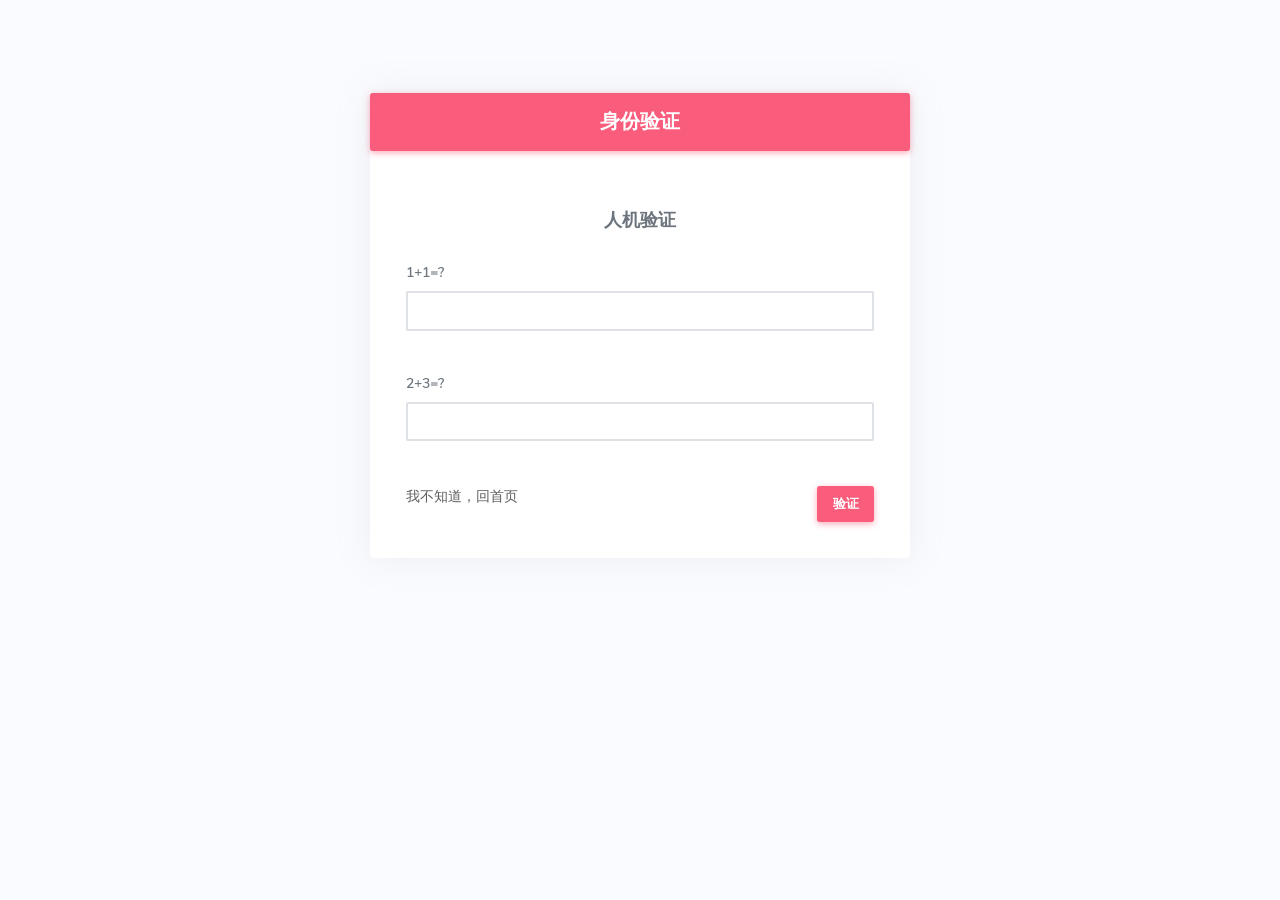
<file: authentication.html>
<!DOCTYPE html>
<html lang="zh">
    <head>
        <meta charset="utf-8" />
        <meta name="viewport" content="width=device-width">
        <meta name="referrer" content="no-referrer" />

        <title>盆友圈 表白墙</title>

        <!-- build:css -->
        <link href="library/app/app.min.css" rel="stylesheet" type="text/css" />
        <!-- endbuild -->

        <!-- css -->
        <link href="css/main.css" rel="stylesheet" type="text/css">
        <!-- css -->
    </head>

    <body>
        <!-- 侧栏 -->
        <div class="wrapper">

            <!-- 侧栏 -->

            <!-- ============================================================== -->
            <!-- 主界面 Start -->
            <!-- ============================================================== -->

            <div class="content">

                <div class="container-fluid">
                    <!-- 头部引入页面-->

                    <br>
                    <!-- Start Content-->
                    <div id="alert"></div>
                    <!-- End content -->

                    <div class="account-pages mt-5 mb-5">
                        <div class="container">
                            <div class="row justify-content-center">
                                <div class="col-lg-6">
                                    <div class="card">
                                        <!-- Logo -->
                                        <div class="btn btn-block btn-danger">
                                            <h1 style="font-size:20px">身份验证</h1>
                                        </div>

                                        <div class="card-body p-4">
                                            <div class="text-center w-75 m-auto">
                                                <h4 class="text-dark-50 text-center mt-3 font-weight-bold">
                                                <!--我们需要验证你来自咱班，请回答几个问题-->人机验证</h4>
                                            </div>

                                            <div class="form-group mb-3">
                                                <br>
                                                <label><!--18考场的隐藏学霸是谁？（只需要填姓氏）-->1+1=?</label>
                                                <input type="text" class="form-control" id="p1" placeholder="" />
                                                <br>
                                                <br>
                                                <label><!--班主任是谁？（只需要填姓氏）-->2+3=?</label>
                                                <input type="text" class="form-control" id="p2" placeholder="" />
                                                <br>
                                            </div>
                                            <a href="index.html" style="color:#5D5D5D">我不知道，回首页<a>
                                            <button id="embed-submit" type="submit" value="提交" class="foot-right btn btn-danger" onclick="go(document.getElementById('p1').value, document.getElementById('p2').value);">验证</button>
                                        </div>
                                    </div>
                                </div>
                            </div>
                        </div>
                    </div>
                </div>
            </div>


            <!-- ============================================================== -->
            <!-- 主界面 End -->
            <!-- ============================================================== -->

        </div>
    </body>

    <link href="css/loading.css" rel="stylesheet" type="text/css">
    <script src="js/loading.js"></script>
    <!-- Jquery-->
    <script src="https://cdnjs.cloudflare.com/ajax/libs/jquery/3.5.1/jquery.min.js"></script>
    <script src="js/config/config.js"></script>
    <script src="js/cookie.js"></script>
    <script src="js/main.js"></script>
    <script>
        if(!check())
            {
                maketip(2, "请注意，您的浏览器不支持Cookie，身份验证可能会失败");
            }
    </script>
    <script>
        function go(p1, p2)
                {
                    makeloading();
                    $.ajax({
        		url:api_url+"/api/check",
        		data:{ '18kcdycxb':p1, 'bzr':p2 },
        		type:"GET",
        		success:function (data, r) {
                 	    removeloading();
        		    if(data.code === 200) 
        		    {
        		        if(data.data)
        		        {
        		            document.cookie="authentication_answer="+escape(p1)+"|"+escape(p2);
        		            window.location ="writeCard.html?notifications=1&notifications_content=身份验证成功，可以开始写卡片了";
        		        }
        		        else
        		        {
        		            window.location ="authentication.html?notifications=2&notifications_content=身份验证失败";
        		        }
        		    }else{window.location ="authentication.html?notifications=3&notifications_content=连接服务器失败";}
        		},
        		error:function(err){ window.location="error/500_Internal_server_error.html?from="+encodeURIComponent(window.location.href)+"&err="+encodeURIComponent(JSON.stringify(err)); },
        		dataType : "json"
        	        });
                }
    </script>
</html>
</file>
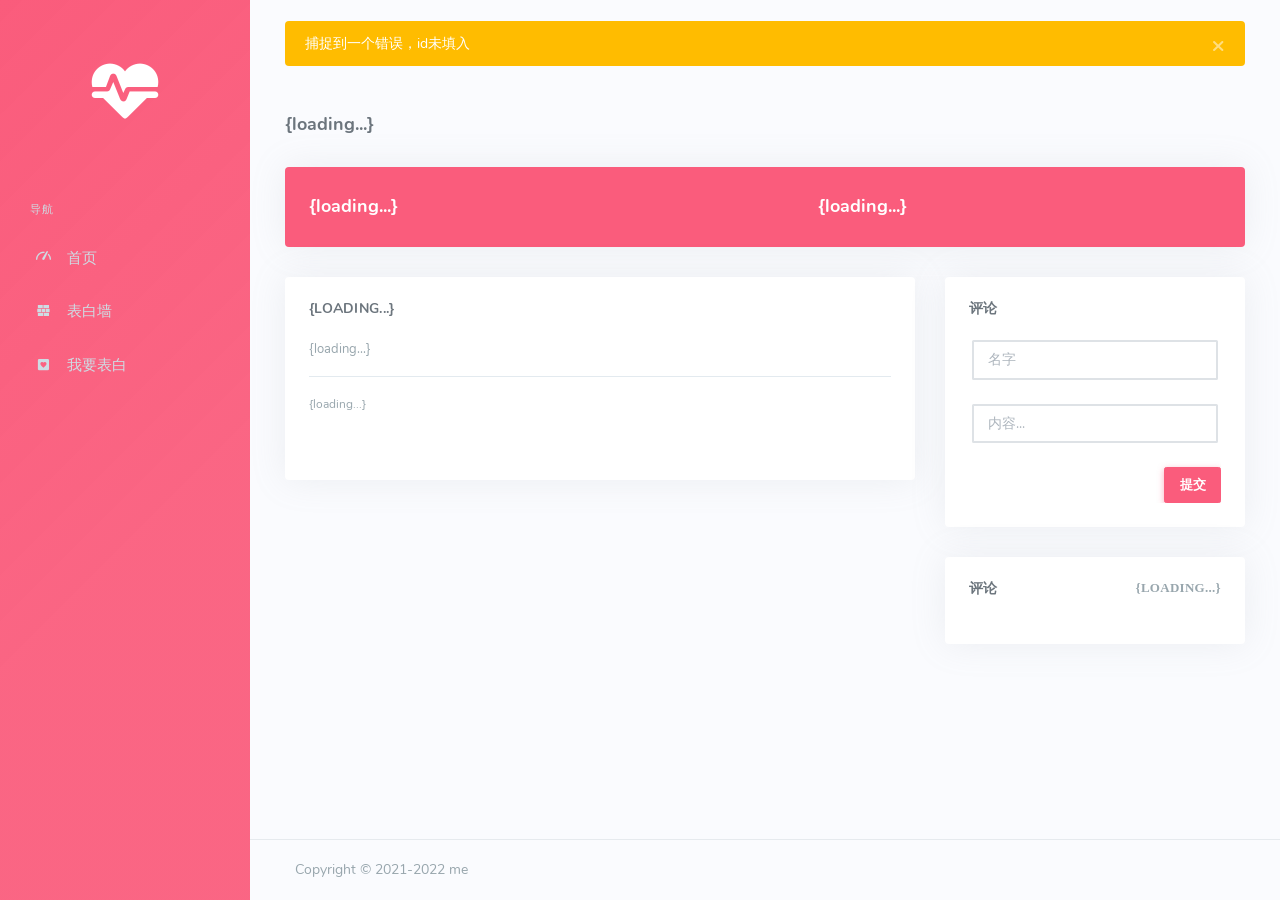
<file: card.html>
<!-- card -->
<!DOCTYPE html>
<html lang="zh">
    <head>
        <meta charset="utf-8" />
        <meta name="viewport" content="width=device-width">
        <meta name="referrer" content="no-referrer" />

        <title>盆友圈 表白墙</title>

        <!-- build:css -->
        <link href="library/app/app.min.css" rel="stylesheet" type="text/css" />
        <!-- endbuild -->

        <!-- css -->
        <link href="css/main.css" rel="stylesheet" type="text/css">
        <!-- css -->
    </head>

    <body>
        <div class="wrapper">

            <!-- 侧栏 Start -->
            <div class="left-side-menu">
            
                <div class="slimscroll-menu">
                
                    <!-- LOGO图标 -->
                    <a class="logo text-center mb-4 active">
                        <span class="logo-lg">
                            <span class="mdi mdi-heart-pulse text-white" style="font-size:80px"></span>
                        </span>
                        <span class="logo-sm">
                            <img src="library/logo_sm.png" alt="" height="16">
                        </span>
                    </a>

                    <!--- 导航 Start -->
                    <ul class="metismenu side-nav">

                        <li class="side-nav-title side-nav-item">导航</li>

                            <li class="side-nav-item">
                                <a href="index.html" class="side-nav-link">
                                    <i class="dripicons-meter"></i>
                                    <span>首页</span>
                                </a>
                            </li>
                            
                            <li class="side-nav-item">
                                <a href="wall.html" class="side-nav-link">
                                    <i class="mdi mdi-wall"></i>
                                    <span>表白墙</span>
                                </a>
                            </li>

                            <li class="side-nav-item">
                                <a href="writeCard.html" class="side-nav-link">
                                    <i class="mdi mdi-heart-box"></i>
                                    <span>我要表白</span>
                                </a>
                            </li>

                    </ul>
                    <!-- 导航 End -->

                    <div class="clearfix"></div>
                </div>

            </div>
            <!-- 侧栏 End -->

            <!-- ============================================================== -->
            <!-- 主界面 Start -->
            <!-- ============================================================== -->

            <div class="content-page">
                <div class="content">
                    <div class="navbar-custom">
                        <button class="button-menu-mobile open-left disable-btn" type="button" aria-label="菜单栏">
                            <i class="mdi mdi-menu"></i>
                        </button>
                    </div>
                    <!-- Start Content-->
                    <div class="container-fluid">
                        
                        <br>
                        <!-- Start Content-->
                        <div id="alert"></div>
                        <!-- End content -->

                        <!-- 内容标题 Start -->
                        <div class="row">
                            <div class="col-12">
                                <div class="page-title-box">
                                    <h4 class="page-title" id="name">
                                        {loading...}
                                    </h4>
                                </div>
                            </div>
                        </div>
                        <!-- 内容标题 End -->

                        <!-- 主卡片 Start -->
                        <div class="row">
                            <div class="col-sm-12">
                                <div class="card bg-danger">
                                    <div class="card-body profile-user-box">
                                        <div class="row">
                                            <!-- 内 -->
                                            <div class="col-sm-4">
                                                <h4 class="mt-1 mb-1 text-white" id="sponsor">{loading...}</h4>
                                            </div>
                                            <div class="col-sm-4 text-right">
                                                <h4 class="mt-1 mb-1 text-white" id="lover">{loading...}</h4>
                                            </div>
                                        </div>
                                    </div>
                                </div>
                            </div>
                        </div>
                        <!-- 主卡片 End -->

                        <div class="row">

                            <div class="col-md-8">

                                <!-- 内容卡 Start -->
                                <div class="card">
                                    <div class="card-body">
                                        <h4 class="header-title mt-0 mb-3" id="cardtip">{loading...}</h4>
                                        <p class="text-muted font-13" id="tosay">{loading...}</p>
                                        <hr>
                                        <small class="text-muted" id="time">{loading...}</small>
                                        <div class="text-left">
                                            <br>
                                            <!--点赞-->
                                            <br>
                                        </div>
                                    </div>
                                </div>
                                <!-- 内容卡 End -->
                            </div>

                            <div class="col-md-4">
                            
                                <!-- 评论框 Start -->
                                <div class="card">
                                    <div class="card-body">
                                        <h4 class="header-title mb-3">评论</h4>
                                        <div class="table-responsive">

                                            <!--<form action="javascript:alert('QWQ 评论没做好');" method="post" style="margin: 0px;padding: 0px;z-index: 999;">-->

                                                <input name="state" style="display: none;" value="comment" />
                                                <input name="cardid" style="display: none;" value="2" />

                                                <div class="form-group mb-3">
                                                    <input class="form-control" placeholder="名字" value="" style="width: 98%;margin-left: 1%;" MaxLength="20" id="Myname"/>
                                                </div>

                                                <div class="form-group mb-3">
                                                    <input type="text" placeholder="内容..." class="form-control" style="width: 98%;margin-left: 1%;" MaxLength="100" id="content" />
                                                </div>

                                                <button id="embed-submit" type="submit" value="提交" onclick="makeloading(); addComment(removeloading);" class="foot-right btn btn-danger">提交</button>
                                            <!--</form>-->

                                        </div>
                                    </div>
                                </div>
                                <!-- 评论框 End -->
                                
                                <!-- 评论卡 Start -->
                                <div class="card">
                                    <div class="card-body">
                                        <h4 class="header-title mb-3">评论
                                            <small class="text-muted foot-right" id="commentsum">{loading...}</small>
                                        </h4>
                                        
                                        <div class="inbox-widget" id="comment_body">
                                        
                                        </div>
                                        
                                    </div>
                                </div>
                                <!-- 评论卡 End -->

                            </div>
                        </div>
                    </div>
                </div>
                <!-- End content -->
                
                <!-- 页脚 Start -->
                <footer class="footer">
                    <div class="container-fluid">
                        <div class="row">
                            <div class="col-md-6">Copyright © 2021-2022 me</div>
                            <div class="col-md-6">
                                <div class="text-md-right footer-links d-none d-sm-block">
                                    <a href="#"></a>
                                </div>
                           </div>
                       </div>
                    </div>
                </footer>
                <!-- 页脚 End -->
            </div>

            <!-- ============================================================== -->
            <!-- 主界面 End -->
            <!-- ============================================================== -->

        </div>
</body>

        <link href="css/loading.css" rel="stylesheet" type="text/css">
        <script src="js/loading.js"></script>
        <script>
            makeloading();
        </script>
        
        <script src="js/config/config.js"></script>
        <!-- Jquery--><!-- 依赖项 -->
        <script src="https://cdnjs.cloudflare.com/ajax/libs/jquery/3.5.1/jquery.min.js"></script>
        <!-- app 基本外观 --><!-- 依赖项 -->
        <script src="library/app/app.min.js"></script>
        <!-- 方便使用cookie --><!-- 依赖项 -->
        <script src="js/cookie.js"></script>
        <!-- main -->
        <script src="js/main.js"></script>
        <script src="js/moveDivl.js"></script>
        <script src="js/card.js"></script>
        
        <script>
            initCardData(getQueryVariable("id"), removeloading );
            initComment();
        </script>
    
</html>
</file>
<file: css/main.css>
.foot-left
{
    float: left;
    font-size: 13px;
    font-family: "微软雅黑";
    font-weight: bold;
}

.foot-right
{
    float: right;
    font-size: 13px;
    font-family: "微软雅黑";
    font-weight: bold;
}

.left-side-menu
{
    background: linear-gradient(135deg,#fa5c7c 0,#fa5c7cf0 60%);
}

.enlarged .side-nav .side-nav-item:hover .side-nav-link
{
    background: linear-gradient(135deg,#fa5c7c 0,#fa5c7cf0 60%);
}

a
{
    color: #fa5c7c80;
}

a:hover
{
    color: #fa5c7c;
}

.link
{
    color: #fa5c7c80;
}
.link:hover{
    color: #fa5c7c80;
}
</file>
<file: css/loading.css>
.floatLayer
{
    width: 100%;
    height: 100%;
    position: fixed;
    background: #FFFFFF;
    z-index: 9990;
    top: 0px;
    left: 0px;
    filter: alpha(Opacity=50);
    -moz-opacity: 0.80;
    opacity: 0.80;
}

/* loading.css */
.boxLoading
{

    text-align: center;
    border-radius: 20px;
    width: 50%;
    height: 50%;
    left: 50%;
    top: 50%;
    position: fixed;
    bottom: 0;
    right: 0;
	
    /*width: 50px;
    height: 50px;
    margin: auto;
    position: fixed;
    position: absolute;
    left: 0;
    right: 0;
    top: 0;
    bottom: 0;*/
}

.boxLoading:before
{
    content: '';
    width: 50px;
    height: 5px;
    background: #fff;
    opacity: 0.7;
    position: absolute;
    top: 59px;
    left: 0;
    border-radius: 50%;
    animation: shadow .5s linear infinite;
}

.boxLoading:after
{
    content: '';
    width: 50px;
    height: 50px;
    background: #e04960;
    animation: animate .5s linear infinite;
    position: absolute;
    top: 0;
    left: 0;
    border-radius: 3px;
}

@keyframes animate
{
    17%
    {
        border-bottom-right-radius: 3px;
    }

    25%
    {
        transform: translateY(9px) rotate(22.5deg);
    }

    50%
    {
        transform: translateY(18px) scale(1, .9) rotate(45deg);
        border-bottom-right-radius: 40px;
    }

    75%
    {
        transform: translateY(9px) rotate(67.5deg);
    }

    100%
    {
        transform: translateY(0) rotate(90deg);
    }
}

@keyframes shadow
{
    0%, 100%
    {
        transform: scale(1, 1);
    }

    50%
    {
        transform: scale(1.2, 1);
    }
}
</file>
<file: library/app/app.min.css>
@charset "UTF-8";:root{--blue:#2c8ef8;--indigo:#727cf5;--purple:#6b5eae;--pink:#ff679b;--red:#fa5c7c;--orange:#fd7e14;--yellow:#ffbc00;--green:#0acf97;--teal:#02a8b5;--cyan:#39afd1;--white:#fff;--gray:#98a6ad;--gray-dark:#343a40;--primary:#727cf5;--secondary:#6c757d;--success:#0acf97;--info:#39afd1;--warning:#ffbc00;--danger:#fa5c7c;--light:#e3eaef;--dark:#313a46;--breakpoint-xs:0;--breakpoint-sm:576px;--breakpoint-md:768px;--breakpoint-lg:992px;--breakpoint-xl:1200px;--font-family-sans-serif:"Nunito",sans-serif;--font-family-monospace:SFMono-Regular,Menlo,Monaco,Consolas,"Liberation Mono","Courier New",monospace}*,::after,::before{-webkit-box-sizing:border-box;box-sizing:border-box}html{font-family:sans-serif;line-height:1.15;-webkit-text-size-adjust:100%;-ms-text-size-adjust:100%;-ms-overflow-style:scrollbar;-webkit-tap-highlight-color:transparent}@-ms-viewport{width:device-width}article,aside,figcaption,figure,footer,header,hgroup,main,nav,section{display:block}body{margin:0;font-family:Nunito,sans-serif;font-size:.875rem;font-weight:400;line-height:1.5;color:#6c757d;text-align:left;background-color:#fafbfe}[tabindex="-1"]:focus{outline:0!important}hr{-webkit-box-sizing:content-box;box-sizing:content-box;height:0;overflow:visible}h1,h2,h3,h4,h5,h6{margin-top:0;margin-bottom:1.5rem}p{margin-top:0;margin-bottom:1rem}abbr[data-original-title],abbr[title]{text-decoration:underline;-webkit-text-decoration:underline dotted;text-decoration:underline dotted;cursor:help;border-bottom:0}address{margin-bottom:1rem;font-style:normal;line-height:inherit}dl,ol,ul{margin-top:0;margin-bottom:1rem}ol ol,ol ul,ul ol,ul ul{margin-bottom:0}dt{font-weight:700}dd{margin-bottom:.5rem;margin-left:0}blockquote{margin:0 0 1rem}dfn{font-style:italic}b,strong{font-weight:bolder}small{font-size:80%}sub,sup{position:relative;font-size:75%;line-height:0;vertical-align:baseline}sub{bottom:-.25em}sup{top:-.5em}a{color:#727cf5;text-decoration:none;background-color:transparent;-webkit-text-decoration-skip:objects}a:hover{color:#2b3af0;text-decoration:none}a:not([href]):not([tabindex]){color:inherit;text-decoration:none}a:not([href]):not([tabindex]):focus,a:not([href]):not([tabindex]):hover{color:inherit;text-decoration:none}a:not([href]):not([tabindex]):focus{outline:0}code,kbd,pre,samp{font-family:SFMono-Regular,Menlo,Monaco,Consolas,"Liberation Mono","Courier New",monospace;font-size:1em}pre{margin-top:0;margin-bottom:1rem;overflow:auto;-ms-overflow-style:scrollbar}figure{margin:0 0 1rem}img{vertical-align:middle;border-style:none}svg:not(:root){overflow:hidden;vertical-align:middle}table{border-collapse:collapse}caption{padding-top:.95rem;padding-bottom:.95rem;color:#6c757d;text-align:left;caption-side:bottom}th{text-align:inherit}label{display:inline-block;margin-bottom:.5rem}button{border-radius:0}button:focus{outline:1px dotted;outline:5px auto -webkit-focus-ring-color}button,input,optgroup,select,textarea{margin:0;font-family:inherit;font-size:inherit;line-height:inherit}button,input{overflow:visible}button,select{text-transform:none}[type=reset],[type=submit],button,html [type=button]{-webkit-appearance:button}[type=button]::-moz-focus-inner,[type=reset]::-moz-focus-inner,[type=submit]::-moz-focus-inner,button::-moz-focus-inner{padding:0;border-style:none}input[type=checkbox],input[type=radio]{-webkit-box-sizing:border-box;box-sizing:border-box;padding:0}input[type=date],input[type=datetime-local],input[type=month],input[type=time]{-webkit-appearance:listbox}textarea{overflow:auto;resize:vertical}fieldset{min-width:0;padding:0;margin:0;border:0}legend{display:block;width:100%;max-width:100%;padding:0;margin-bottom:.5rem;font-size:1.5rem;line-height:inherit;color:inherit;white-space:normal}progress{vertical-align:baseline}[type=number]::-webkit-inner-spin-button,[type=number]::-webkit-outer-spin-button{height:auto}[type=search]{outline-offset:-2px;-webkit-appearance:none}[type=search]::-webkit-search-cancel-button,[type=search]::-webkit-search-decoration{-webkit-appearance:none}::-webkit-file-upload-button{font:inherit;-webkit-appearance:button}output{display:inline-block}summary{display:list-item;cursor:pointer}template{display:none}[hidden]{display:none!important}.h1,.h2,.h3,.h4,.h5,.h6,h1,h2,h3,h4,h5,h6{margin-bottom:1.5rem;font-family:inherit;font-weight:400;line-height:1.1;color:inherit}.h1,h1{font-size:2.25rem}.h2,h2{font-size:1.875rem}.h3,h3{font-size:1.5rem}.h4,h4{font-size:1.125rem}.h5,h5{font-size:.9375rem}.h6,h6{font-size:.75rem}.lead{font-size:1.09375rem;font-weight:300}.display-1{font-size:6rem;font-weight:300;line-height:1.1}.display-2{font-size:5.5rem;font-weight:300;line-height:1.1}.display-3{font-size:4.5rem;font-weight:300;line-height:1.1}.display-4{font-size:3.5rem;font-weight:300;line-height:1.1}hr{margin-top:1rem;margin-bottom:1rem;border:0;border-top:1px solid #e3eaef}.small,small{font-size:.75rem;font-weight:400}.mark,mark{padding:.2em;background-color:#fcf8e3}.list-unstyled{padding-left:0;list-style:none}.list-inline{padding-left:0;list-style:none}.list-inline-item{display:inline-block}.list-inline-item:not(:last-child){margin-right:6px}.initialism{font-size:90%;text-transform:uppercase}.blockquote{margin-bottom:1.5rem;font-size:1.09375rem}.blockquote-footer{display:block;font-size:80%;color:#6c757d}.blockquote-footer::before{content:"\2014 \00A0"}.img-fluid{max-width:100%;height:auto}.img-thumbnail{padding:.25rem;background-color:#fff;border:1px solid #dee2e6;border-radius:.25rem;max-width:100%;height:auto}.figure{display:inline-block}.figure-img{margin-bottom:.75rem;line-height:1}.figure-caption{font-size:90%;color:#6c757d}code{font-size:87.5%;color:#39afd1;word-break:break-word}a>code{color:inherit}kbd{padding:.2rem .4rem;font-size:87.5%;color:#fff;background-color:#212529;border-radius:.2rem}kbd kbd{padding:0;font-size:100%;font-weight:700}pre{display:block;font-size:87.5%;color:#212529}pre code{font-size:inherit;color:inherit;word-break:normal}.pre-scrollable{max-height:340px;overflow-y:scroll}.container{width:100%;padding-right:15px;padding-left:15px;margin-right:auto;margin-left:auto}@media (min-width:576px){.container{max-width:540px}}@media (min-width:768px){.container{max-width:720px}}@media (min-width:992px){.container{max-width:960px}}@media (min-width:1200px){.container{max-width:1140px}}.container-fluid{width:100%;padding-right:15px;padding-left:15px;margin-right:auto;margin-left:auto}.row{display:-webkit-box;display:-ms-flexbox;display:flex;-ms-flex-wrap:wrap;flex-wrap:wrap;margin-right:-15px;margin-left:-15px}.no-gutters{margin-right:0;margin-left:0}.no-gutters>.col,.no-gutters>[class*=col-]{padding-right:0;padding-left:0}.col,.col-1,.col-10,.col-11,.col-12,.col-2,.col-3,.col-4,.col-5,.col-6,.col-7,.col-8,.col-9,.col-auto,.col-lg,.col-lg-1,.col-lg-10,.col-lg-11,.col-lg-12,.col-lg-2,.col-lg-3,.col-lg-4,.col-lg-5,.col-lg-6,.col-lg-7,.col-lg-8,.col-lg-9,.col-lg-auto,.col-md,.col-md-1,.col-md-10,.col-md-11,.col-md-12,.col-md-2,.col-md-3,.col-md-4,.col-md-5,.col-md-6,.col-md-7,.col-md-8,.col-md-9,.col-md-auto,.col-sm,.col-sm-1,.col-sm-10,.col-sm-11,.col-sm-12,.col-sm-2,.col-sm-3,.col-sm-4,.col-sm-5,.col-sm-6,.col-sm-7,.col-sm-8,.col-sm-9,.col-sm-auto,.col-xl,.col-xl-1,.col-xl-10,.col-xl-11,.col-xl-12,.col-xl-2,.col-xl-3,.col-xl-4,.col-xl-5,.col-xl-6,.col-xl-7,.col-xl-8,.col-xl-9,.col-xl-auto{position:relative;width:100%;min-height:1px;padding-right:15px;padding-left:15px}.col{-ms-flex-preferred-size:0;flex-basis:0;-webkit-box-flex:1;-ms-flex-positive:1;flex-grow:1;max-width:100%}.col-auto{-webkit-box-flex:0;-ms-flex:0 0 auto;flex:0 0 auto;width:auto;max-width:none}.col-1{-webkit-box-flex:0;-ms-flex:0 0 8.33333%;flex:0 0 8.33333%;max-width:8.33333%}.col-2{-webkit-box-flex:0;-ms-flex:0 0 16.66667%;flex:0 0 16.66667%;max-width:16.66667%}.col-3{-webkit-box-flex:0;-ms-flex:0 0 25%;flex:0 0 25%;max-width:25%}.col-4{-webkit-box-flex:0;-ms-flex:0 0 33.33333%;flex:0 0 33.33333%;max-width:33.33333%}.col-5{-webkit-box-flex:0;-ms-flex:0 0 41.66667%;flex:0 0 41.66667%;max-width:41.66667%}.col-6{-webkit-box-flex:0;-ms-flex:0 0 50%;flex:0 0 50%;max-width:50%}.col-7{-webkit-box-flex:0;-ms-flex:0 0 58.33333%;flex:0 0 58.33333%;max-width:58.33333%}.col-8{-webkit-box-flex:0;-ms-flex:0 0 66.66667%;flex:0 0 66.66667%;max-width:66.66667%}.col-9{-webkit-box-flex:0;-ms-flex:0 0 75%;flex:0 0 75%;max-width:75%}.col-10{-webkit-box-flex:0;-ms-flex:0 0 83.33333%;flex:0 0 83.33333%;max-width:83.33333%}.col-11{-webkit-box-flex:0;-ms-flex:0 0 91.66667%;flex:0 0 91.66667%;max-width:91.66667%}.col-12{-webkit-box-flex:0;-ms-flex:0 0 100%;flex:0 0 100%;max-width:100%}.order-first{-webkit-box-ordinal-group:0;-ms-flex-order:-1;order:-1}.order-last{-webkit-box-ordinal-group:14;-ms-flex-order:13;order:13}.order-0{-webkit-box-ordinal-group:1;-ms-flex-order:0;order:0}.order-1{-webkit-box-ordinal-group:2;-ms-flex-order:1;order:1}.order-2{-webkit-box-ordinal-group:3;-ms-flex-order:2;order:2}.order-3{-webkit-box-ordinal-group:4;-ms-flex-order:3;order:3}.order-4{-webkit-box-ordinal-group:5;-ms-flex-order:4;order:4}.order-5{-webkit-box-ordinal-group:6;-ms-flex-order:5;order:5}.order-6{-webkit-box-ordinal-group:7;-ms-flex-order:6;order:6}.order-7{-webkit-box-ordinal-group:8;-ms-flex-order:7;order:7}.order-8{-webkit-box-ordinal-group:9;-ms-flex-order:8;order:8}.order-9{-webkit-box-ordinal-group:10;-ms-flex-order:9;order:9}.order-10{-webkit-box-ordinal-group:11;-ms-flex-order:10;order:10}.order-11{-webkit-box-ordinal-group:12;-ms-flex-order:11;order:11}.order-12{-webkit-box-ordinal-group:13;-ms-flex-order:12;order:12}.offset-1{margin-left:8.33333%}.offset-2{margin-left:16.66667%}.offset-3{margin-left:25%}.offset-4{margin-left:33.33333%}.offset-5{margin-left:41.66667%}.offset-6{margin-left:50%}.offset-7{margin-left:58.33333%}.offset-8{margin-left:66.66667%}.offset-9{margin-left:75%}.offset-10{margin-left:83.33333%}.offset-11{margin-left:91.66667%}@media (min-width:576px){.col-sm{-ms-flex-preferred-size:0;flex-basis:0;-webkit-box-flex:1;-ms-flex-positive:1;flex-grow:1;max-width:100%}.col-sm-auto{-webkit-box-flex:0;-ms-flex:0 0 auto;flex:0 0 auto;width:auto;max-width:none}.col-sm-1{-webkit-box-flex:0;-ms-flex:0 0 8.33333%;flex:0 0 8.33333%;max-width:8.33333%}.col-sm-2{-webkit-box-flex:0;-ms-flex:0 0 16.66667%;flex:0 0 16.66667%;max-width:16.66667%}.col-sm-3{-webkit-box-flex:0;-ms-flex:0 0 25%;flex:0 0 25%;max-width:25%}.col-sm-4{-webkit-box-flex:0;-ms-flex:0 0 33.33333%;flex:0 0 33.33333%;max-width:33.33333%}.col-sm-5{-webkit-box-flex:0;-ms-flex:0 0 41.66667%;flex:0 0 41.66667%;max-width:41.66667%}.col-sm-6{-webkit-box-flex:0;-ms-flex:0 0 50%;flex:0 0 50%;max-width:50%}.col-sm-7{-webkit-box-flex:0;-ms-flex:0 0 58.33333%;flex:0 0 58.33333%;max-width:58.33333%}.col-sm-8{-webkit-box-flex:0;-ms-flex:0 0 66.66667%;flex:0 0 66.66667%;max-width:66.66667%}.col-sm-9{-webkit-box-flex:0;-ms-flex:0 0 75%;flex:0 0 75%;max-width:75%}.col-sm-10{-webkit-box-flex:0;-ms-flex:0 0 83.33333%;flex:0 0 83.33333%;max-width:83.33333%}.col-sm-11{-webkit-box-flex:0;-ms-flex:0 0 91.66667%;flex:0 0 91.66667%;max-width:91.66667%}.col-sm-12{-webkit-box-flex:0;-ms-flex:0 0 100%;flex:0 0 100%;max-width:100%}.order-sm-first{-webkit-box-ordinal-group:0;-ms-flex-order:-1;order:-1}.order-sm-last{-webkit-box-ordinal-group:14;-ms-flex-order:13;order:13}.order-sm-0{-webkit-box-ordinal-group:1;-ms-flex-order:0;order:0}.order-sm-1{-webkit-box-ordinal-group:2;-ms-flex-order:1;order:1}.order-sm-2{-webkit-box-ordinal-group:3;-ms-flex-order:2;order:2}.order-sm-3{-webkit-box-ordinal-group:4;-ms-flex-order:3;order:3}.order-sm-4{-webkit-box-ordinal-group:5;-ms-flex-order:4;order:4}.order-sm-5{-webkit-box-ordinal-group:6;-ms-flex-order:5;order:5}.order-sm-6{-webkit-box-ordinal-group:7;-ms-flex-order:6;order:6}.order-sm-7{-webkit-box-ordinal-group:8;-ms-flex-order:7;order:7}.order-sm-8{-webkit-box-ordinal-group:9;-ms-flex-order:8;order:8}.order-sm-9{-webkit-box-ordinal-group:10;-ms-flex-order:9;order:9}.order-sm-10{-webkit-box-ordinal-group:11;-ms-flex-order:10;order:10}.order-sm-11{-webkit-box-ordinal-group:12;-ms-flex-order:11;order:11}.order-sm-12{-webkit-box-ordinal-group:13;-ms-flex-order:12;order:12}.offset-sm-0{margin-left:0}.offset-sm-1{margin-left:8.33333%}.offset-sm-2{margin-left:16.66667%}.offset-sm-3{margin-left:25%}.offset-sm-4{margin-left:33.33333%}.offset-sm-5{margin-left:41.66667%}.offset-sm-6{margin-left:50%}.offset-sm-7{margin-left:58.33333%}.offset-sm-8{margin-left:66.66667%}.offset-sm-9{margin-left:75%}.offset-sm-10{margin-left:83.33333%}.offset-sm-11{margin-left:91.66667%}}@media (min-width:768px){.col-md{-ms-flex-preferred-size:0;flex-basis:0;-webkit-box-flex:1;-ms-flex-positive:1;flex-grow:1;max-width:100%}.col-md-auto{-webkit-box-flex:0;-ms-flex:0 0 auto;flex:0 0 auto;width:auto;max-width:none}.col-md-1{-webkit-box-flex:0;-ms-flex:0 0 8.33333%;flex:0 0 8.33333%;max-width:8.33333%}.col-md-2{-webkit-box-flex:0;-ms-flex:0 0 16.66667%;flex:0 0 16.66667%;max-width:16.66667%}.col-md-3{-webkit-box-flex:0;-ms-flex:0 0 25%;flex:0 0 25%;max-width:25%}.col-md-4{-webkit-box-flex:0;-ms-flex:0 0 33.33333%;flex:0 0 33.33333%;max-width:33.33333%}.col-md-5{-webkit-box-flex:0;-ms-flex:0 0 41.66667%;flex:0 0 41.66667%;max-width:41.66667%}.col-md-6{-webkit-box-flex:0;-ms-flex:0 0 50%;flex:0 0 50%;max-width:50%}.col-md-7{-webkit-box-flex:0;-ms-flex:0 0 58.33333%;flex:0 0 58.33333%;max-width:58.33333%}.col-md-8{-webkit-box-flex:0;-ms-flex:0 0 66.66667%;flex:0 0 66.66667%;max-width:66.66667%}.col-md-9{-webkit-box-flex:0;-ms-flex:0 0 75%;flex:0 0 75%;max-width:75%}.col-md-10{-webkit-box-flex:0;-ms-flex:0 0 83.33333%;flex:0 0 83.33333%;max-width:83.33333%}.col-md-11{-webkit-box-flex:0;-ms-flex:0 0 91.66667%;flex:0 0 91.66667%;max-width:91.66667%}.col-md-12{-webkit-box-flex:0;-ms-flex:0 0 100%;flex:0 0 100%;max-width:100%}.order-md-first{-webkit-box-ordinal-group:0;-ms-flex-order:-1;order:-1}.order-md-last{-webkit-box-ordinal-group:14;-ms-flex-order:13;order:13}.order-md-0{-webkit-box-ordinal-group:1;-ms-flex-order:0;order:0}.order-md-1{-webkit-box-ordinal-group:2;-ms-flex-order:1;order:1}.order-md-2{-webkit-box-ordinal-group:3;-ms-flex-order:2;order:2}.order-md-3{-webkit-box-ordinal-group:4;-ms-flex-order:3;order:3}.order-md-4{-webkit-box-ordinal-group:5;-ms-flex-order:4;order:4}.order-md-5{-webkit-box-ordinal-group:6;-ms-flex-order:5;order:5}.order-md-6{-webkit-box-ordinal-group:7;-ms-flex-order:6;order:6}.order-md-7{-webkit-box-ordinal-group:8;-ms-flex-order:7;order:7}.order-md-8{-webkit-box-ordinal-group:9;-ms-flex-order:8;order:8}.order-md-9{-webkit-box-ordinal-group:10;-ms-flex-order:9;order:9}.order-md-10{-webkit-box-ordinal-group:11;-ms-flex-order:10;order:10}.order-md-11{-webkit-box-ordinal-group:12;-ms-flex-order:11;order:11}.order-md-12{-webkit-box-ordinal-group:13;-ms-flex-order:12;order:12}.offset-md-0{margin-left:0}.offset-md-1{margin-left:8.33333%}.offset-md-2{margin-left:16.66667%}.offset-md-3{margin-left:25%}.offset-md-4{margin-left:33.33333%}.offset-md-5{margin-left:41.66667%}.offset-md-6{margin-left:50%}.offset-md-7{margin-left:58.33333%}.offset-md-8{margin-left:66.66667%}.offset-md-9{margin-left:75%}.offset-md-10{margin-left:83.33333%}.offset-md-11{margin-left:91.66667%}}@media (min-width:992px){.col-lg{-ms-flex-preferred-size:0;flex-basis:0;-webkit-box-flex:1;-ms-flex-positive:1;flex-grow:1;max-width:100%}.col-lg-auto{-webkit-box-flex:0;-ms-flex:0 0 auto;flex:0 0 auto;width:auto;max-width:none}.col-lg-1{-webkit-box-flex:0;-ms-flex:0 0 8.33333%;flex:0 0 8.33333%;max-width:8.33333%}.col-lg-2{-webkit-box-flex:0;-ms-flex:0 0 16.66667%;flex:0 0 16.66667%;max-width:16.66667%}.col-lg-3{-webkit-box-flex:0;-ms-flex:0 0 25%;flex:0 0 25%;max-width:25%}.col-lg-4{-webkit-box-flex:0;-ms-flex:0 0 33.33333%;flex:0 0 33.33333%;max-width:33.33333%}.col-lg-5{-webkit-box-flex:0;-ms-flex:0 0 41.66667%;flex:0 0 41.66667%;max-width:41.66667%}.col-lg-6{-webkit-box-flex:0;-ms-flex:0 0 50%;flex:0 0 50%;max-width:50%}.col-lg-7{-webkit-box-flex:0;-ms-flex:0 0 58.33333%;flex:0 0 58.33333%;max-width:58.33333%}.col-lg-8{-webkit-box-flex:0;-ms-flex:0 0 66.66667%;flex:0 0 66.66667%;max-width:66.66667%}.col-lg-9{-webkit-box-flex:0;-ms-flex:0 0 75%;flex:0 0 75%;max-width:75%}.col-lg-10{-webkit-box-flex:0;-ms-flex:0 0 83.33333%;flex:0 0 83.33333%;max-width:83.33333%}.col-lg-11{-webkit-box-flex:0;-ms-flex:0 0 91.66667%;flex:0 0 91.66667%;max-width:91.66667%}.col-lg-12{-webkit-box-flex:0;-ms-flex:0 0 100%;flex:0 0 100%;max-width:100%}.order-lg-first{-webkit-box-ordinal-group:0;-ms-flex-order:-1;order:-1}.order-lg-last{-webkit-box-ordinal-group:14;-ms-flex-order:13;order:13}.order-lg-0{-webkit-box-ordinal-group:1;-ms-flex-order:0;order:0}.order-lg-1{-webkit-box-ordinal-group:2;-ms-flex-order:1;order:1}.order-lg-2{-webkit-box-ordinal-group:3;-ms-flex-order:2;order:2}.order-lg-3{-webkit-box-ordinal-group:4;-ms-flex-order:3;order:3}.order-lg-4{-webkit-box-ordinal-group:5;-ms-flex-order:4;order:4}.order-lg-5{-webkit-box-ordinal-group:6;-ms-flex-order:5;order:5}.order-lg-6{-webkit-box-ordinal-group:7;-ms-flex-order:6;order:6}.order-lg-7{-webkit-box-ordinal-group:8;-ms-flex-order:7;order:7}.order-lg-8{-webkit-box-ordinal-group:9;-ms-flex-order:8;order:8}.order-lg-9{-webkit-box-ordinal-group:10;-ms-flex-order:9;order:9}.order-lg-10{-webkit-box-ordinal-group:11;-ms-flex-order:10;order:10}.order-lg-11{-webkit-box-ordinal-group:12;-ms-flex-order:11;order:11}.order-lg-12{-webkit-box-ordinal-group:13;-ms-flex-order:12;order:12}.offset-lg-0{margin-left:0}.offset-lg-1{margin-left:8.33333%}.offset-lg-2{margin-left:16.66667%}.offset-lg-3{margin-left:25%}.offset-lg-4{margin-left:33.33333%}.offset-lg-5{margin-left:41.66667%}.offset-lg-6{margin-left:50%}.offset-lg-7{margin-left:58.33333%}.offset-lg-8{margin-left:66.66667%}.offset-lg-9{margin-left:75%}.offset-lg-10{margin-left:83.33333%}.offset-lg-11{margin-left:91.66667%}}@media (min-width:1200px){.col-xl{-ms-flex-preferred-size:0;flex-basis:0;-webkit-box-flex:1;-ms-flex-positive:1;flex-grow:1;max-width:100%}.col-xl-auto{-webkit-box-flex:0;-ms-flex:0 0 auto;flex:0 0 auto;width:auto;max-width:none}.col-xl-1{-webkit-box-flex:0;-ms-flex:0 0 8.33333%;flex:0 0 8.33333%;max-width:8.33333%}.col-xl-2{-webkit-box-flex:0;-ms-flex:0 0 16.66667%;flex:0 0 16.66667%;max-width:16.66667%}.col-xl-3{-webkit-box-flex:0;-ms-flex:0 0 25%;flex:0 0 25%;max-width:25%}.col-xl-4{-webkit-box-flex:0;-ms-flex:0 0 33.33333%;flex:0 0 33.33333%;max-width:33.33333%}.col-xl-5{-webkit-box-flex:0;-ms-flex:0 0 41.66667%;flex:0 0 41.66667%;max-width:41.66667%}.col-xl-6{-webkit-box-flex:0;-ms-flex:0 0 50%;flex:0 0 50%;max-width:50%}.col-xl-7{-webkit-box-flex:0;-ms-flex:0 0 58.33333%;flex:0 0 58.33333%;max-width:58.33333%}.col-xl-8{-webkit-box-flex:0;-ms-flex:0 0 66.66667%;flex:0 0 66.66667%;max-width:66.66667%}.col-xl-9{-webkit-box-flex:0;-ms-flex:0 0 75%;flex:0 0 75%;max-width:75%}.col-xl-10{-webkit-box-flex:0;-ms-flex:0 0 83.33333%;flex:0 0 83.33333%;max-width:83.33333%}.col-xl-11{-webkit-box-flex:0;-ms-flex:0 0 91.66667%;flex:0 0 91.66667%;max-width:91.66667%}.col-xl-12{-webkit-box-flex:0;-ms-flex:0 0 100%;flex:0 0 100%;max-width:100%}.order-xl-first{-webkit-box-ordinal-group:0;-ms-flex-order:-1;order:-1}.order-xl-last{-webkit-box-ordinal-group:14;-ms-flex-order:13;order:13}.order-xl-0{-webkit-box-ordinal-group:1;-ms-flex-order:0;order:0}.order-xl-1{-webkit-box-ordinal-group:2;-ms-flex-order:1;order:1}.order-xl-2{-webkit-box-ordinal-group:3;-ms-flex-order:2;order:2}.order-xl-3{-webkit-box-ordinal-group:4;-ms-flex-order:3;order:3}.order-xl-4{-webkit-box-ordinal-group:5;-ms-flex-order:4;order:4}.order-xl-5{-webkit-box-ordinal-group:6;-ms-flex-order:5;order:5}.order-xl-6{-webkit-box-ordinal-group:7;-ms-flex-order:6;order:6}.order-xl-7{-webkit-box-ordinal-group:8;-ms-flex-order:7;order:7}.order-xl-8{-webkit-box-ordinal-group:9;-ms-flex-order:8;order:8}.order-xl-9{-webkit-box-ordinal-group:10;-ms-flex-order:9;order:9}.order-xl-10{-webkit-box-ordinal-group:11;-ms-flex-order:10;order:10}.order-xl-11{-webkit-box-ordinal-group:12;-ms-flex-order:11;order:11}.order-xl-12{-webkit-box-ordinal-group:13;-ms-flex-order:12;order:12}.offset-xl-0{margin-left:0}.offset-xl-1{margin-left:8.33333%}.offset-xl-2{margin-left:16.66667%}.offset-xl-3{margin-left:25%}.offset-xl-4{margin-left:33.33333%}.offset-xl-5{margin-left:41.66667%}.offset-xl-6{margin-left:50%}.offset-xl-7{margin-left:58.33333%}.offset-xl-8{margin-left:66.66667%}.offset-xl-9{margin-left:75%}.offset-xl-10{margin-left:83.33333%}.offset-xl-11{margin-left:91.66667%}}.table{width:100%;max-width:100%;margin-bottom:1.5rem;background-color:transparent}.table td,.table th{padding:.95rem;vertical-align:top;border-top:1px solid #e3eaef}.table thead th{vertical-align:bottom;border-bottom:2px solid #e3eaef}.table tbody+tbody{border-top:2px solid #e3eaef}.table .table{background-color:#fafbfe}.table-sm td,.table-sm th{padding:.5rem}.table-bordered{border:1px solid #e3eaef}.table-bordered td,.table-bordered th{border:1px solid #e3eaef}.table-bordered thead td,.table-bordered thead th{border-bottom-width:2px}.table-borderless tbody+tbody,.table-borderless td,.table-borderless th,.table-borderless thead th{border:0}.table-striped tbody tr:nth-of-type(odd){background-color:#f1f3fa}.table-hover tbody tr:hover{background-color:#f1f3fa}.table-primary,.table-primary>td,.table-primary>th{background-color:#d8dafc}.table-hover .table-primary:hover{background-color:#c0c4fa}.table-hover .table-primary:hover>td,.table-hover .table-primary:hover>th{background-color:#c0c4fa}.table-secondary,.table-secondary>td,.table-secondary>th{background-color:#d6d8db}.table-hover .table-secondary:hover{background-color:#c8cbcf}.table-hover .table-secondary:hover>td,.table-hover .table-secondary:hover>th{background-color:#c8cbcf}.table-success,.table-success>td,.table-success>th{background-color:#baf2e2}.table-hover .table-success:hover{background-color:#a5eed9}.table-hover .table-success:hover>td,.table-hover .table-success:hover>th{background-color:#a5eed9}.table-info,.table-info>td,.table-info>th{background-color:#c8e9f2}.table-hover .table-info:hover{background-color:#b3e1ed}.table-hover .table-info:hover>td,.table-hover .table-info:hover>th{background-color:#b3e1ed}.table-warning,.table-warning>td,.table-warning>th{background-color:#ffecb8}.table-hover .table-warning:hover{background-color:#ffe59f}.table-hover .table-warning:hover>td,.table-hover .table-warning:hover>th{background-color:#ffe59f}.table-danger,.table-danger>td,.table-danger>th{background-color:#fed1da}.table-hover .table-danger:hover{background-color:#fdb8c6}.table-hover .table-danger:hover>td,.table-hover .table-danger:hover>th{background-color:#fdb8c6}.table-light,.table-light>td,.table-light>th{background-color:#f7f9fb}.table-hover .table-light:hover{background-color:#e6ecf3}.table-hover .table-light:hover>td,.table-hover .table-light:hover>th{background-color:#e6ecf3}.table-dark,.table-dark>td,.table-dark>th{background-color:#c5c8cb}.table-hover .table-dark:hover{background-color:#b8bbbf}.table-hover .table-dark:hover>td,.table-hover .table-dark:hover>th{background-color:#b8bbbf}.table-active,.table-active>td,.table-active>th{background-color:rgba(0,0,0,.075)}.table-hover .table-active:hover{background-color:rgba(0,0,0,.075)}.table-hover .table-active:hover>td,.table-hover .table-active:hover>th{background-color:rgba(0,0,0,.075)}.table .thead-dark th{color:#98a6ad;background-color:#313a46;border-color:#414d5d}.table .thead-light th{color:#6c757d;background-color:#f1f3fa;border-color:#e3eaef}.table-dark{color:#98a6ad;background-color:#313a46}.table-dark td,.table-dark th,.table-dark thead th{border-color:#414d5d}.table-dark.table-bordered{border:0}.table-dark.table-striped tbody tr:nth-of-type(odd){background-color:rgba(255,255,255,.05)}.table-dark.table-hover tbody tr:hover{background-color:rgba(255,255,255,.075)}@media (max-width:575.98px){.table-responsive-sm{display:block;width:100%;overflow-x:auto;-webkit-overflow-scrolling:touch;-ms-overflow-style:-ms-autohiding-scrollbar}.table-responsive-sm>.table-bordered{border:0}}@media (max-width:767.98px){.table-responsive-md{display:block;width:100%;overflow-x:auto;-webkit-overflow-scrolling:touch;-ms-overflow-style:-ms-autohiding-scrollbar}.table-responsive-md>.table-bordered{border:0}}@media (max-width:991.98px){.table-responsive-lg{display:block;width:100%;overflow-x:auto;-webkit-overflow-scrolling:touch;-ms-overflow-style:-ms-autohiding-scrollbar}.table-responsive-lg>.table-bordered{border:0}}@media (max-width:1199.98px){.table-responsive-xl{display:block;width:100%;overflow-x:auto;-webkit-overflow-scrolling:touch;-ms-overflow-style:-ms-autohiding-scrollbar}.table-responsive-xl>.table-bordered{border:0}}.table-responsive{display:block;width:100%;overflow-x:auto;-webkit-overflow-scrolling:touch;-ms-overflow-style:-ms-autohiding-scrollbar}.table-responsive>.table-bordered{border:0}.form-control{display:block;width:100%;padding:.45rem .9rem;font-size:.875rem;line-height:1.5;color:#6c757d;background-color:#fff;background-clip:padding-box;border:2px solid #dee2e6;border-radius:.1rem;-webkit-transition:border-color .15s ease-in-out,-webkit-box-shadow .15s ease-in-out;transition:border-color .15s ease-in-out,-webkit-box-shadow .15s ease-in-out;transition:border-color .15s ease-in-out,box-shadow .15s ease-in-out;transition:border-color .15s ease-in-out,box-shadow .15s ease-in-out,-webkit-box-shadow .15s ease-in-out}@media screen and (prefers-reduced-motion:reduce){.form-control{-webkit-transition:none;transition:none}}.form-control::-ms-expand{background-color:transparent;border:0}.form-control:focus{color:#495057;background-color:#fff;border-color:#c1c9d0;outline:0;-webkit-box-shadow:none;box-shadow:none}.form-control::-webkit-input-placeholder{color:#adb5bd;opacity:1}.form-control:-ms-input-placeholder{color:#adb5bd;opacity:1}.form-control::-ms-input-placeholder{color:#adb5bd;opacity:1}.form-control::placeholder{color:#adb5bd;opacity:1}.form-control:disabled,.form-control[readonly]{background-color:#e9ecef;opacity:1}select.form-control:not([size]):not([multiple]){height:calc(2.2125rem + 4px)}select.form-control:focus::-ms-value{color:#6c757d;background-color:#fff}.form-control-file,.form-control-range{display:block;width:100%}.col-form-label{padding-top:calc(.45rem + 2px);padding-bottom:calc(.45rem + 2px);margin-bottom:0;font-size:inherit;line-height:1.5}.col-form-label-lg{padding-top:calc(.5rem + 2px);padding-bottom:calc(.5rem + 2px);font-size:1.25rem;line-height:1.5}.col-form-label-sm{padding-top:calc(.28rem + 2px);padding-bottom:calc(.28rem + 2px);font-size:.875rem;line-height:1.5}.form-control-plaintext{display:block;width:100%;padding-top:.45rem;padding-bottom:.45rem;margin-bottom:0;line-height:1.5;color:#212529;background-color:transparent;border:solid transparent;border-width:2px 0}.form-control-plaintext.form-control-lg,.form-control-plaintext.form-control-sm,.input-group-lg>.form-control-plaintext.form-control,.input-group-lg>.input-group-append>.form-control-plaintext.btn,.input-group-lg>.input-group-append>.form-control-plaintext.input-group-text,.input-group-lg>.input-group-prepend>.form-control-plaintext.btn,.input-group-lg>.input-group-prepend>.form-control-plaintext.input-group-text,.input-group-sm>.form-control-plaintext.form-control,.input-group-sm>.input-group-append>.form-control-plaintext.btn,.input-group-sm>.input-group-append>.form-control-plaintext.input-group-text,.input-group-sm>.input-group-prepend>.form-control-plaintext.btn,.input-group-sm>.input-group-prepend>.form-control-plaintext.input-group-text{padding-right:0;padding-left:0}.form-control-sm,.input-group-sm>.form-control,.input-group-sm>.input-group-append>.btn,.input-group-sm>.input-group-append>.input-group-text,.input-group-sm>.input-group-prepend>.btn,.input-group-sm>.input-group-prepend>.input-group-text{padding:.28rem .8rem;font-size:.875rem;line-height:1.5;border-radius:.2rem}.input-group-sm>.input-group-append>select.btn:not([size]):not([multiple]),.input-group-sm>.input-group-append>select.input-group-text:not([size]):not([multiple]),.input-group-sm>.input-group-prepend>select.btn:not([size]):not([multiple]),.input-group-sm>.input-group-prepend>select.input-group-text:not([size]):not([multiple]),.input-group-sm>select.form-control:not([size]):not([multiple]),select.form-control-sm:not([size]):not([multiple]){height:calc(1.8725rem + 4px)}.form-control-lg,.input-group-lg>.form-control,.input-group-lg>.input-group-append>.btn,.input-group-lg>.input-group-append>.input-group-text,.input-group-lg>.input-group-prepend>.btn,.input-group-lg>.input-group-prepend>.input-group-text{padding:.5rem 1rem;font-size:1.25rem;line-height:1.5;border-radius:.3rem}.input-group-lg>.input-group-append>select.btn:not([size]):not([multiple]),.input-group-lg>.input-group-append>select.input-group-text:not([size]):not([multiple]),.input-group-lg>.input-group-prepend>select.btn:not([size]):not([multiple]),.input-group-lg>.input-group-prepend>select.input-group-text:not([size]):not([multiple]),.input-group-lg>select.form-control:not([size]):not([multiple]),select.form-control-lg:not([size]):not([multiple]){height:calc(2.875rem + 4px)}.form-group{margin-bottom:1rem}.form-text{display:block;margin-top:.25rem}.form-row{display:-webkit-box;display:-ms-flexbox;display:flex;-ms-flex-wrap:wrap;flex-wrap:wrap;margin-right:-5px;margin-left:-5px}.form-row>.col,.form-row>[class*=col-]{padding-right:5px;padding-left:5px}.form-check{position:relative;display:block;padding-left:1.25rem}.form-check-input{position:absolute;margin-top:.3rem;margin-left:-1.25rem}.form-check-input:disabled~.form-check-label{color:#98a6ad}.form-check-label{margin-bottom:0}.form-check-inline{display:-webkit-inline-box;display:-ms-inline-flexbox;display:inline-flex;-webkit-box-align:center;-ms-flex-align:center;align-items:center;padding-left:0;margin-right:.75rem}.form-check-inline .form-check-input{position:static;margin-top:0;margin-right:.3125rem;margin-left:0}.valid-feedback{display:none;width:100%;margin-top:.25rem;font-size:80%;color:#28a745}.valid-tooltip{position:absolute;top:100%;z-index:5;display:none;max-width:100%;padding:.5rem;margin-top:.1rem;font-size:.875rem;line-height:1;color:#fff;background-color:rgba(40,167,69,.8);border-radius:.2rem}.custom-select.is-valid,.form-control.is-valid,.was-validated .custom-select:valid,.was-validated .form-control:valid{border-color:#28a745}.custom-select.is-valid:focus,.form-control.is-valid:focus,.was-validated .custom-select:valid:focus,.was-validated .form-control:valid:focus{border-color:#28a745;-webkit-box-shadow:0 0 0 .2rem rgba(40,167,69,.25);box-shadow:0 0 0 .2rem rgba(40,167,69,.25)}.custom-select.is-valid~.valid-feedback,.custom-select.is-valid~.valid-tooltip,.form-control.is-valid~.valid-feedback,.form-control.is-valid~.valid-tooltip,.was-validated .custom-select:valid~.valid-feedback,.was-validated .custom-select:valid~.valid-tooltip,.was-validated .form-control:valid~.valid-feedback,.was-validated .form-control:valid~.valid-tooltip{display:block}.form-control-file.is-valid~.valid-feedback,.form-control-file.is-valid~.valid-tooltip,.was-validated .form-control-file:valid~.valid-feedback,.was-validated .form-control-file:valid~.valid-tooltip{display:block}.form-check-input.is-valid~.form-check-label,.was-validated .form-check-input:valid~.form-check-label{color:#28a745}.form-check-input.is-valid~.valid-feedback,.form-check-input.is-valid~.valid-tooltip,.was-validated .form-check-input:valid~.valid-feedback,.was-validated .form-check-input:valid~.valid-tooltip{display:block}.custom-control-input.is-valid~.custom-control-label,.was-validated .custom-control-input:valid~.custom-control-label{color:#28a745}.custom-control-input.is-valid~.custom-control-label::before,.was-validated .custom-control-input:valid~.custom-control-label::before{background-color:#71dd8a}.custom-control-input.is-valid~.valid-feedback,.custom-control-input.is-valid~.valid-tooltip,.was-validated .custom-control-input:valid~.valid-feedback,.was-validated .custom-control-input:valid~.valid-tooltip{display:block}.custom-control-input.is-valid:checked~.custom-control-label::before,.was-validated .custom-control-input:valid:checked~.custom-control-label::before{background-color:#34ce57}.custom-control-input.is-valid:focus~.custom-control-label::before,.was-validated .custom-control-input:valid:focus~.custom-control-label::before{-webkit-box-shadow:0 0 0 1px #fafbfe,0 0 0 .2rem rgba(40,167,69,.25);box-shadow:0 0 0 1px #fafbfe,0 0 0 .2rem rgba(40,167,69,.25)}.custom-file-input.is-valid~.custom-file-label,.was-validated .custom-file-input:valid~.custom-file-label{border-color:#28a745}.custom-file-input.is-valid~.custom-file-label::before,.was-validated .custom-file-input:valid~.custom-file-label::before{border-color:inherit}.custom-file-input.is-valid~.valid-feedback,.custom-file-input.is-valid~.valid-tooltip,.was-validated .custom-file-input:valid~.valid-feedback,.was-validated .custom-file-input:valid~.valid-tooltip{display:block}.custom-file-input.is-valid:focus~.custom-file-label,.was-validated .custom-file-input:valid:focus~.custom-file-label{-webkit-box-shadow:0 0 0 .2rem rgba(40,167,69,.25);box-shadow:0 0 0 .2rem rgba(40,167,69,.25)}.invalid-feedback{display:none;width:100%;margin-top:.25rem;font-size:80%;color:#dc3545}.invalid-tooltip{position:absolute;top:100%;z-index:5;display:none;max-width:100%;padding:.5rem;margin-top:.1rem;font-size:.875rem;line-height:1;color:#fff;background-color:rgba(220,53,69,.8);border-radius:.2rem}.custom-select.is-invalid,.form-control.is-invalid,.was-validated .custom-select:invalid,.was-validated .form-control:invalid{border-color:#dc3545}.custom-select.is-invalid:focus,.form-control.is-invalid:focus,.was-validated .custom-select:invalid:focus,.was-validated .form-control:invalid:focus{border-color:#dc3545;-webkit-box-shadow:0 0 0 .2rem rgba(220,53,69,.25);box-shadow:0 0 0 .2rem rgba(220,53,69,.25)}.custom-select.is-invalid~.invalid-feedback,.custom-select.is-invalid~.invalid-tooltip,.form-control.is-invalid~.invalid-feedback,.form-control.is-invalid~.invalid-tooltip,.was-validated .custom-select:invalid~.invalid-feedback,.was-validated .custom-select:invalid~.invalid-tooltip,.was-validated .form-control:invalid~.invalid-feedback,.was-validated .form-control:invalid~.invalid-tooltip{display:block}.form-control-file.is-invalid~.invalid-feedback,.form-control-file.is-invalid~.invalid-tooltip,.was-validated .form-control-file:invalid~.invalid-feedback,.was-validated .form-control-file:invalid~.invalid-tooltip{display:block}.form-check-input.is-invalid~.form-check-label,.was-validated .form-check-input:invalid~.form-check-label{color:#dc3545}.form-check-input.is-invalid~.invalid-feedback,.form-check-input.is-invalid~.invalid-tooltip,.was-validated .form-check-input:invalid~.invalid-feedback,.was-validated .form-check-input:invalid~.invalid-tooltip{display:block}.custom-control-input.is-invalid~.custom-control-label,.was-validated .custom-control-input:invalid~.custom-control-label{color:#dc3545}.custom-control-input.is-invalid~.custom-control-label::before,.was-validated .custom-control-input:invalid~.custom-control-label::before{background-color:#efa2a9}.custom-control-input.is-invalid~.invalid-feedback,.custom-control-input.is-invalid~.invalid-tooltip,.was-validated .custom-control-input:invalid~.invalid-feedback,.was-validated .custom-control-input:invalid~.invalid-tooltip{display:block}.custom-control-input.is-invalid:checked~.custom-control-label::before,.was-validated .custom-control-input:invalid:checked~.custom-control-label::before{background-color:#e4606d}.custom-control-input.is-invalid:focus~.custom-control-label::before,.was-validated .custom-control-input:invalid:focus~.custom-control-label::before{-webkit-box-shadow:0 0 0 1px #fafbfe,0 0 0 .2rem rgba(220,53,69,.25);box-shadow:0 0 0 1px #fafbfe,0 0 0 .2rem rgba(220,53,69,.25)}.custom-file-input.is-invalid~.custom-file-label,.was-validated .custom-file-input:invalid~.custom-file-label{border-color:#dc3545}.custom-file-input.is-invalid~.custom-file-label::before,.was-validated .custom-file-input:invalid~.custom-file-label::before{border-color:inherit}.custom-file-input.is-invalid~.invalid-feedback,.custom-file-input.is-invalid~.invalid-tooltip,.was-validated .custom-file-input:invalid~.invalid-feedback,.was-validated .custom-file-input:invalid~.invalid-tooltip{display:block}.custom-file-input.is-invalid:focus~.custom-file-label,.was-validated .custom-file-input:invalid:focus~.custom-file-label{-webkit-box-shadow:0 0 0 .2rem rgba(220,53,69,.25);box-shadow:0 0 0 .2rem rgba(220,53,69,.25)}.form-inline{display:-webkit-box;display:-ms-flexbox;display:flex;-webkit-box-orient:horizontal;-webkit-box-direction:normal;-ms-flex-flow:row wrap;flex-flow:row wrap;-webkit-box-align:center;-ms-flex-align:center;align-items:center}.form-inline .form-check{width:100%}@media (min-width:576px){.form-inline label{display:-webkit-box;display:-ms-flexbox;display:flex;-webkit-box-align:center;-ms-flex-align:center;align-items:center;-webkit-box-pack:center;-ms-flex-pack:center;justify-content:center;margin-bottom:0}.form-inline .form-group{display:-webkit-box;display:-ms-flexbox;display:flex;-webkit-box-flex:0;-ms-flex:0 0 auto;flex:0 0 auto;-webkit-box-orient:horizontal;-webkit-box-direction:normal;-ms-flex-flow:row wrap;flex-flow:row wrap;-webkit-box-align:center;-ms-flex-align:center;align-items:center;margin-bottom:0}.form-inline .form-control{display:inline-block;width:auto;vertical-align:middle}.form-inline .form-control-plaintext{display:inline-block}.form-inline .custom-select,.form-inline .input-group{width:auto}.form-inline .form-check{display:-webkit-box;display:-ms-flexbox;display:flex;-webkit-box-align:center;-ms-flex-align:center;align-items:center;-webkit-box-pack:center;-ms-flex-pack:center;justify-content:center;width:auto;padding-left:0}.form-inline .form-check-input{position:relative;margin-top:0;margin-right:.25rem;margin-left:0}.form-inline .custom-control{-webkit-box-align:center;-ms-flex-align:center;align-items:center;-webkit-box-pack:center;-ms-flex-pack:center;justify-content:center}.form-inline .custom-control-label{margin-bottom:0}}.btn{display:inline-block;font-weight:400;text-align:center;white-space:nowrap;vertical-align:middle;-webkit-user-select:none;-moz-user-select:none;-ms-user-select:none;user-select:none;border:1px solid transparent;padding:.45rem .9rem;font-size:.875rem;line-height:1.5;border-radius:.15rem;-webkit-transition:color .15s ease-in-out,background-color .15s ease-in-out,border-color .15s ease-in-out,-webkit-box-shadow .15s ease-in-out;transition:color .15s ease-in-out,background-color .15s ease-in-out,border-color .15s ease-in-out,-webkit-box-shadow .15s ease-in-out;transition:color .15s ease-in-out,background-color .15s ease-in-out,border-color .15s ease-in-out,box-shadow .15s ease-in-out;transition:color .15s ease-in-out,background-color .15s ease-in-out,border-color .15s ease-in-out,box-shadow .15s ease-in-out,-webkit-box-shadow .15s ease-in-out}@media screen and (prefers-reduced-motion:reduce){.btn{-webkit-transition:none;transition:none}}.btn:focus,.btn:hover{text-decoration:none}.btn.focus,.btn:focus{outline:0;-webkit-box-shadow:0 0 0 .15rem rgba(114,124,245,.25);box-shadow:0 0 0 .15rem rgba(114,124,245,.25)}.btn.disabled,.btn:disabled{opacity:.65}.btn:not(:disabled):not(.disabled){cursor:pointer}.btn:not(:disabled):not(.disabled).active,.btn:not(:disabled):not(.disabled):active{background-image:none}a.btn.disabled,fieldset:disabled a.btn{pointer-events:none}.btn-primary{color:#fff;background-color:#727cf5;border-color:#727cf5}.btn-primary:hover{color:#fff;background-color:#4e5bf2;border-color:#4250f2}.btn-primary.focus,.btn-primary:focus{-webkit-box-shadow:0 0 0 .2rem rgba(114,124,245,.5);box-shadow:0 0 0 .2rem rgba(114,124,245,.5)}.btn-primary.disabled,.btn-primary:disabled{color:#fff;background-color:#727cf5;border-color:#727cf5}.btn-primary:not(:disabled):not(.disabled).active,.btn-primary:not(:disabled):not(.disabled):active,.show>.btn-primary.dropdown-toggle{color:#fff;background-color:#4250f2;border-color:#3645f1}.btn-primary:not(:disabled):not(.disabled).active:focus,.btn-primary:not(:disabled):not(.disabled):active:focus,.show>.btn-primary.dropdown-toggle:focus{-webkit-box-shadow:0 0 0 .2rem rgba(114,124,245,.5);box-shadow:0 0 0 .2rem rgba(114,124,245,.5)}.btn-secondary{color:#fff;background-color:#6c757d;border-color:#6c757d}.btn-secondary:hover{color:#fff;background-color:#5a6268;border-color:#545b62}.btn-secondary.focus,.btn-secondary:focus{-webkit-box-shadow:0 0 0 .2rem rgba(108,117,125,.5);box-shadow:0 0 0 .2rem rgba(108,117,125,.5)}.btn-secondary.disabled,.btn-secondary:disabled{color:#fff;background-color:#6c757d;border-color:#6c757d}.btn-secondary:not(:disabled):not(.disabled).active,.btn-secondary:not(:disabled):not(.disabled):active,.show>.btn-secondary.dropdown-toggle{color:#fff;background-color:#545b62;border-color:#4e555b}.btn-secondary:not(:disabled):not(.disabled).active:focus,.btn-secondary:not(:disabled):not(.disabled):active:focus,.show>.btn-secondary.dropdown-toggle:focus{-webkit-box-shadow:0 0 0 .2rem rgba(108,117,125,.5);box-shadow:0 0 0 .2rem rgba(108,117,125,.5)}.btn-success{color:#fff;background-color:#0acf97;border-color:#0acf97}.btn-success:hover{color:#fff;background-color:#08ab7c;border-color:#089e74}.btn-success.focus,.btn-success:focus{-webkit-box-shadow:0 0 0 .2rem rgba(10,207,151,.5);box-shadow:0 0 0 .2rem rgba(10,207,151,.5)}.btn-success.disabled,.btn-success:disabled{color:#fff;background-color:#0acf97;border-color:#0acf97}.btn-success:not(:disabled):not(.disabled).active,.btn-success:not(:disabled):not(.disabled):active,.show>.btn-success.dropdown-toggle{color:#fff;background-color:#089e74;border-color:#07926b}.btn-success:not(:disabled):not(.disabled).active:focus,.btn-success:not(:disabled):not(.disabled):active:focus,.show>.btn-success.dropdown-toggle:focus{-webkit-box-shadow:0 0 0 .2rem rgba(10,207,151,.5);box-shadow:0 0 0 .2rem rgba(10,207,151,.5)}.btn-info{color:#fff;background-color:#39afd1;border-color:#39afd1}.btn-info:hover{color:#fff;background-color:#2b99b9;border-color:#2991ae}.btn-info.focus,.btn-info:focus{-webkit-box-shadow:0 0 0 .2rem rgba(57,175,209,.5);box-shadow:0 0 0 .2rem rgba(57,175,209,.5)}.btn-info.disabled,.btn-info:disabled{color:#fff;background-color:#39afd1;border-color:#39afd1}.btn-info:not(:disabled):not(.disabled).active,.btn-info:not(:disabled):not(.disabled):active,.show>.btn-info.dropdown-toggle{color:#fff;background-color:#2991ae;border-color:#2688a4}.btn-info:not(:disabled):not(.disabled).active:focus,.btn-info:not(:disabled):not(.disabled):active:focus,.show>.btn-info.dropdown-toggle:focus{-webkit-box-shadow:0 0 0 .2rem rgba(57,175,209,.5);box-shadow:0 0 0 .2rem rgba(57,175,209,.5)}.btn-warning{color:#313a46;background-color:#ffbc00;border-color:#ffbc00}.btn-warning:hover{color:#313a46;background-color:#d9a000;border-color:#cc9600}.btn-warning.focus,.btn-warning:focus{-webkit-box-shadow:0 0 0 .2rem rgba(255,188,0,.5);box-shadow:0 0 0 .2rem rgba(255,188,0,.5)}.btn-warning.disabled,.btn-warning:disabled{color:#313a46;background-color:#ffbc00;border-color:#ffbc00}.btn-warning:not(:disabled):not(.disabled).active,.btn-warning:not(:disabled):not(.disabled):active,.show>.btn-warning.dropdown-toggle{color:#fff;background-color:#cc9600;border-color:#bf8d00}.btn-warning:not(:disabled):not(.disabled).active:focus,.btn-warning:not(:disabled):not(.disabled):active:focus,.show>.btn-warning.dropdown-toggle:focus{-webkit-box-shadow:0 0 0 .2rem rgba(255,188,0,.5);box-shadow:0 0 0 .2rem rgba(255,188,0,.5)}.btn-danger{color:#fff;background-color:#fa5c7c;border-color:#fa5c7c}.btn-danger:hover{color:#fff;background-color:#f9375e;border-color:#f82b54}.btn-danger.focus,.btn-danger:focus{-webkit-box-shadow:0 0 0 .2rem rgba(250,92,124,.5);box-shadow:0 0 0 .2rem rgba(250,92,124,.5)}.btn-danger.disabled,.btn-danger:disabled{color:#fff;background-color:#fa5c7c;border-color:#fa5c7c}.btn-danger:not(:disabled):not(.disabled).active,.btn-danger:not(:disabled):not(.disabled):active,.show>.btn-danger.dropdown-toggle{color:#fff;background-color:#f82b54;border-color:#f81e4a}.btn-danger:not(:disabled):not(.disabled).active:focus,.btn-danger:not(:disabled):not(.disabled):active:focus,.show>.btn-danger.dropdown-toggle:focus{-webkit-box-shadow:0 0 0 .2rem rgba(250,92,124,.5);box-shadow:0 0 0 .2rem rgba(250,92,124,.5)}.btn-light{color:#313a46;background-color:#e3eaef;border-color:#e3eaef}.btn-light:hover{color:#313a46;background-color:#cbd8e1;border-color:#c3d2dc}.btn-light.focus,.btn-light:focus{-webkit-box-shadow:0 0 0 .2rem rgba(227,234,239,.5);box-shadow:0 0 0 .2rem rgba(227,234,239,.5)}.btn-light.disabled,.btn-light:disabled{color:#313a46;background-color:#e3eaef;border-color:#e3eaef}.btn-light:not(:disabled):not(.disabled).active,.btn-light:not(:disabled):not(.disabled):active,.show>.btn-light.dropdown-toggle{color:#313a46;background-color:#c3d2dc;border-color:#baccd8}.btn-light:not(:disabled):not(.disabled).active:focus,.btn-light:not(:disabled):not(.disabled):active:focus,.show>.btn-light.dropdown-toggle:focus{-webkit-box-shadow:0 0 0 .2rem rgba(227,234,239,.5);box-shadow:0 0 0 .2rem rgba(227,234,239,.5)}.btn-dark{color:#fff;background-color:#313a46;border-color:#313a46}.btn-dark:hover{color:#fff;background-color:#212730;border-color:#1c2128}.btn-dark.focus,.btn-dark:focus{-webkit-box-shadow:0 0 0 .2rem rgba(49,58,70,.5);box-shadow:0 0 0 .2rem rgba(49,58,70,.5)}.btn-dark.disabled,.btn-dark:disabled{color:#fff;background-color:#313a46;border-color:#313a46}.btn-dark:not(:disabled):not(.disabled).active,.btn-dark:not(:disabled):not(.disabled):active,.show>.btn-dark.dropdown-toggle{color:#fff;background-color:#1c2128;border-color:#171b21}.btn-dark:not(:disabled):not(.disabled).active:focus,.btn-dark:not(:disabled):not(.disabled):active:focus,.show>.btn-dark.dropdown-toggle:focus{-webkit-box-shadow:0 0 0 .2rem rgba(49,58,70,.5);box-shadow:0 0 0 .2rem rgba(49,58,70,.5)}.btn-outline-primary{color:#727cf5;background-color:transparent;background-image:none;border-color:#727cf5}.btn-outline-primary:hover{color:#fff;background-color:#727cf5;border-color:#727cf5}.btn-outline-primary.focus,.btn-outline-primary:focus{-webkit-box-shadow:0 0 0 .2rem rgba(114,124,245,.5);box-shadow:0 0 0 .2rem rgba(114,124,245,.5)}.btn-outline-primary.disabled,.btn-outline-primary:disabled{color:#727cf5;background-color:transparent}.btn-outline-primary:not(:disabled):not(.disabled).active,.btn-outline-primary:not(:disabled):not(.disabled):active,.show>.btn-outline-primary.dropdown-toggle{color:#fff;background-color:#727cf5;border-color:#727cf5}.btn-outline-primary:not(:disabled):not(.disabled).active:focus,.btn-outline-primary:not(:disabled):not(.disabled):active:focus,.show>.btn-outline-primary.dropdown-toggle:focus{-webkit-box-shadow:0 0 0 .2rem rgba(114,124,245,.5);box-shadow:0 0 0 .2rem rgba(114,124,245,.5)}.btn-outline-secondary{color:#6c757d;background-color:transparent;background-image:none;border-color:#6c757d}.btn-outline-secondary:hover{color:#fff;background-color:#6c757d;border-color:#6c757d}.btn-outline-secondary.focus,.btn-outline-secondary:focus{-webkit-box-shadow:0 0 0 .2rem rgba(108,117,125,.5);box-shadow:0 0 0 .2rem rgba(108,117,125,.5)}.btn-outline-secondary.disabled,.btn-outline-secondary:disabled{color:#6c757d;background-color:transparent}.btn-outline-secondary:not(:disabled):not(.disabled).active,.btn-outline-secondary:not(:disabled):not(.disabled):active,.show>.btn-outline-secondary.dropdown-toggle{color:#fff;background-color:#6c757d;border-color:#6c757d}.btn-outline-secondary:not(:disabled):not(.disabled).active:focus,.btn-outline-secondary:not(:disabled):not(.disabled):active:focus,.show>.btn-outline-secondary.dropdown-toggle:focus{-webkit-box-shadow:0 0 0 .2rem rgba(108,117,125,.5);box-shadow:0 0 0 .2rem rgba(108,117,125,.5)}.btn-outline-success{color:#0acf97;background-color:transparent;background-image:none;border-color:#0acf97}.btn-outline-success:hover{color:#fff;background-color:#0acf97;border-color:#0acf97}.btn-outline-success.focus,.btn-outline-success:focus{-webkit-box-shadow:0 0 0 .2rem rgba(10,207,151,.5);box-shadow:0 0 0 .2rem rgba(10,207,151,.5)}.btn-outline-success.disabled,.btn-outline-success:disabled{color:#0acf97;background-color:transparent}.btn-outline-success:not(:disabled):not(.disabled).active,.btn-outline-success:not(:disabled):not(.disabled):active,.show>.btn-outline-success.dropdown-toggle{color:#fff;background-color:#0acf97;border-color:#0acf97}.btn-outline-success:not(:disabled):not(.disabled).active:focus,.btn-outline-success:not(:disabled):not(.disabled):active:focus,.show>.btn-outline-success.dropdown-toggle:focus{-webkit-box-shadow:0 0 0 .2rem rgba(10,207,151,.5);box-shadow:0 0 0 .2rem rgba(10,207,151,.5)}.btn-outline-info{color:#39afd1;background-color:transparent;background-image:none;border-color:#39afd1}.btn-outline-info:hover{color:#fff;background-color:#39afd1;border-color:#39afd1}.btn-outline-info.focus,.btn-outline-info:focus{-webkit-box-shadow:0 0 0 .2rem rgba(57,175,209,.5);box-shadow:0 0 0 .2rem rgba(57,175,209,.5)}.btn-outline-info.disabled,.btn-outline-info:disabled{color:#39afd1;background-color:transparent}.btn-outline-info:not(:disabled):not(.disabled).active,.btn-outline-info:not(:disabled):not(.disabled):active,.show>.btn-outline-info.dropdown-toggle{color:#fff;background-color:#39afd1;border-color:#39afd1}.btn-outline-info:not(:disabled):not(.disabled).active:focus,.btn-outline-info:not(:disabled):not(.disabled):active:focus,.show>.btn-outline-info.dropdown-toggle:focus{-webkit-box-shadow:0 0 0 .2rem rgba(57,175,209,.5);box-shadow:0 0 0 .2rem rgba(57,175,209,.5)}.btn-outline-warning{color:#ffbc00;background-color:transparent;background-image:none;border-color:#ffbc00}.btn-outline-warning:hover{color:#313a46;background-color:#ffbc00;border-color:#ffbc00}.btn-outline-warning.focus,.btn-outline-warning:focus{-webkit-box-shadow:0 0 0 .2rem rgba(255,188,0,.5);box-shadow:0 0 0 .2rem rgba(255,188,0,.5)}.btn-outline-warning.disabled,.btn-outline-warning:disabled{color:#ffbc00;background-color:transparent}.btn-outline-warning:not(:disabled):not(.disabled).active,.btn-outline-warning:not(:disabled):not(.disabled):active,.show>.btn-outline-warning.dropdown-toggle{color:#313a46;background-color:#ffbc00;border-color:#ffbc00}.btn-outline-warning:not(:disabled):not(.disabled).active:focus,.btn-outline-warning:not(:disabled):not(.disabled):active:focus,.show>.btn-outline-warning.dropdown-toggle:focus{-webkit-box-shadow:0 0 0 .2rem rgba(255,188,0,.5);box-shadow:0 0 0 .2rem rgba(255,188,0,.5)}.btn-outline-danger{color:#fa5c7c;background-color:transparent;background-image:none;border-color:#fa5c7c}.btn-outline-danger:hover{color:#fff;background-color:#fa5c7c;border-color:#fa5c7c}.btn-outline-danger.focus,.btn-outline-danger:focus{-webkit-box-shadow:0 0 0 .2rem rgba(250,92,124,.5);box-shadow:0 0 0 .2rem rgba(250,92,124,.5)}.btn-outline-danger.disabled,.btn-outline-danger:disabled{color:#fa5c7c;background-color:transparent}.btn-outline-danger:not(:disabled):not(.disabled).active,.btn-outline-danger:not(:disabled):not(.disabled):active,.show>.btn-outline-danger.dropdown-toggle{color:#fff;background-color:#fa5c7c;border-color:#fa5c7c}.btn-outline-danger:not(:disabled):not(.disabled).active:focus,.btn-outline-danger:not(:disabled):not(.disabled):active:focus,.show>.btn-outline-danger.dropdown-toggle:focus{-webkit-box-shadow:0 0 0 .2rem rgba(250,92,124,.5);box-shadow:0 0 0 .2rem rgba(250,92,124,.5)}.btn-outline-light{color:#e3eaef;background-color:transparent;background-image:none;border-color:#e3eaef}.btn-outline-light:hover{color:#313a46;background-color:#e3eaef;border-color:#e3eaef}.btn-outline-light.focus,.btn-outline-light:focus{-webkit-box-shadow:0 0 0 .2rem rgba(227,234,239,.5);box-shadow:0 0 0 .2rem rgba(227,234,239,.5)}.btn-outline-light.disabled,.btn-outline-light:disabled{color:#e3eaef;background-color:transparent}.btn-outline-light:not(:disabled):not(.disabled).active,.btn-outline-light:not(:disabled):not(.disabled):active,.show>.btn-outline-light.dropdown-toggle{color:#313a46;background-color:#e3eaef;border-color:#e3eaef}.btn-outline-light:not(:disabled):not(.disabled).active:focus,.btn-outline-light:not(:disabled):not(.disabled):active:focus,.show>.btn-outline-light.dropdown-toggle:focus{-webkit-box-shadow:0 0 0 .2rem rgba(227,234,239,.5);box-shadow:0 0 0 .2rem rgba(227,234,239,.5)}.btn-outline-dark{color:#313a46;background-color:transparent;background-image:none;border-color:#313a46}.btn-outline-dark:hover{color:#fff;background-color:#313a46;border-color:#313a46}.btn-outline-dark.focus,.btn-outline-dark:focus{-webkit-box-shadow:0 0 0 .2rem rgba(49,58,70,.5);box-shadow:0 0 0 .2rem rgba(49,58,70,.5)}.btn-outline-dark.disabled,.btn-outline-dark:disabled{color:#313a46;background-color:transparent}.btn-outline-dark:not(:disabled):not(.disabled).active,.btn-outline-dark:not(:disabled):not(.disabled):active,.show>.btn-outline-dark.dropdown-toggle{color:#fff;background-color:#313a46;border-color:#313a46}.btn-outline-dark:not(:disabled):not(.disabled).active:focus,.btn-outline-dark:not(:disabled):not(.disabled):active:focus,.show>.btn-outline-dark.dropdown-toggle:focus{-webkit-box-shadow:0 0 0 .2rem rgba(49,58,70,.5);box-shadow:0 0 0 .2rem rgba(49,58,70,.5)}.btn-link{font-weight:400;color:#727cf5;background-color:transparent}.btn-link:hover{color:#2b3af0;text-decoration:none;background-color:transparent;border-color:transparent}.btn-link.focus,.btn-link:focus{text-decoration:none;border-color:transparent;-webkit-box-shadow:none;box-shadow:none}.btn-link.disabled,.btn-link:disabled{color:#adb5bd;pointer-events:none}.btn-group-lg>.btn,.btn-lg{padding:.5rem 1rem;font-size:1.25rem;line-height:1.5;border-radius:.15rem}.btn-group-sm>.btn,.btn-sm{padding:.28rem .8rem;font-size:.875rem;line-height:1.5;border-radius:.15rem}.btn-block{display:block;width:100%}.btn-block+.btn-block{margin-top:.5rem}input[type=button].btn-block,input[type=reset].btn-block,input[type=submit].btn-block{width:100%}.fade{-webkit-transition:opacity .15s linear;transition:opacity .15s linear}@media screen and (prefers-reduced-motion:reduce){.fade{-webkit-transition:none;transition:none}}.fade:not(.show){opacity:0}.collapse:not(.show){display:none}.collapsing{position:relative;height:0;overflow:hidden;-webkit-transition:height .35s ease;transition:height .35s ease}@media screen and (prefers-reduced-motion:reduce){.collapsing{-webkit-transition:none;transition:none}}.dropdown,.dropleft,.dropright,.dropup{position:relative}.dropdown-toggle::after{display:inline-block;width:0;height:0;margin-left:.2125em;vertical-align:.2125em;content:"";border-top:.25em solid;border-right:.25em solid transparent;border-bottom:0;border-left:.25em solid transparent}.dropdown-toggle:empty::after{margin-left:0}.dropdown-menu{position:absolute;top:100%;left:0;z-index:1000;display:none;float:left;min-width:10rem;padding:.25rem 0;margin:.125rem 0 0;font-size:.875rem;color:#6c757d;text-align:left;list-style:none;background-color:#fff;background-clip:padding-box;border:1px solid #d9e3e9;border-radius:.25rem}.dropdown-menu-right{right:0;left:auto}.dropup .dropdown-menu{top:auto;bottom:100%;margin-top:0;margin-bottom:.125rem}.dropup .dropdown-toggle::after{display:inline-block;width:0;height:0;margin-left:.2125em;vertical-align:.2125em;content:"";border-top:0;border-right:.25em solid transparent;border-bottom:.25em solid;border-left:.25em solid transparent}.dropup .dropdown-toggle:empty::after{margin-left:0}.dropright .dropdown-menu{top:0;right:auto;left:100%;margin-top:0;margin-left:.125rem}.dropright .dropdown-toggle::after{display:inline-block;width:0;height:0;margin-left:.2125em;vertical-align:.2125em;content:"";border-top:.25em solid transparent;border-right:0;border-bottom:.25em solid transparent;border-left:.25em solid}.dropright .dropdown-toggle:empty::after{margin-left:0}.dropright .dropdown-toggle::after{vertical-align:0}.dropleft .dropdown-menu{top:0;right:100%;left:auto;margin-top:0;margin-right:.125rem}.dropleft .dropdown-toggle::after{display:inline-block;width:0;height:0;margin-left:.2125em;vertical-align:.2125em;content:""}.dropleft .dropdown-toggle::after{display:none}.dropleft .dropdown-toggle::before{display:inline-block;width:0;height:0;margin-right:.2125em;vertical-align:.2125em;content:"";border-top:.25em solid transparent;border-right:.25em solid;border-bottom:.25em solid transparent}.dropleft .dropdown-toggle:empty::after{margin-left:0}.dropleft .dropdown-toggle::before{vertical-align:0}.dropdown-menu[x-placement^=bottom],.dropdown-menu[x-placement^=left],.dropdown-menu[x-placement^=right],.dropdown-menu[x-placement^=top]{right:auto;bottom:auto}.dropdown-divider{height:0;margin:.5rem 0;overflow:hidden;border-top:1px solid #e9ecef}.dropdown-item{display:block;width:100%;padding:.375rem 1.5rem;clear:both;font-weight:400;color:#6c757d;text-align:inherit;white-space:nowrap;background-color:transparent;border:0}.dropdown-item:focus,.dropdown-item:hover{color:inherit;text-decoration:none;background-color:#f8f9fa}.dropdown-item.active,.dropdown-item:active{color:#313a46;text-decoration:none;background-color:#edf1f5}.dropdown-item.disabled,.dropdown-item:disabled{color:#6c757d;background-color:transparent}.dropdown-menu.show{display:block}.dropdown-header{display:block;padding:.25rem 1.5rem;margin-bottom:0;font-size:.875rem;color:inherit;white-space:nowrap}.dropdown-item-text{display:block;padding:.375rem 1.5rem;color:#6c757d}.btn-group,.btn-group-vertical{position:relative;display:-webkit-inline-box;display:-ms-inline-flexbox;display:inline-flex;vertical-align:middle}.btn-group-vertical>.btn,.btn-group>.btn{position:relative;-webkit-box-flex:0;-ms-flex:0 1 auto;flex:0 1 auto}.btn-group-vertical>.btn:hover,.btn-group>.btn:hover{z-index:1}.btn-group-vertical>.btn.active,.btn-group-vertical>.btn:active,.btn-group-vertical>.btn:focus,.btn-group>.btn.active,.btn-group>.btn:active,.btn-group>.btn:focus{z-index:1}.btn-group .btn+.btn,.btn-group .btn+.btn-group,.btn-group .btn-group+.btn,.btn-group .btn-group+.btn-group,.btn-group-vertical .btn+.btn,.btn-group-vertical .btn+.btn-group,.btn-group-vertical .btn-group+.btn,.btn-group-vertical .btn-group+.btn-group{margin-left:-1px}.btn-toolbar{display:-webkit-box;display:-ms-flexbox;display:flex;-ms-flex-wrap:wrap;flex-wrap:wrap;-webkit-box-pack:start;-ms-flex-pack:start;justify-content:flex-start}.btn-toolbar .input-group{width:auto}.btn-group>.btn:first-child{margin-left:0}.btn-group>.btn-group:not(:last-child)>.btn,.btn-group>.btn:not(:last-child):not(.dropdown-toggle){border-top-right-radius:0;border-bottom-right-radius:0}.btn-group>.btn-group:not(:first-child)>.btn,.btn-group>.btn:not(:first-child){border-top-left-radius:0;border-bottom-left-radius:0}.dropdown-toggle-split{padding-right:.675rem;padding-left:.675rem}.dropdown-toggle-split::after,.dropright .dropdown-toggle-split::after,.dropup .dropdown-toggle-split::after{margin-left:0}.dropleft .dropdown-toggle-split::before{margin-right:0}.btn-group-sm>.btn+.dropdown-toggle-split,.btn-sm+.dropdown-toggle-split{padding-right:.6rem;padding-left:.6rem}.btn-group-lg>.btn+.dropdown-toggle-split,.btn-lg+.dropdown-toggle-split{padding-right:.75rem;padding-left:.75rem}.btn-group-vertical{-webkit-box-orient:vertical;-webkit-box-direction:normal;-ms-flex-direction:column;flex-direction:column;-webkit-box-align:start;-ms-flex-align:start;align-items:flex-start;-webkit-box-pack:center;-ms-flex-pack:center;justify-content:center}.btn-group-vertical .btn,.btn-group-vertical .btn-group{width:100%}.btn-group-vertical>.btn+.btn,.btn-group-vertical>.btn+.btn-group,.btn-group-vertical>.btn-group+.btn,.btn-group-vertical>.btn-group+.btn-group{margin-top:-1px;margin-left:0}.btn-group-vertical>.btn-group:not(:last-child)>.btn,.btn-group-vertical>.btn:not(:last-child):not(.dropdown-toggle){border-bottom-right-radius:0;border-bottom-left-radius:0}.btn-group-vertical>.btn-group:not(:first-child)>.btn,.btn-group-vertical>.btn:not(:first-child){border-top-left-radius:0;border-top-right-radius:0}.btn-group-toggle>.btn,.btn-group-toggle>.btn-group>.btn{margin-bottom:0}.btn-group-toggle>.btn input[type=checkbox],.btn-group-toggle>.btn input[type=radio],.btn-group-toggle>.btn-group>.btn input[type=checkbox],.btn-group-toggle>.btn-group>.btn input[type=radio]{position:absolute;clip:rect(0,0,0,0);pointer-events:none}.input-group{position:relative;display:-webkit-box;display:-ms-flexbox;display:flex;-ms-flex-wrap:wrap;flex-wrap:wrap;-webkit-box-align:stretch;-ms-flex-align:stretch;align-items:stretch;width:100%}.input-group>.custom-file,.input-group>.custom-select,.input-group>.form-control{position:relative;-webkit-box-flex:1;-ms-flex:1 1 auto;flex:1 1 auto;width:1%;margin-bottom:0}.input-group>.custom-file+.custom-file,.input-group>.custom-file+.custom-select,.input-group>.custom-file+.form-control,.input-group>.custom-select+.custom-file,.input-group>.custom-select+.custom-select,.input-group>.custom-select+.form-control,.input-group>.form-control+.custom-file,.input-group>.form-control+.custom-select,.input-group>.form-control+.form-control{margin-left:-2px}.input-group>.custom-file .custom-file-input:focus~.custom-file-label,.input-group>.custom-select:focus,.input-group>.form-control:focus{z-index:3}.input-group>.custom-select:not(:last-child),.input-group>.form-control:not(:last-child){border-top-right-radius:0;border-bottom-right-radius:0}.input-group>.custom-select:not(:first-child),.input-group>.form-control:not(:first-child){border-top-left-radius:0;border-bottom-left-radius:0}.input-group>.custom-file{display:-webkit-box;display:-ms-flexbox;display:flex;-webkit-box-align:center;-ms-flex-align:center;align-items:center}.input-group>.custom-file:not(:last-child) .custom-file-label,.input-group>.custom-file:not(:last-child) .custom-file-label::after{border-top-right-radius:0;border-bottom-right-radius:0}.input-group>.custom-file:not(:first-child) .custom-file-label{border-top-left-radius:0;border-bottom-left-radius:0}.input-group-append,.input-group-prepend{display:-webkit-box;display:-ms-flexbox;display:flex}.input-group-append .btn,.input-group-prepend .btn{position:relative;z-index:2}.input-group-append .btn+.btn,.input-group-append .btn+.input-group-text,.input-group-append .input-group-text+.btn,.input-group-append .input-group-text+.input-group-text,.input-group-prepend .btn+.btn,.input-group-prepend .btn+.input-group-text,.input-group-prepend .input-group-text+.btn,.input-group-prepend .input-group-text+.input-group-text{margin-left:-2px}.input-group-prepend{margin-right:-2px}.input-group-append{margin-left:-2px}.input-group-text{display:-webkit-box;display:-ms-flexbox;display:flex;-webkit-box-align:center;-ms-flex-align:center;align-items:center;padding:.45rem .9rem;margin-bottom:0;font-size:.875rem;font-weight:400;line-height:1.5;color:#495057;text-align:center;white-space:nowrap;background-color:#e9ecef;border:2px solid #dee2e6;border-radius:.1rem}.input-group-text input[type=checkbox],.input-group-text input[type=radio]{margin-top:0}.input-group>.input-group-append:last-child>.btn:not(:last-child):not(.dropdown-toggle),.input-group>.input-group-append:last-child>.input-group-text:not(:last-child),.input-group>.input-group-append:not(:last-child)>.btn,.input-group>.input-group-append:not(:last-child)>.input-group-text,.input-group>.input-group-prepend>.btn,.input-group>.input-group-prepend>.input-group-text{border-top-right-radius:0;border-bottom-right-radius:0}.input-group>.input-group-append>.btn,.input-group>.input-group-append>.input-group-text,.input-group>.input-group-prepend:first-child>.btn:not(:first-child),.input-group>.input-group-prepend:first-child>.input-group-text:not(:first-child),.input-group>.input-group-prepend:not(:first-child)>.btn,.input-group>.input-group-prepend:not(:first-child)>.input-group-text{border-top-left-radius:0;border-bottom-left-radius:0}.custom-control{position:relative;display:block;min-height:1.5rem;padding-left:1.5rem}.custom-control-inline{display:-webkit-inline-box;display:-ms-inline-flexbox;display:inline-flex;margin-right:1rem}.custom-control-input{position:absolute;z-index:-1;opacity:0}.custom-control-input:checked~.custom-control-label::before{color:#727cf5;background-color:#727cf5}.custom-control-input:focus~.custom-control-label::before{-webkit-box-shadow:0 0 0 1px #fafbfe,0 0 0 .15rem rgba(114,124,245,.25);box-shadow:0 0 0 1px #fafbfe,0 0 0 .15rem rgba(114,124,245,.25)}.custom-control-input:active~.custom-control-label::before{color:#fff;background-color:#b3d7ff}.custom-control-input:disabled~.custom-control-label{color:#6c757d}.custom-control-input:disabled~.custom-control-label::before{background-color:#e9ecef}.custom-control-label{position:relative;margin-bottom:0}.custom-control-label::before{position:absolute;top:.25rem;left:-1.5rem;display:block;width:1rem;height:1rem;pointer-events:none;content:"";-webkit-user-select:none;-moz-user-select:none;-ms-user-select:none;user-select:none;background-color:#dee2e6}.custom-control-label::after{position:absolute;top:.25rem;left:-1.5rem;display:block;width:1rem;height:1rem;content:"";background-repeat:no-repeat;background-position:center center;background-size:50% 50%}.custom-checkbox .custom-control-label::before{border-radius:.25rem}.custom-checkbox .custom-control-input:checked~.custom-control-label::before{background-color:#727cf5}.custom-checkbox .custom-control-input:checked~.custom-control-label::after{background-image:url("../image/fdf86e3b1daea150f38ebefbc730567e.png")}.custom-checkbox .custom-control-input:indeterminate~.custom-control-label::before{background-color:#007bff}.custom-checkbox .custom-control-input:indeterminate~.custom-control-label::after{background-image:url("../image/f875410cdfa728a5701625ea24cf58c4.png")}.custom-checkbox .custom-control-input:disabled:checked~.custom-control-label::before{background-color:rgba(0,123,255,.5)}.custom-checkbox .custom-control-input:disabled:indeterminate~.custom-control-label::before{background-color:rgba(0,123,255,.5)}.custom-radio .custom-control-label::before{border-radius:50%}.custom-radio .custom-control-input:checked~.custom-control-label::before{background-color:#727cf5}.custom-radio .custom-control-input:checked~.custom-control-label::after{background-image:url("../image/58aabb22ff51a82e6895a6eb22407050.png")}.custom-radio .custom-control-input:disabled:checked~.custom-control-label::before{background-color:rgba(0,123,255,.5)}.custom-select{display:inline-block;width:100%;height:calc(2.2125rem + 4px);padding:.45rem 1.9rem .45rem .9rem;line-height:1.5;color:#495057;vertical-align:middle;background:#fff url("../image/92945291ba8df1e3c48e8351b4e7b159.png") no-repeat right .9rem center;background-size:8px 10px;border:2px solid #dee2e6;border-radius:.25rem;-webkit-appearance:none;-moz-appearance:none;appearance:none}.custom-select:focus{border-color:#c1c9d0;outline:0;-webkit-box-shadow:none;box-shadow:none}.custom-select:focus::-ms-value{color:#6c757d;background-color:#fff}.custom-select[multiple],.custom-select[size]:not([size="1"]){height:auto;padding-right:.9rem;background-image:none}.custom-select:disabled{color:#6c757d;background-color:#e9ecef}.custom-select::-ms-expand{opacity:0}.custom-select-sm{height:calc(1.8125rem + 2px);padding-top:.45rem;padding-bottom:.45rem;font-size:75%}.custom-select-lg{height:calc(2.875rem + 2px);padding-top:.45rem;padding-bottom:.45rem;font-size:125%}.custom-file{position:relative;display:inline-block;width:100%;height:calc(2.2125rem + 4px);margin-bottom:0}.custom-file-input{position:relative;z-index:2;width:100%;height:calc(2.2125rem + 4px);margin:0;opacity:0}.custom-file-input:focus~.custom-file-label{border-color:#c1c9d0;-webkit-box-shadow:none;box-shadow:none}.custom-file-input:focus~.custom-file-label::after{border-color:#c1c9d0}.custom-file-input:disabled~.custom-file-label{background-color:#e9ecef}.custom-file-input:lang(en)~.custom-file-label::after{content:"Browse"}.custom-file-label{position:absolute;top:0;right:0;left:0;z-index:1;height:calc(2.2125rem + 4px);padding:.45rem .9rem;line-height:1.5;color:#6c757d;background-color:#fff;border:2px solid #dee2e6;border-radius:.1rem}.custom-file-label::after{position:absolute;top:0;right:0;bottom:0;z-index:3;display:block;height:2.2125rem;padding:.45rem .9rem;line-height:1.5;color:#6c757d;content:"Browse";background-color:#e9ecef;border-left:2px solid #dee2e6;border-radius:0 .1rem .1rem 0}.custom-range{width:100%;padding-left:0;background-color:transparent;-webkit-appearance:none;-moz-appearance:none;appearance:none}.custom-range:focus{outline:0}.custom-range::-moz-focus-outer{border:0}.custom-range::-webkit-slider-thumb{width:1rem;height:1rem;margin-top:-.25rem;background-color:#007bff;border:0;border-radius:1rem;-webkit-transition:background-color .15s ease-in-out,border-color .15s ease-in-out,-webkit-box-shadow .15s ease-in-out;transition:background-color .15s ease-in-out,border-color .15s ease-in-out,-webkit-box-shadow .15s ease-in-out;transition:background-color .15s ease-in-out,border-color .15s ease-in-out,box-shadow .15s ease-in-out;transition:background-color .15s ease-in-out,border-color .15s ease-in-out,box-shadow .15s ease-in-out,-webkit-box-shadow .15s ease-in-out;-webkit-appearance:none;appearance:none}@media screen and (prefers-reduced-motion:reduce){.custom-range::-webkit-slider-thumb{-webkit-transition:none;transition:none}}.custom-range::-webkit-slider-thumb:focus{outline:0;-webkit-box-shadow:0 0 0 1px #fff,0 0 0 .2rem rgba(0,123,255,.25);box-shadow:0 0 0 1px #fff,0 0 0 .2rem rgba(0,123,255,.25)}.custom-range::-webkit-slider-thumb:active{background-color:#b3d7ff}.custom-range::-webkit-slider-runnable-track{width:100%;height:.5rem;color:transparent;cursor:pointer;background-color:#dee2e6;border-color:transparent;border-radius:1rem}.custom-range::-moz-range-thumb{width:1rem;height:1rem;background-color:#007bff;border:0;border-radius:1rem;-webkit-transition:background-color .15s ease-in-out,border-color .15s ease-in-out,-webkit-box-shadow .15s ease-in-out;transition:background-color .15s ease-in-out,border-color .15s ease-in-out,-webkit-box-shadow .15s ease-in-out;transition:background-color .15s ease-in-out,border-color .15s ease-in-out,box-shadow .15s ease-in-out;transition:background-color .15s ease-in-out,border-color .15s ease-in-out,box-shadow .15s ease-in-out,-webkit-box-shadow .15s ease-in-out;-moz-appearance:none;appearance:none}@media screen and (prefers-reduced-motion:reduce){.custom-range::-moz-range-thumb{-webkit-transition:none;transition:none}}.custom-range::-moz-range-thumb:focus{outline:0;box-shadow:0 0 0 1px #fff,0 0 0 .2rem rgba(0,123,255,.25)}.custom-range::-moz-range-thumb:active{background-color:#b3d7ff}.custom-range::-moz-range-track{width:100%;height:.5rem;color:transparent;cursor:pointer;background-color:#dee2e6;border-color:transparent;border-radius:1rem}.custom-range::-ms-thumb{width:1rem;height:1rem;background-color:#007bff;border:0;border-radius:1rem;-webkit-transition:background-color .15s ease-in-out,border-color .15s ease-in-out,-webkit-box-shadow .15s ease-in-out;transition:background-color .15s ease-in-out,border-color .15s ease-in-out,-webkit-box-shadow .15s ease-in-out;transition:background-color .15s ease-in-out,border-color .15s ease-in-out,box-shadow .15s ease-in-out;transition:background-color .15s ease-in-out,border-color .15s ease-in-out,box-shadow .15s ease-in-out,-webkit-box-shadow .15s ease-in-out;appearance:none}@media screen and (prefers-reduced-motion:reduce){.custom-range::-ms-thumb{-webkit-transition:none;transition:none}}.custom-range::-ms-thumb:focus{outline:0;box-shadow:0 0 0 1px #fff,0 0 0 .2rem rgba(0,123,255,.25)}.custom-range::-ms-thumb:active{background-color:#b3d7ff}.custom-range::-ms-track{width:100%;height:.5rem;color:transparent;cursor:pointer;background-color:transparent;border-color:transparent;border-width:.5rem}.custom-range::-ms-fill-lower{background-color:#dee2e6;border-radius:1rem}.custom-range::-ms-fill-upper{margin-right:15px;background-color:#dee2e6;border-radius:1rem}.custom-control-label::before,.custom-file-label,.custom-select{-webkit-transition:background-color .15s ease-in-out,border-color .15s ease-in-out,-webkit-box-shadow .15s ease-in-out;transition:background-color .15s ease-in-out,border-color .15s ease-in-out,-webkit-box-shadow .15s ease-in-out;transition:background-color .15s ease-in-out,border-color .15s ease-in-out,box-shadow .15s ease-in-out;transition:background-color .15s ease-in-out,border-color .15s ease-in-out,box-shadow .15s ease-in-out,-webkit-box-shadow .15s ease-in-out}@media screen and (prefers-reduced-motion:reduce){.custom-control-label::before,.custom-file-label,.custom-select{-webkit-transition:none;transition:none}}.nav{display:-webkit-box;display:-ms-flexbox;display:flex;-ms-flex-wrap:wrap;flex-wrap:wrap;padding-left:0;margin-bottom:0;list-style:none}.nav-link{display:block;padding:.5rem 1rem}.nav-link:focus,.nav-link:hover{text-decoration:none}.nav-link.disabled{color:#6c757d}.nav-tabs{border-bottom:1px solid #dee2e6}.nav-tabs .nav-item{margin-bottom:-1px}.nav-tabs .nav-link{border:1px solid transparent;border-top-left-radius:.25rem;border-top-right-radius:.25rem}.nav-tabs .nav-link:focus,.nav-tabs .nav-link:hover{border-color:#e9ecef #e9ecef #dee2e6}.nav-tabs .nav-link.disabled{color:#6c757d;background-color:transparent;border-color:transparent}.nav-tabs .nav-item.show .nav-link,.nav-tabs .nav-link.active{color:#495057;background-color:#fff;border-color:#dee2e6 #dee2e6 #fff}.nav-tabs .dropdown-menu{margin-top:-1px;border-top-left-radius:0;border-top-right-radius:0}.nav-pills .nav-link{border-radius:.25rem}.nav-pills .nav-link.active,.nav-pills .show>.nav-link{color:#fff;background-color:#727cf5}.nav-fill .nav-item{-webkit-box-flex:1;-ms-flex:1 1 auto;flex:1 1 auto;text-align:center}.nav-justified .nav-item{-ms-flex-preferred-size:0;flex-basis:0;-webkit-box-flex:1;-ms-flex-positive:1;flex-grow:1;text-align:center}.tab-content>.tab-pane{display:none}.tab-content>.active{display:block}.navbar{position:relative;display:-webkit-box;display:-ms-flexbox;display:flex;-ms-flex-wrap:wrap;flex-wrap:wrap;-webkit-box-align:center;-ms-flex-align:center;align-items:center;-webkit-box-pack:justify;-ms-flex-pack:justify;justify-content:space-between;padding:.5rem 1rem}.navbar>.container,.navbar>.container-fluid{display:-webkit-box;display:-ms-flexbox;display:flex;-ms-flex-wrap:wrap;flex-wrap:wrap;-webkit-box-align:center;-ms-flex-align:center;align-items:center;-webkit-box-pack:justify;-ms-flex-pack:justify;justify-content:space-between}.navbar-brand{display:inline-block;padding-top:.3125rem;padding-bottom:.3125rem;margin-right:1rem;font-size:1.25rem;line-height:inherit;white-space:nowrap}.navbar-brand:focus,.navbar-brand:hover{text-decoration:none}.navbar-nav{display:-webkit-box;display:-ms-flexbox;display:flex;-webkit-box-orient:vertical;-webkit-box-direction:normal;-ms-flex-direction:column;flex-direction:column;padding-left:0;margin-bottom:0;list-style:none}.navbar-nav .nav-link{padding-right:0;padding-left:0}.navbar-nav .dropdown-menu{position:static;float:none}.navbar-text{display:inline-block;padding-top:.5rem;padding-bottom:.5rem}.navbar-collapse{-ms-flex-preferred-size:100%;flex-basis:100%;-webkit-box-flex:1;-ms-flex-positive:1;flex-grow:1;-webkit-box-align:center;-ms-flex-align:center;align-items:center}.navbar-toggler{padding:.25rem .75rem;font-size:1.25rem;line-height:1;background-color:transparent;border:1px solid transparent;border-radius:.25rem}.navbar-toggler:focus,.navbar-toggler:hover{text-decoration:none}.navbar-toggler:not(:disabled):not(.disabled){cursor:pointer}.navbar-toggler-icon{display:inline-block;width:1.5em;height:1.5em;vertical-align:middle;content:"";background:no-repeat center center;background-size:100% 100%}@media (max-width:575.98px){.navbar-expand-sm>.container,.navbar-expand-sm>.container-fluid{padding-right:0;padding-left:0}}@media (min-width:576px){.navbar-expand-sm{-webkit-box-orient:horizontal;-webkit-box-direction:normal;-ms-flex-flow:row nowrap;flex-flow:row nowrap;-webkit-box-pack:start;-ms-flex-pack:start;justify-content:flex-start}.navbar-expand-sm .navbar-nav{-webkit-box-orient:horizontal;-webkit-box-direction:normal;-ms-flex-direction:row;flex-direction:row}.navbar-expand-sm .navbar-nav .dropdown-menu{position:absolute}.navbar-expand-sm .navbar-nav .nav-link{padding-right:.5rem;padding-left:.5rem}.navbar-expand-sm>.container,.navbar-expand-sm>.container-fluid{-ms-flex-wrap:nowrap;flex-wrap:nowrap}.navbar-expand-sm .navbar-collapse{display:-webkit-box!important;display:-ms-flexbox!important;display:flex!important;-ms-flex-preferred-size:auto;flex-basis:auto}.navbar-expand-sm .navbar-toggler{display:none}}@media (max-width:767.98px){.navbar-expand-md>.container,.navbar-expand-md>.container-fluid{padding-right:0;padding-left:0}}@media (min-width:768px){.navbar-expand-md{-webkit-box-orient:horizontal;-webkit-box-direction:normal;-ms-flex-flow:row nowrap;flex-flow:row nowrap;-webkit-box-pack:start;-ms-flex-pack:start;justify-content:flex-start}.navbar-expand-md .navbar-nav{-webkit-box-orient:horizontal;-webkit-box-direction:normal;-ms-flex-direction:row;flex-direction:row}.navbar-expand-md .navbar-nav .dropdown-menu{position:absolute}.navbar-expand-md .navbar-nav .nav-link{padding-right:.5rem;padding-left:.5rem}.navbar-expand-md>.container,.navbar-expand-md>.container-fluid{-ms-flex-wrap:nowrap;flex-wrap:nowrap}.navbar-expand-md .navbar-collapse{display:-webkit-box!important;display:-ms-flexbox!important;display:flex!important;-ms-flex-preferred-size:auto;flex-basis:auto}.navbar-expand-md .navbar-toggler{display:none}}@media (max-width:991.98px){.navbar-expand-lg>.container,.navbar-expand-lg>.container-fluid{padding-right:0;padding-left:0}}@media (min-width:992px){.navbar-expand-lg{-webkit-box-orient:horizontal;-webkit-box-direction:normal;-ms-flex-flow:row nowrap;flex-flow:row nowrap;-webkit-box-pack:start;-ms-flex-pack:start;justify-content:flex-start}.navbar-expand-lg .navbar-nav{-webkit-box-orient:horizontal;-webkit-box-direction:normal;-ms-flex-direction:row;flex-direction:row}.navbar-expand-lg .navbar-nav .dropdown-menu{position:absolute}.navbar-expand-lg .navbar-nav .nav-link{padding-right:.5rem;padding-left:.5rem}.navbar-expand-lg>.container,.navbar-expand-lg>.container-fluid{-ms-flex-wrap:nowrap;flex-wrap:nowrap}.navbar-expand-lg .navbar-collapse{display:-webkit-box!important;display:-ms-flexbox!important;display:flex!important;-ms-flex-preferred-size:auto;flex-basis:auto}.navbar-expand-lg .navbar-toggler{display:none}}@media (max-width:1199.98px){.navbar-expand-xl>.container,.navbar-expand-xl>.container-fluid{padding-right:0;padding-left:0}}@media (min-width:1200px){.navbar-expand-xl{-webkit-box-orient:horizontal;-webkit-box-direction:normal;-ms-flex-flow:row nowrap;flex-flow:row nowrap;-webkit-box-pack:start;-ms-flex-pack:start;justify-content:flex-start}.navbar-expand-xl .navbar-nav{-webkit-box-orient:horizontal;-webkit-box-direction:normal;-ms-flex-direction:row;flex-direction:row}.navbar-expand-xl .navbar-nav .dropdown-menu{position:absolute}.navbar-expand-xl .navbar-nav .nav-link{padding-right:.5rem;padding-left:.5rem}.navbar-expand-xl>.container,.navbar-expand-xl>.container-fluid{-ms-flex-wrap:nowrap;flex-wrap:nowrap}.navbar-expand-xl .navbar-collapse{display:-webkit-box!important;display:-ms-flexbox!important;display:flex!important;-ms-flex-preferred-size:auto;flex-basis:auto}.navbar-expand-xl .navbar-toggler{display:none}}.navbar-expand{-webkit-box-orient:horizontal;-webkit-box-direction:normal;-ms-flex-flow:row nowrap;flex-flow:row nowrap;-webkit-box-pack:start;-ms-flex-pack:start;justify-content:flex-start}.navbar-expand>.container,.navbar-expand>.container-fluid{padding-right:0;padding-left:0}.navbar-expand .navbar-nav{-webkit-box-orient:horizontal;-webkit-box-direction:normal;-ms-flex-direction:row;flex-direction:row}.navbar-expand .navbar-nav .dropdown-menu{position:absolute}.navbar-expand .navbar-nav .nav-link{padding-right:.5rem;padding-left:.5rem}.navbar-expand>.container,.navbar-expand>.container-fluid{-ms-flex-wrap:nowrap;flex-wrap:nowrap}.navbar-expand .navbar-collapse{display:-webkit-box!important;display:-ms-flexbox!important;display:flex!important;-ms-flex-preferred-size:auto;flex-basis:auto}.navbar-expand .navbar-toggler{display:none}.navbar-light .navbar-brand{color:rgba(0,0,0,.9)}.navbar-light .navbar-brand:focus,.navbar-light .navbar-brand:hover{color:rgba(0,0,0,.9)}.navbar-light .navbar-nav .nav-link{color:rgba(0,0,0,.5)}.navbar-light .navbar-nav .nav-link:focus,.navbar-light .navbar-nav .nav-link:hover{color:rgba(0,0,0,.7)}.navbar-light .navbar-nav .nav-link.disabled{color:rgba(0,0,0,.3)}.navbar-light .navbar-nav .active>.nav-link,.navbar-light .navbar-nav .nav-link.active,.navbar-light .navbar-nav .nav-link.show,.navbar-light .navbar-nav .show>.nav-link{color:rgba(0,0,0,.9)}.navbar-light .navbar-toggler{color:rgba(0,0,0,.5);border-color:rgba(0,0,0,.1)}.navbar-light .navbar-toggler-icon{background-image:url("../image/svg'%3E%3Cpath stroke='rgba(0,0,0,0.5)' stroke-width='2' stroke-linecap='round' stroke-miterlimit='10' d='M4 7h22M4 15h22M4 23h22'/%3E%3C/svg%3E")}.navbar-light .navbar-text{color:rgba(0,0,0,.5)}.navbar-light .navbar-text a{color:rgba(0,0,0,.9)}.navbar-light .navbar-text a:focus,.navbar-light .navbar-text a:hover{color:rgba(0,0,0,.9)}.navbar-dark .navbar-brand{color:#fff}.navbar-dark .navbar-brand:focus,.navbar-dark .navbar-brand:hover{color:#fff}.navbar-dark .navbar-nav .nav-link{color:rgba(255,255,255,.5)}.navbar-dark .navbar-nav .nav-link:focus,.navbar-dark .navbar-nav .nav-link:hover{color:rgba(255,255,255,.75)}.navbar-dark .navbar-nav .nav-link.disabled{color:rgba(255,255,255,.25)}.navbar-dark .navbar-nav .active>.nav-link,.navbar-dark .navbar-nav .nav-link.active,.navbar-dark .navbar-nav .nav-link.show,.navbar-dark .navbar-nav .show>.nav-link{color:#fff}.navbar-dark .navbar-toggler{color:rgba(255,255,255,.5);border-color:rgba(255,255,255,.1)}.navbar-dark .navbar-toggler-icon{background-image:url("../image/svg'%3E%3Cpath stroke='rgba(255,255,255,0.5)' stroke-width='2' stroke-linecap='round' stroke-miterlimit='10' d='M4 7h22M4 15h22M4 23h22'/%3E%3C/svg%3E")}.navbar-dark .navbar-text{color:rgba(255,255,255,.5)}.navbar-dark .navbar-text a{color:#fff}.navbar-dark .navbar-text a:focus,.navbar-dark .navbar-text a:hover{color:#fff}.card{position:relative;display:-webkit-box;display:-ms-flexbox;display:flex;-webkit-box-orient:vertical;-webkit-box-direction:normal;-ms-flex-direction:column;flex-direction:column;min-width:0;word-wrap:break-word;background-color:#fff;background-clip:border-box;border:1px solid #e3eaef;border-radius:.25rem}.card>hr{margin-right:0;margin-left:0}.card>.list-group:first-child .list-group-item:first-child{border-top-left-radius:.25rem;border-top-right-radius:.25rem}.card>.list-group:last-child .list-group-item:last-child{border-bottom-right-radius:.25rem;border-bottom-left-radius:.25rem}.card-body{-webkit-box-flex:1;-ms-flex:1 1 auto;flex:1 1 auto;padding:1.5rem}.card-title{margin-bottom:.75rem}.card-subtitle{margin-top:-.375rem;margin-bottom:0}.card-text:last-child{margin-bottom:0}.card-link:hover{text-decoration:none}.card-link+.card-link{margin-left:1.5rem}.card-header{padding:.75rem 1.5rem;margin-bottom:0;background-color:#fff;border-bottom:1px solid #e3eaef}.card-header:first-child{border-radius:calc(.25rem - 1px) calc(.25rem - 1px) 0 0}.card-header+.list-group .list-group-item:first-child{border-top:0}.card-footer{padding:.75rem 1.5rem;background-color:#fff;border-top:1px solid #e3eaef}.card-footer:last-child{border-radius:0 0 calc(.25rem - 1px) calc(.25rem - 1px)}.card-header-tabs{margin-right:-.75rem;margin-bottom:-.75rem;margin-left:-.75rem;border-bottom:0}.card-header-pills{margin-right:-.75rem;margin-left:-.75rem}.card-img-overlay{position:absolute;top:0;right:0;bottom:0;left:0;padding:1.25rem}.card-img{width:100%;border-radius:calc(.25rem - 1px)}.card-img-top{width:100%;border-top-left-radius:calc(.25rem - 1px);border-top-right-radius:calc(.25rem - 1px)}.card-img-bottom{width:100%;border-bottom-right-radius:calc(.25rem - 1px);border-bottom-left-radius:calc(.25rem - 1px)}.card-deck{display:-webkit-box;display:-ms-flexbox;display:flex;-webkit-box-orient:vertical;-webkit-box-direction:normal;-ms-flex-direction:column;flex-direction:column}.card-deck .card{margin-bottom:15px}@media (min-width:576px){.card-deck{-webkit-box-orient:horizontal;-webkit-box-direction:normal;-ms-flex-flow:row wrap;flex-flow:row wrap;margin-right:-15px;margin-left:-15px}.card-deck .card{display:-webkit-box;display:-ms-flexbox;display:flex;-webkit-box-flex:1;-ms-flex:1 0 0%;flex:1 0 0%;-webkit-box-orient:vertical;-webkit-box-direction:normal;-ms-flex-direction:column;flex-direction:column;margin-right:15px;margin-bottom:0;margin-left:15px}}.card-group{display:-webkit-box;display:-ms-flexbox;display:flex;-webkit-box-orient:vertical;-webkit-box-direction:normal;-ms-flex-direction:column;flex-direction:column}.card-group>.card{margin-bottom:15px}@media (min-width:576px){.card-group{-webkit-box-orient:horizontal;-webkit-box-direction:normal;-ms-flex-flow:row wrap;flex-flow:row wrap}.card-group>.card{-webkit-box-flex:1;-ms-flex:1 0 0%;flex:1 0 0%;margin-bottom:0}.card-group>.card+.card{margin-left:0;border-left:0}.card-group>.card:first-child{border-top-right-radius:0;border-bottom-right-radius:0}.card-group>.card:first-child .card-header,.card-group>.card:first-child .card-img-top{border-top-right-radius:0}.card-group>.card:first-child .card-footer,.card-group>.card:first-child .card-img-bottom{border-bottom-right-radius:0}.card-group>.card:last-child{border-top-left-radius:0;border-bottom-left-radius:0}.card-group>.card:last-child .card-header,.card-group>.card:last-child .card-img-top{border-top-left-radius:0}.card-group>.card:last-child .card-footer,.card-group>.card:last-child .card-img-bottom{border-bottom-left-radius:0}.card-group>.card:only-child{border-radius:.25rem}.card-group>.card:only-child .card-header,.card-group>.card:only-child .card-img-top{border-top-left-radius:.25rem;border-top-right-radius:.25rem}.card-group>.card:only-child .card-footer,.card-group>.card:only-child .card-img-bottom{border-bottom-right-radius:.25rem;border-bottom-left-radius:.25rem}.card-group>.card:not(:first-child):not(:last-child):not(:only-child){border-radius:0}.card-group>.card:not(:first-child):not(:last-child):not(:only-child) .card-footer,.card-group>.card:not(:first-child):not(:last-child):not(:only-child) .card-header,.card-group>.card:not(:first-child):not(:last-child):not(:only-child) .card-img-bottom,.card-group>.card:not(:first-child):not(:last-child):not(:only-child) .card-img-top{border-radius:0}}.card-columns .card{margin-bottom:.75rem}@media (min-width:576px){.card-columns{-webkit-column-count:3;column-count:3;-webkit-column-gap:1.25rem;column-gap:1.25rem;orphans:1;widows:1}.card-columns .card{display:inline-block;width:100%}}.accordion .card:not(:first-of-type):not(:last-of-type){border-bottom:0;border-radius:0}.accordion .card:not(:first-of-type) .card-header:first-child{border-radius:0}.accordion .card:first-of-type{border-bottom:0;border-bottom-right-radius:0;border-bottom-left-radius:0}.accordion .card:last-of-type{border-top-left-radius:0;border-top-right-radius:0}.breadcrumb{display:-webkit-box;display:-ms-flexbox;display:flex;-ms-flex-wrap:wrap;flex-wrap:wrap;padding:1rem 0;margin-bottom:1rem;list-style:none;background-color:transparent;border-radius:.25rem}.breadcrumb-item+.breadcrumb-item{padding-left:.5rem}.breadcrumb-item+.breadcrumb-item::before{display:inline-block;padding-right:.5rem;color:#ced4da;content:""}.breadcrumb-item+.breadcrumb-item:hover::before{text-decoration:underline}.breadcrumb-item+.breadcrumb-item:hover::before{text-decoration:none}.breadcrumb-item.active{color:#adb5bd}.pagination{display:-webkit-box;display:-ms-flexbox;display:flex;padding-left:0;list-style:none;border-radius:.25rem}.page-link{position:relative;display:block;padding:.5rem .75rem;margin-left:-1px;line-height:1.25;color:#313a46;background-color:#fff;border:1px solid #dee2e6}.page-link:hover{z-index:2;color:#313a46;text-decoration:none;background-color:#e9ecef;border-color:#dee2e6}.page-link:focus{z-index:2;outline:0;-webkit-box-shadow:0 0 0 .15rem rgba(114,124,245,.25);box-shadow:0 0 0 .15rem rgba(114,124,245,.25)}.page-link:not(:disabled):not(.disabled){cursor:pointer}.page-item:first-child .page-link{margin-left:0;border-top-left-radius:.25rem;border-bottom-left-radius:.25rem}.page-item:last-child .page-link{border-top-right-radius:.25rem;border-bottom-right-radius:.25rem}.page-item.active .page-link{z-index:1;color:#fff;background-color:#727cf5;border-color:#727cf5}.page-item.disabled .page-link{color:#6c757d;pointer-events:none;cursor:auto;background-color:#fff;border-color:#dee2e6}.pagination-lg .page-link{padding:.75rem 1.5rem;font-size:1.25rem;line-height:1.5}.pagination-lg .page-item:first-child .page-link{border-top-left-radius:.3rem;border-bottom-left-radius:.3rem}.pagination-lg .page-item:last-child .page-link{border-top-right-radius:.3rem;border-bottom-right-radius:.3rem}.pagination-sm .page-link{padding:.25rem .5rem;font-size:.875rem;line-height:1.5}.pagination-sm .page-item:first-child .page-link{border-top-left-radius:.2rem;border-bottom-left-radius:.2rem}.pagination-sm .page-item:last-child .page-link{border-top-right-radius:.2rem;border-bottom-right-radius:.2rem}.badge{display:inline-block;padding:.25em .4em;font-size:75%;font-weight:700;line-height:1;text-align:center;white-space:nowrap;vertical-align:baseline;border-radius:.25rem}.badge:empty{display:none}.btn .badge{position:relative;top:-1px}.badge-pill{padding-right:.6em;padding-left:.6em;border-radius:10rem}.badge-primary{color:#fff;background-color:#727cf5}.badge-primary[href]:focus,.badge-primary[href]:hover{color:#fff;text-decoration:none;background-color:#4250f2}.badge-secondary{color:#fff;background-color:#6c757d}.badge-secondary[href]:focus,.badge-secondary[href]:hover{color:#fff;text-decoration:none;background-color:#545b62}.badge-success{color:#fff;background-color:#0acf97}.badge-success[href]:focus,.badge-success[href]:hover{color:#fff;text-decoration:none;background-color:#089e74}.badge-info{color:#fff;background-color:#39afd1}.badge-info[href]:focus,.badge-info[href]:hover{color:#fff;text-decoration:none;background-color:#2991ae}.badge-warning{color:#313a46;background-color:#ffbc00}.badge-warning[href]:focus,.badge-warning[href]:hover{color:#313a46;text-decoration:none;background-color:#cc9600}.badge-danger{color:#fff;background-color:#fa5c7c}.badge-danger[href]:focus,.badge-danger[href]:hover{color:#fff;text-decoration:none;background-color:#f82b54}.badge-light{color:#313a46;background-color:#e3eaef}.badge-light[href]:focus,.badge-light[href]:hover{color:#313a46;text-decoration:none;background-color:#c3d2dc}.badge-dark{color:#fff;background-color:#313a46}.badge-dark[href]:focus,.badge-dark[href]:hover{color:#fff;text-decoration:none;background-color:#1c2128}.jumbotron{padding:2rem 1rem;margin-bottom:2rem;background-color:#e9ecef;border-radius:.3rem}@media (min-width:576px){.jumbotron{padding:4rem 2rem}}.jumbotron-fluid{padding-right:0;padding-left:0;border-radius:0}.alert{position:relative;padding:.75rem 1.25rem;margin-bottom:1rem;border:1px solid transparent;border-radius:.25rem}.alert-heading{color:inherit}.alert-link{font-weight:700}.alert-dismissible{padding-right:4rem}.alert-dismissible .close{position:absolute;top:0;right:0;padding:.75rem 1.25rem;color:inherit}.alert-primary{color:#3b407f;background-color:#e3e5fd;border-color:#d8dafc}.alert-primary hr{border-top-color:#c0c4fa}.alert-primary .alert-link{color:#2b2e5c}.alert-secondary{color:#383d41;background-color:#e2e3e5;border-color:#d6d8db}.alert-secondary hr{border-top-color:#c8cbcf}.alert-secondary .alert-link{color:#202326}.alert-success{color:#056c4f;background-color:#cef5ea;border-color:#baf2e2}.alert-success hr{border-top-color:#a5eed9}.alert-success .alert-link{color:#033b2b}.alert-info{color:#1e5b6d;background-color:#d7eff6;border-color:#c8e9f2}.alert-info hr{border-top-color:#b3e1ed}.alert-info .alert-link{color:#133a45}.alert-warning{color:#856200;background-color:#fff2cc;border-color:#ffecb8}.alert-warning hr{border-top-color:#ffe59f}.alert-warning .alert-link{color:#523c00}.alert-danger{color:#823040;background-color:#fedee5;border-color:#fed1da}.alert-danger hr{border-top-color:#fdb8c6}.alert-danger .alert-link{color:#5d222e}.alert-light{color:#767a7c;background-color:#f9fbfc;border-color:#f7f9fb}.alert-light hr{border-top-color:#e6ecf3}.alert-light .alert-link{color:#5d6062}.alert-dark{color:#191e24;background-color:#d6d8da;border-color:#c5c8cb}.alert-dark hr{border-top-color:#b8bbbf}.alert-dark .alert-link{color:#040506}@-webkit-keyframes progress-bar-stripes{from{background-position:1rem 0}to{background-position:0 0}}@keyframes progress-bar-stripes{from{background-position:1rem 0}to{background-position:0 0}}.progress{display:-webkit-box;display:-ms-flexbox;display:flex;height:1rem;overflow:hidden;font-size:.75rem;background-color:#e9ecef;border-radius:.25rem}.progress-bar{display:-webkit-box;display:-ms-flexbox;display:flex;-webkit-box-orient:vertical;-webkit-box-direction:normal;-ms-flex-direction:column;flex-direction:column;-webkit-box-pack:center;-ms-flex-pack:center;justify-content:center;color:#fff;text-align:center;white-space:nowrap;background-color:#727cf5;-webkit-transition:width .6s ease;transition:width .6s ease}@media screen and (prefers-reduced-motion:reduce){.progress-bar{-webkit-transition:none;transition:none}}.progress-bar-striped{background-image:linear-gradient(45deg,rgba(255,255,255,.15) 25%,transparent 25%,transparent 50%,rgba(255,255,255,.15) 50%,rgba(255,255,255,.15) 75%,transparent 75%,transparent);background-size:1rem 1rem}.progress-bar-animated{-webkit-animation:progress-bar-stripes 1s linear infinite;animation:progress-bar-stripes 1s linear infinite}.media{display:-webkit-box;display:-ms-flexbox;display:flex;-webkit-box-align:start;-ms-flex-align:start;align-items:flex-start}.media-body{-webkit-box-flex:1;-ms-flex:1;flex:1}.list-group{display:-webkit-box;display:-ms-flexbox;display:flex;-webkit-box-orient:vertical;-webkit-box-direction:normal;-ms-flex-direction:column;flex-direction:column;padding-left:0;margin-bottom:0}.list-group-item-action{width:100%;color:#495057;text-align:inherit}.list-group-item-action:focus,.list-group-item-action:hover{color:#495057;text-decoration:none;background-color:#f8f9fa}.list-group-item-action:active{color:#212529;background-color:#e9ecef}.list-group-item{position:relative;display:block;padding:.75rem 1.25rem;margin-bottom:-1px;background-color:#fff;border:1px solid rgba(0,0,0,.125)}.list-group-item:first-child{border-top-left-radius:.25rem;border-top-right-radius:.25rem}.list-group-item:last-child{margin-bottom:0;border-bottom-right-radius:.25rem;border-bottom-left-radius:.25rem}.list-group-item:focus,.list-group-item:hover{z-index:1;text-decoration:none}.list-group-item.disabled,.list-group-item:disabled{color:#6c757d;background-color:#fff}.list-group-item.active{z-index:2;color:#fff;background-color:#727cf5;border-color:#007bff}.list-group-flush .list-group-item{border-right:0;border-left:0;border-radius:0}.list-group-flush:first-child .list-group-item:first-child{border-top:0}.list-group-flush:last-child .list-group-item:last-child{border-bottom:0}.list-group-item-primary{color:#3b407f;background-color:#d8dafc}.list-group-item-primary.list-group-item-action:focus,.list-group-item-primary.list-group-item-action:hover{color:#3b407f;background-color:#c0c4fa}.list-group-item-primary.list-group-item-action.active{color:#fff;background-color:#3b407f;border-color:#3b407f}.list-group-item-secondary{color:#383d41;background-color:#d6d8db}.list-group-item-secondary.list-group-item-action:focus,.list-group-item-secondary.list-group-item-action:hover{color:#383d41;background-color:#c8cbcf}.list-group-item-secondary.list-group-item-action.active{color:#fff;background-color:#383d41;border-color:#383d41}.list-group-item-success{color:#056c4f;background-color:#baf2e2}.list-group-item-success.list-group-item-action:focus,.list-group-item-success.list-group-item-action:hover{color:#056c4f;background-color:#a5eed9}.list-group-item-success.list-group-item-action.active{color:#fff;background-color:#056c4f;border-color:#056c4f}.list-group-item-info{color:#1e5b6d;background-color:#c8e9f2}.list-group-item-info.list-group-item-action:focus,.list-group-item-info.list-group-item-action:hover{color:#1e5b6d;background-color:#b3e1ed}.list-group-item-info.list-group-item-action.active{color:#fff;background-color:#1e5b6d;border-color:#1e5b6d}.list-group-item-warning{color:#856200;background-color:#ffecb8}.list-group-item-warning.list-group-item-action:focus,.list-group-item-warning.list-group-item-action:hover{color:#856200;background-color:#ffe59f}.list-group-item-warning.list-group-item-action.active{color:#fff;background-color:#856200;border-color:#856200}.list-group-item-danger{color:#823040;background-color:#fed1da}.list-group-item-danger.list-group-item-action:focus,.list-group-item-danger.list-group-item-action:hover{color:#823040;background-color:#fdb8c6}.list-group-item-danger.list-group-item-action.active{color:#fff;background-color:#823040;border-color:#823040}.list-group-item-light{color:#767a7c;background-color:#f7f9fb}.list-group-item-light.list-group-item-action:focus,.list-group-item-light.list-group-item-action:hover{color:#767a7c;background-color:#e6ecf3}.list-group-item-light.list-group-item-action.active{color:#fff;background-color:#767a7c;border-color:#767a7c}.list-group-item-dark{color:#191e24;background-color:#c5c8cb}.list-group-item-dark.list-group-item-action:focus,.list-group-item-dark.list-group-item-action:hover{color:#191e24;background-color:#b8bbbf}.list-group-item-dark.list-group-item-action.active{color:#fff;background-color:#191e24;border-color:#191e24}.close{float:right;font-size:1.5rem;font-weight:700;line-height:1;color:#000;text-shadow:none;opacity:.5}.close:not(:disabled):not(.disabled){cursor:pointer}.close:not(:disabled):not(.disabled):focus,.close:not(:disabled):not(.disabled):hover{color:#000;text-decoration:none;opacity:.75}button.close{padding:0;background-color:transparent;border:0;-webkit-appearance:none}.modal-open{overflow:hidden}.modal{position:fixed;top:0;right:0;bottom:0;left:0;z-index:1050;display:none;overflow:hidden;outline:0}.modal-open .modal{overflow-x:hidden;overflow-y:auto}.modal-dialog{position:relative;width:auto;margin:.5rem;pointer-events:none}.modal.fade .modal-dialog{-webkit-transition:-webkit-transform .3s ease-out;transition:-webkit-transform .3s ease-out;transition:transform .3s ease-out;transition:transform .3s ease-out,-webkit-transform .3s ease-out;-webkit-transform:translate(0,-25%);transform:translate(0,-25%)}@media screen and (prefers-reduced-motion:reduce){.modal.fade .modal-dialog{-webkit-transition:none;transition:none}}.modal.show .modal-dialog{-webkit-transform:translate(0,0);transform:translate(0,0)}.modal-dialog-centered{display:-webkit-box;display:-ms-flexbox;display:flex;-webkit-box-align:center;-ms-flex-align:center;align-items:center;min-height:calc(100% - (.5rem * 2))}.modal-content{position:relative;display:-webkit-box;display:-ms-flexbox;display:flex;-webkit-box-orient:vertical;-webkit-box-direction:normal;-ms-flex-direction:column;flex-direction:column;width:100%;pointer-events:auto;background-color:#fff;background-clip:padding-box;border:1px solid transparent;border-radius:.2rem;outline:0}.modal-backdrop{position:fixed;top:0;right:0;bottom:0;left:0;z-index:1040;background-color:#000}.modal-backdrop.fade{opacity:0}.modal-backdrop.show{opacity:.5}.modal-header{display:-webkit-box;display:-ms-flexbox;display:flex;-webkit-box-align:start;-ms-flex-align:start;align-items:flex-start;-webkit-box-pack:justify;-ms-flex-pack:justify;justify-content:space-between;padding:1rem;border-bottom:1px solid #e9ecef;border-top-left-radius:.2rem;border-top-right-radius:.2rem}.modal-header .close{padding:1rem;margin:-1rem -1rem -1rem auto}.modal-title{margin-bottom:0;line-height:1.5}.modal-body{position:relative;-webkit-box-flex:1;-ms-flex:1 1 auto;flex:1 1 auto;padding:1rem}.modal-footer{display:-webkit-box;display:-ms-flexbox;display:flex;-webkit-box-align:center;-ms-flex-align:center;align-items:center;-webkit-box-pack:end;-ms-flex-pack:end;justify-content:flex-end;padding:1rem;border-top:1px solid #e9ecef}.modal-footer>:not(:first-child){margin-left:.25rem}.modal-footer>:not(:last-child){margin-right:.25rem}.modal-scrollbar-measure{position:absolute;top:-9999px;width:50px;height:50px;overflow:scroll}@media (min-width:576px){.modal-dialog{max-width:500px;margin:1.75rem auto}.modal-dialog-centered{min-height:calc(100% - (1.75rem * 2))}.modal-sm{max-width:300px}}@media (min-width:992px){.modal-lg{max-width:800px}}.tooltip{position:absolute;z-index:1070;display:block;margin:0;font-family:Nunito,sans-serif;font-style:normal;font-weight:400;line-height:1.5;text-align:left;text-align:start;text-decoration:none;text-shadow:none;text-transform:none;letter-spacing:normal;word-break:normal;word-spacing:normal;white-space:normal;line-break:auto;font-size:.875rem;word-wrap:break-word;opacity:0}.tooltip.show{opacity:.9}.tooltip .arrow{position:absolute;display:block;width:.8rem;height:.4rem}.tooltip .arrow::before{position:absolute;content:"";border-color:transparent;border-style:solid}.bs-tooltip-auto[x-placement^=top],.bs-tooltip-top{padding:.4rem 0}.bs-tooltip-auto[x-placement^=top] .arrow,.bs-tooltip-top .arrow{bottom:0}.bs-tooltip-auto[x-placement^=top] .arrow::before,.bs-tooltip-top .arrow::before{top:0;border-width:.4rem .4rem 0;border-top-color:#000}.bs-tooltip-auto[x-placement^=right],.bs-tooltip-right{padding:0 .4rem}.bs-tooltip-auto[x-placement^=right] .arrow,.bs-tooltip-right .arrow{left:0;width:.4rem;height:.8rem}.bs-tooltip-auto[x-placement^=right] .arrow::before,.bs-tooltip-right .arrow::before{right:0;border-width:.4rem .4rem .4rem 0;border-right-color:#000}.bs-tooltip-auto[x-placement^=bottom],.bs-tooltip-bottom{padding:.4rem 0}.bs-tooltip-auto[x-placement^=bottom] .arrow,.bs-tooltip-bottom .arrow{top:0}.bs-tooltip-auto[x-placement^=bottom] .arrow::before,.bs-tooltip-bottom .arrow::before{bottom:0;border-width:0 .4rem .4rem;border-bottom-color:#000}.bs-tooltip-auto[x-placement^=left],.bs-tooltip-left{padding:0 .4rem}.bs-tooltip-auto[x-placement^=left] .arrow,.bs-tooltip-left .arrow{right:0;width:.4rem;height:.8rem}.bs-tooltip-auto[x-placement^=left] .arrow::before,.bs-tooltip-left .arrow::before{left:0;border-width:.4rem 0 .4rem .4rem;border-left-color:#000}.tooltip-inner{max-width:200px;padding:.4rem .8rem;color:#fff;text-align:center;background-color:#000;border-radius:.2rem}.popover{position:absolute;top:0;left:0;z-index:1060;display:block;max-width:276px;font-family:Nunito,sans-serif;font-style:normal;font-weight:400;line-height:1.5;text-align:left;text-align:start;text-decoration:none;text-shadow:none;text-transform:none;letter-spacing:normal;word-break:normal;word-spacing:normal;white-space:normal;line-break:auto;font-size:.875rem;word-wrap:break-word;background-color:#fff;background-clip:padding-box;border:1px solid #e3eaef;border-radius:.3rem}.popover .arrow{position:absolute;display:block;width:1rem;height:.5rem;margin:0 .3rem}.popover .arrow::after,.popover .arrow::before{position:absolute;display:block;content:"";border-color:transparent;border-style:solid}.bs-popover-auto[x-placement^=top],.bs-popover-top{margin-bottom:.5rem}.bs-popover-auto[x-placement^=top] .arrow,.bs-popover-top .arrow{bottom:calc((.5rem + 1px) * -1)}.bs-popover-auto[x-placement^=top] .arrow::after,.bs-popover-auto[x-placement^=top] .arrow::before,.bs-popover-top .arrow::after,.bs-popover-top .arrow::before{border-width:.5rem .5rem 0}.bs-popover-auto[x-placement^=top] .arrow::before,.bs-popover-top .arrow::before{bottom:0;border-top-color:rgba(0,0,0,.25)}.bs-popover-auto[x-placement^=top] .arrow::after,.bs-popover-top .arrow::after{bottom:1px;border-top-color:#fff}.bs-popover-auto[x-placement^=right],.bs-popover-right{margin-left:.5rem}.bs-popover-auto[x-placement^=right] .arrow,.bs-popover-right .arrow{left:calc((.5rem + 1px) * -1);width:.5rem;height:1rem;margin:.3rem 0}.bs-popover-auto[x-placement^=right] .arrow::after,.bs-popover-auto[x-placement^=right] .arrow::before,.bs-popover-right .arrow::after,.bs-popover-right .arrow::before{border-width:.5rem .5rem .5rem 0}.bs-popover-auto[x-placement^=right] .arrow::before,.bs-popover-right .arrow::before{left:0;border-right-color:rgba(0,0,0,.25)}.bs-popover-auto[x-placement^=right] .arrow::after,.bs-popover-right .arrow::after{left:1px;border-right-color:#fff}.bs-popover-auto[x-placement^=bottom],.bs-popover-bottom{margin-top:.5rem}.bs-popover-auto[x-placement^=bottom] .arrow,.bs-popover-bottom .arrow{top:calc((.5rem + 1px) * -1)}.bs-popover-auto[x-placement^=bottom] .arrow::after,.bs-popover-auto[x-placement^=bottom] .arrow::before,.bs-popover-bottom .arrow::after,.bs-popover-bottom .arrow::before{border-width:0 .5rem .5rem .5rem}.bs-popover-auto[x-placement^=bottom] .arrow::before,.bs-popover-bottom .arrow::before{top:0;border-bottom-color:rgba(0,0,0,.25)}.bs-popover-auto[x-placement^=bottom] .arrow::after,.bs-popover-bottom .arrow::after{top:1px;border-bottom-color:#fff}.bs-popover-auto[x-placement^=bottom] .popover-header::before,.bs-popover-bottom .popover-header::before{position:absolute;top:0;left:50%;display:block;width:1rem;margin-left:-.5rem;content:"";border-bottom:1px solid #f1f3fa}.bs-popover-auto[x-placement^=left],.bs-popover-left{margin-right:.5rem}.bs-popover-auto[x-placement^=left] .arrow,.bs-popover-left .arrow{right:calc((.5rem + 1px) * -1);width:.5rem;height:1rem;margin:.3rem 0}.bs-popover-auto[x-placement^=left] .arrow::after,.bs-popover-auto[x-placement^=left] .arrow::before,.bs-popover-left .arrow::after,.bs-popover-left .arrow::before{border-width:.5rem 0 .5rem .5rem}.bs-popover-auto[x-placement^=left] .arrow::before,.bs-popover-left .arrow::before{right:0;border-left-color:rgba(0,0,0,.25)}.bs-popover-auto[x-placement^=left] .arrow::after,.bs-popover-left .arrow::after{right:1px;border-left-color:#fff}.popover-header{padding:.7rem .8rem;margin-bottom:0;font-size:.875rem;color:inherit;background-color:#f1f3fa;border-bottom:1px solid #dee3f3;border-top-left-radius:calc(.3rem - 1px);border-top-right-radius:calc(.3rem - 1px)}.popover-header:empty{display:none}.popover-body{padding:.5rem .75rem;color:#212529}.carousel{position:relative}.carousel-inner{position:relative;width:100%;overflow:hidden}.carousel-item{position:relative;display:none;-webkit-box-align:center;-ms-flex-align:center;align-items:center;width:100%;-webkit-backface-visibility:hidden;backface-visibility:hidden;-webkit-perspective:1000px;perspective:1000px}.carousel-item-next,.carousel-item-prev,.carousel-item.active{display:block;-webkit-transition:-webkit-transform .6s ease;transition:-webkit-transform .6s ease;transition:transform .6s ease;transition:transform .6s ease,-webkit-transform .6s ease}@media screen and (prefers-reduced-motion:reduce){.carousel-item-next,.carousel-item-prev,.carousel-item.active{-webkit-transition:none;transition:none}}.carousel-item-next,.carousel-item-prev{position:absolute;top:0}.carousel-item-next.carousel-item-left,.carousel-item-prev.carousel-item-right{-webkit-transform:translateX(0);transform:translateX(0)}@supports ((-webkit-transform-style:preserve-3d) or (transform-style:preserve-3d)){.carousel-item-next.carousel-item-left,.carousel-item-prev.carousel-item-right{-webkit-transform:translate3d(0,0,0);transform:translate3d(0,0,0)}}.active.carousel-item-right,.carousel-item-next{-webkit-transform:translateX(100%);transform:translateX(100%)}@supports ((-webkit-transform-style:preserve-3d) or (transform-style:preserve-3d)){.active.carousel-item-right,.carousel-item-next{-webkit-transform:translate3d(100%,0,0);transform:translate3d(100%,0,0)}}.active.carousel-item-left,.carousel-item-prev{-webkit-transform:translateX(-100%);transform:translateX(-100%)}@supports ((-webkit-transform-style:preserve-3d) or (transform-style:preserve-3d)){.active.carousel-item-left,.carousel-item-prev{-webkit-transform:translate3d(-100%,0,0);transform:translate3d(-100%,0,0)}}.carousel-fade .carousel-item{opacity:0;-webkit-transition-duration:.6s;transition-duration:.6s;-webkit-transition-property:opacity;transition-property:opacity}.carousel-fade .carousel-item-next.carousel-item-left,.carousel-fade .carousel-item-prev.carousel-item-right,.carousel-fade .carousel-item.active{opacity:1}.carousel-fade .active.carousel-item-left,.carousel-fade .active.carousel-item-right{opacity:0}.carousel-fade .active.carousel-item-left,.carousel-fade .active.carousel-item-prev,.carousel-fade .carousel-item-next,.carousel-fade .carousel-item-prev,.carousel-fade .carousel-item.active{-webkit-transform:translateX(0);transform:translateX(0)}@supports ((-webkit-transform-style:preserve-3d) or (transform-style:preserve-3d)){.carousel-fade .active.carousel-item-left,.carousel-fade .active.carousel-item-prev,.carousel-fade .carousel-item-next,.carousel-fade .carousel-item-prev,.carousel-fade .carousel-item.active{-webkit-transform:translate3d(0,0,0);transform:translate3d(0,0,0)}}.carousel-control-next,.carousel-control-prev{position:absolute;top:0;bottom:0;display:-webkit-box;display:-ms-flexbox;display:flex;-webkit-box-align:center;-ms-flex-align:center;align-items:center;-webkit-box-pack:center;-ms-flex-pack:center;justify-content:center;width:15%;color:#fff;text-align:center;opacity:.5}.carousel-control-next:focus,.carousel-control-next:hover,.carousel-control-prev:focus,.carousel-control-prev:hover{color:#fff;text-decoration:none;outline:0;opacity:.9}.carousel-control-prev{left:0}.carousel-control-next{right:0}.carousel-control-next-icon,.carousel-control-prev-icon{display:inline-block;width:20px;height:20px;background:transparent no-repeat center center;background-size:100% 100%}.carousel-control-prev-icon{background-image:url("../image/f364ce727bd2e7ae69a394f25ecccba8.png")}.carousel-control-next-icon{background-image:url("../image/6e0233eaca9606d7ea5b041e75023a19.png")}.carousel-indicators{position:absolute;right:0;bottom:10px;left:0;z-index:15;display:-webkit-box;display:-ms-flexbox;display:flex;-webkit-box-pack:center;-ms-flex-pack:center;justify-content:center;padding-left:0;margin-right:15%;margin-left:15%;list-style:none}.carousel-indicators li{position:relative;-webkit-box-flex:0;-ms-flex:0 1 auto;flex:0 1 auto;width:30px;height:3px;margin-right:3px;margin-left:3px;text-indent:-999px;cursor:pointer;background-color:rgba(255,255,255,.5)}.carousel-indicators li::before{position:absolute;top:-10px;left:0;display:inline-block;width:100%;height:10px;content:""}.carousel-indicators li::after{position:absolute;bottom:-10px;left:0;display:inline-block;width:100%;height:10px;content:""}.carousel-indicators .active{background-color:#fff}.carousel-caption{position:absolute;right:15%;bottom:20px;left:15%;z-index:10;padding-top:20px;padding-bottom:20px;color:#fff;text-align:center}.align-baseline{vertical-align:baseline!important}.align-top{vertical-align:top!important}.align-middle{vertical-align:middle!important}.align-bottom{vertical-align:bottom!important}.align-text-bottom{vertical-align:text-bottom!important}.align-text-top{vertical-align:text-top!important}.bg-primary{background-color:#727cf5!important}a.bg-primary:focus,a.bg-primary:hover,button.bg-primary:focus,button.bg-primary:hover{background-color:#4250f2!important}.bg-secondary{background-color:#6c757d!important}a.bg-secondary:focus,a.bg-secondary:hover,button.bg-secondary:focus,button.bg-secondary:hover{background-color:#545b62!important}.bg-success{background-color:#0acf97!important}a.bg-success:focus,a.bg-success:hover,button.bg-success:focus,button.bg-success:hover{background-color:#089e74!important}.bg-info{background-color:#39afd1!important}a.bg-info:focus,a.bg-info:hover,button.bg-info:focus,button.bg-info:hover{background-color:#2991ae!important}.bg-warning{background-color:#ffbc00!important}a.bg-warning:focus,a.bg-warning:hover,button.bg-warning:focus,button.bg-warning:hover{background-color:#cc9600!important}.bg-danger{background-color:#fa5c7c!important}a.bg-danger:focus,a.bg-danger:hover,button.bg-danger:focus,button.bg-danger:hover{background-color:#f82b54!important}.bg-light{background-color:#e3eaef!important}a.bg-light:focus,a.bg-light:hover,button.bg-light:focus,button.bg-light:hover{background-color:#c3d2dc!important}.bg-dark{background-color:#313a46!important}a.bg-dark:focus,a.bg-dark:hover,button.bg-dark:focus,button.bg-dark:hover{background-color:#1c2128!important}.bg-white{background-color:#fff!important}.bg-transparent{background-color:transparent!important}.border{border:1px solid #dee2e6!important}.border-top{border-top:1px solid #dee2e6!important}.border-right{border-right:1px solid #dee2e6!important}.border-bottom{border-bottom:1px solid #dee2e6!important}.border-left{border-left:1px solid #dee2e6!important}.border-0{border:0!important}.border-top-0{border-top:0!important}.border-right-0{border-right:0!important}.border-bottom-0{border-bottom:0!important}.border-left-0{border-left:0!important}.border-primary{border-color:#727cf5!important}.border-secondary{border-color:#6c757d!important}.border-success{border-color:#0acf97!important}.border-info{border-color:#39afd1!important}.border-warning{border-color:#ffbc00!important}.border-danger{border-color:#fa5c7c!important}.border-light{border-color:#e3eaef!important}.border-dark{border-color:#313a46!important}.border-white{border-color:#fff!important}.rounded{border-radius:.25rem!important}.rounded-top{border-top-left-radius:.25rem!important;border-top-right-radius:.25rem!important}.rounded-right{border-top-right-radius:.25rem!important;border-bottom-right-radius:.25rem!important}.rounded-bottom{border-bottom-right-radius:.25rem!important;border-bottom-left-radius:.25rem!important}.rounded-left{border-top-left-radius:.25rem!important;border-bottom-left-radius:.25rem!important}.rounded-circle{border-radius:50%!important}.rounded-0{border-radius:0!important}.clearfix::after{display:block;clear:both;content:""}.d-none{display:none!important}.d-inline{display:inline!important}.d-inline-block{display:inline-block!important}.d-block{display:block!important}.d-table{display:table!important}.d-table-row{display:table-row!important}.d-table-cell{display:table-cell!important}.d-flex{display:-webkit-box!important;display:-ms-flexbox!important;display:flex!important}.d-inline-flex{display:-webkit-inline-box!important;display:-ms-inline-flexbox!important;display:inline-flex!important}@media (min-width:576px){.d-sm-none{display:none!important}.d-sm-inline{display:inline!important}.d-sm-inline-block{display:inline-block!important}.d-sm-block{display:block!important}.d-sm-table{display:table!important}.d-sm-table-row{display:table-row!important}.d-sm-table-cell{display:table-cell!important}.d-sm-flex{display:-webkit-box!important;display:-ms-flexbox!important;display:flex!important}.d-sm-inline-flex{display:-webkit-inline-box!important;display:-ms-inline-flexbox!important;display:inline-flex!important}}@media (min-width:768px){.d-md-none{display:none!important}.d-md-inline{display:inline!important}.d-md-inline-block{display:inline-block!important}.d-md-block{display:block!important}.d-md-table{display:table!important}.d-md-table-row{display:table-row!important}.d-md-table-cell{display:table-cell!important}.d-md-flex{display:-webkit-box!important;display:-ms-flexbox!important;display:flex!important}.d-md-inline-flex{display:-webkit-inline-box!important;display:-ms-inline-flexbox!important;display:inline-flex!important}}@media (min-width:992px){.d-lg-none{display:none!important}.d-lg-inline{display:inline!important}.d-lg-inline-block{display:inline-block!important}.d-lg-block{display:block!important}.d-lg-table{display:table!important}.d-lg-table-row{display:table-row!important}.d-lg-table-cell{display:table-cell!important}.d-lg-flex{display:-webkit-box!important;display:-ms-flexbox!important;display:flex!important}.d-lg-inline-flex{display:-webkit-inline-box!important;display:-ms-inline-flexbox!important;display:inline-flex!important}}@media (min-width:1200px){.d-xl-none{display:none!important}.d-xl-inline{display:inline!important}.d-xl-inline-block{display:inline-block!important}.d-xl-block{display:block!important}.d-xl-table{display:table!important}.d-xl-table-row{display:table-row!important}.d-xl-table-cell{display:table-cell!important}.d-xl-flex{display:-webkit-box!important;display:-ms-flexbox!important;display:flex!important}.d-xl-inline-flex{display:-webkit-inline-box!important;display:-ms-inline-flexbox!important;display:inline-flex!important}}@media print{.d-print-none{display:none!important}.d-print-inline{display:inline!important}.d-print-inline-block{display:inline-block!important}.d-print-block{display:block!important}.d-print-table{display:table!important}.d-print-table-row{display:table-row!important}.d-print-table-cell{display:table-cell!important}.d-print-flex{display:-webkit-box!important;display:-ms-flexbox!important;display:flex!important}.d-print-inline-flex{display:-webkit-inline-box!important;display:-ms-inline-flexbox!important;display:inline-flex!important}}.embed-responsive{position:relative;display:block;width:100%;padding:0;overflow:hidden}.embed-responsive::before{display:block;content:""}.embed-responsive .embed-responsive-item,.embed-responsive embed,.embed-responsive iframe,.embed-responsive object,.embed-responsive video{position:absolute;top:0;bottom:0;left:0;width:100%;height:100%;border:0}.embed-responsive-21by9::before{padding-top:42.85714%}.embed-responsive-16by9::before{padding-top:56.25%}.embed-responsive-4by3::before{padding-top:75%}.embed-responsive-1by1::before{padding-top:100%}.flex-row{-webkit-box-orient:horizontal!important;-webkit-box-direction:normal!important;-ms-flex-direction:row!important;flex-direction:row!important}.flex-column{-webkit-box-orient:vertical!important;-webkit-box-direction:normal!important;-ms-flex-direction:column!important;flex-direction:column!important}.flex-row-reverse{-webkit-box-orient:horizontal!important;-webkit-box-direction:reverse!important;-ms-flex-direction:row-reverse!important;flex-direction:row-reverse!important}.flex-column-reverse{-webkit-box-orient:vertical!important;-webkit-box-direction:reverse!important;-ms-flex-direction:column-reverse!important;flex-direction:column-reverse!important}.flex-wrap{-ms-flex-wrap:wrap!important;flex-wrap:wrap!important}.flex-nowrap{-ms-flex-wrap:nowrap!important;flex-wrap:nowrap!important}.flex-wrap-reverse{-ms-flex-wrap:wrap-reverse!important;flex-wrap:wrap-reverse!important}.flex-fill{-webkit-box-flex:1!important;-ms-flex:1 1 auto!important;flex:1 1 auto!important}.flex-grow-0{-webkit-box-flex:0!important;-ms-flex-positive:0!important;flex-grow:0!important}.flex-grow-1{-webkit-box-flex:1!important;-ms-flex-positive:1!important;flex-grow:1!important}.flex-shrink-0{-ms-flex-negative:0!important;flex-shrink:0!important}.flex-shrink-1{-ms-flex-negative:1!important;flex-shrink:1!important}.justify-content-start{-webkit-box-pack:start!important;-ms-flex-pack:start!important;justify-content:flex-start!important}.justify-content-end{-webkit-box-pack:end!important;-ms-flex-pack:end!important;justify-content:flex-end!important}.justify-content-center{-webkit-box-pack:center!important;-ms-flex-pack:center!important;justify-content:center!important}.justify-content-between{-webkit-box-pack:justify!important;-ms-flex-pack:justify!important;justify-content:space-between!important}.justify-content-around{-ms-flex-pack:distribute!important;justify-content:space-around!important}.align-items-start{-webkit-box-align:start!important;-ms-flex-align:start!important;align-items:flex-start!important}.align-items-end{-webkit-box-align:end!important;-ms-flex-align:end!important;align-items:flex-end!important}.align-items-center{-webkit-box-align:center!important;-ms-flex-align:center!important;align-items:center!important}.align-items-baseline{-webkit-box-align:baseline!important;-ms-flex-align:baseline!important;align-items:baseline!important}.align-items-stretch{-webkit-box-align:stretch!important;-ms-flex-align:stretch!important;align-items:stretch!important}.align-content-start{-ms-flex-line-pack:start!important;align-content:flex-start!important}.align-content-end{-ms-flex-line-pack:end!important;align-content:flex-end!important}.align-content-center{-ms-flex-line-pack:center!important;align-content:center!important}.align-content-between{-ms-flex-line-pack:justify!important;align-content:space-between!important}.align-content-around{-ms-flex-line-pack:distribute!important;align-content:space-around!important}.align-content-stretch{-ms-flex-line-pack:stretch!important;align-content:stretch!important}.align-self-auto{-ms-flex-item-align:auto!important;align-self:auto!important}.align-self-start{-ms-flex-item-align:start!important;align-self:flex-start!important}.align-self-end{-ms-flex-item-align:end!important;align-self:flex-end!important}.align-self-center{-ms-flex-item-align:center!important;align-self:center!important}.align-self-baseline{-ms-flex-item-align:baseline!important;align-self:baseline!important}.align-self-stretch{-ms-flex-item-align:stretch!important;align-self:stretch!important}@media (min-width:576px){.flex-sm-row{-webkit-box-orient:horizontal!important;-webkit-box-direction:normal!important;-ms-flex-direction:row!important;flex-direction:row!important}.flex-sm-column{-webkit-box-orient:vertical!important;-webkit-box-direction:normal!important;-ms-flex-direction:column!important;flex-direction:column!important}.flex-sm-row-reverse{-webkit-box-orient:horizontal!important;-webkit-box-direction:reverse!important;-ms-flex-direction:row-reverse!important;flex-direction:row-reverse!important}.flex-sm-column-reverse{-webkit-box-orient:vertical!important;-webkit-box-direction:reverse!important;-ms-flex-direction:column-reverse!important;flex-direction:column-reverse!important}.flex-sm-wrap{-ms-flex-wrap:wrap!important;flex-wrap:wrap!important}.flex-sm-nowrap{-ms-flex-wrap:nowrap!important;flex-wrap:nowrap!important}.flex-sm-wrap-reverse{-ms-flex-wrap:wrap-reverse!important;flex-wrap:wrap-reverse!important}.flex-sm-fill{-webkit-box-flex:1!important;-ms-flex:1 1 auto!important;flex:1 1 auto!important}.flex-sm-grow-0{-webkit-box-flex:0!important;-ms-flex-positive:0!important;flex-grow:0!important}.flex-sm-grow-1{-webkit-box-flex:1!important;-ms-flex-positive:1!important;flex-grow:1!important}.flex-sm-shrink-0{-ms-flex-negative:0!important;flex-shrink:0!important}.flex-sm-shrink-1{-ms-flex-negative:1!important;flex-shrink:1!important}.justify-content-sm-start{-webkit-box-pack:start!important;-ms-flex-pack:start!important;justify-content:flex-start!important}.justify-content-sm-end{-webkit-box-pack:end!important;-ms-flex-pack:end!important;justify-content:flex-end!important}.justify-content-sm-center{-webkit-box-pack:center!important;-ms-flex-pack:center!important;justify-content:center!important}.justify-content-sm-between{-webkit-box-pack:justify!important;-ms-flex-pack:justify!important;justify-content:space-between!important}.justify-content-sm-around{-ms-flex-pack:distribute!important;justify-content:space-around!important}.align-items-sm-start{-webkit-box-align:start!important;-ms-flex-align:start!important;align-items:flex-start!important}.align-items-sm-end{-webkit-box-align:end!important;-ms-flex-align:end!important;align-items:flex-end!important}.align-items-sm-center{-webkit-box-align:center!important;-ms-flex-align:center!important;align-items:center!important}.align-items-sm-baseline{-webkit-box-align:baseline!important;-ms-flex-align:baseline!important;align-items:baseline!important}.align-items-sm-stretch{-webkit-box-align:stretch!important;-ms-flex-align:stretch!important;align-items:stretch!important}.align-content-sm-start{-ms-flex-line-pack:start!important;align-content:flex-start!important}.align-content-sm-end{-ms-flex-line-pack:end!important;align-content:flex-end!important}.align-content-sm-center{-ms-flex-line-pack:center!important;align-content:center!important}.align-content-sm-between{-ms-flex-line-pack:justify!important;align-content:space-between!important}.align-content-sm-around{-ms-flex-line-pack:distribute!important;align-content:space-around!important}.align-content-sm-stretch{-ms-flex-line-pack:stretch!important;align-content:stretch!important}.align-self-sm-auto{-ms-flex-item-align:auto!important;align-self:auto!important}.align-self-sm-start{-ms-flex-item-align:start!important;align-self:flex-start!important}.align-self-sm-end{-ms-flex-item-align:end!important;align-self:flex-end!important}.align-self-sm-center{-ms-flex-item-align:center!important;align-self:center!important}.align-self-sm-baseline{-ms-flex-item-align:baseline!important;align-self:baseline!important}.align-self-sm-stretch{-ms-flex-item-align:stretch!important;align-self:stretch!important}}@media (min-width:768px){.flex-md-row{-webkit-box-orient:horizontal!important;-webkit-box-direction:normal!important;-ms-flex-direction:row!important;flex-direction:row!important}.flex-md-column{-webkit-box-orient:vertical!important;-webkit-box-direction:normal!important;-ms-flex-direction:column!important;flex-direction:column!important}.flex-md-row-reverse{-webkit-box-orient:horizontal!important;-webkit-box-direction:reverse!important;-ms-flex-direction:row-reverse!important;flex-direction:row-reverse!important}.flex-md-column-reverse{-webkit-box-orient:vertical!important;-webkit-box-direction:reverse!important;-ms-flex-direction:column-reverse!important;flex-direction:column-reverse!important}.flex-md-wrap{-ms-flex-wrap:wrap!important;flex-wrap:wrap!important}.flex-md-nowrap{-ms-flex-wrap:nowrap!important;flex-wrap:nowrap!important}.flex-md-wrap-reverse{-ms-flex-wrap:wrap-reverse!important;flex-wrap:wrap-reverse!important}.flex-md-fill{-webkit-box-flex:1!important;-ms-flex:1 1 auto!important;flex:1 1 auto!important}.flex-md-grow-0{-webkit-box-flex:0!important;-ms-flex-positive:0!important;flex-grow:0!important}.flex-md-grow-1{-webkit-box-flex:1!important;-ms-flex-positive:1!important;flex-grow:1!important}.flex-md-shrink-0{-ms-flex-negative:0!important;flex-shrink:0!important}.flex-md-shrink-1{-ms-flex-negative:1!important;flex-shrink:1!important}.justify-content-md-start{-webkit-box-pack:start!important;-ms-flex-pack:start!important;justify-content:flex-start!important}.justify-content-md-end{-webkit-box-pack:end!important;-ms-flex-pack:end!important;justify-content:flex-end!important}.justify-content-md-center{-webkit-box-pack:center!important;-ms-flex-pack:center!important;justify-content:center!important}.justify-content-md-between{-webkit-box-pack:justify!important;-ms-flex-pack:justify!important;justify-content:space-between!important}.justify-content-md-around{-ms-flex-pack:distribute!important;justify-content:space-around!important}.align-items-md-start{-webkit-box-align:start!important;-ms-flex-align:start!important;align-items:flex-start!important}.align-items-md-end{-webkit-box-align:end!important;-ms-flex-align:end!important;align-items:flex-end!important}.align-items-md-center{-webkit-box-align:center!important;-ms-flex-align:center!important;align-items:center!important}.align-items-md-baseline{-webkit-box-align:baseline!important;-ms-flex-align:baseline!important;align-items:baseline!important}.align-items-md-stretch{-webkit-box-align:stretch!important;-ms-flex-align:stretch!important;align-items:stretch!important}.align-content-md-start{-ms-flex-line-pack:start!important;align-content:flex-start!important}.align-content-md-end{-ms-flex-line-pack:end!important;align-content:flex-end!important}.align-content-md-center{-ms-flex-line-pack:center!important;align-content:center!important}.align-content-md-between{-ms-flex-line-pack:justify!important;align-content:space-between!important}.align-content-md-around{-ms-flex-line-pack:distribute!important;align-content:space-around!important}.align-content-md-stretch{-ms-flex-line-pack:stretch!important;align-content:stretch!important}.align-self-md-auto{-ms-flex-item-align:auto!important;align-self:auto!important}.align-self-md-start{-ms-flex-item-align:start!important;align-self:flex-start!important}.align-self-md-end{-ms-flex-item-align:end!important;align-self:flex-end!important}.align-self-md-center{-ms-flex-item-align:center!important;align-self:center!important}.align-self-md-baseline{-ms-flex-item-align:baseline!important;align-self:baseline!important}.align-self-md-stretch{-ms-flex-item-align:stretch!important;align-self:stretch!important}}@media (min-width:992px){.flex-lg-row{-webkit-box-orient:horizontal!important;-webkit-box-direction:normal!important;-ms-flex-direction:row!important;flex-direction:row!important}.flex-lg-column{-webkit-box-orient:vertical!important;-webkit-box-direction:normal!important;-ms-flex-direction:column!important;flex-direction:column!important}.flex-lg-row-reverse{-webkit-box-orient:horizontal!important;-webkit-box-direction:reverse!important;-ms-flex-direction:row-reverse!important;flex-direction:row-reverse!important}.flex-lg-column-reverse{-webkit-box-orient:vertical!important;-webkit-box-direction:reverse!important;-ms-flex-direction:column-reverse!important;flex-direction:column-reverse!important}.flex-lg-wrap{-ms-flex-wrap:wrap!important;flex-wrap:wrap!important}.flex-lg-nowrap{-ms-flex-wrap:nowrap!important;flex-wrap:nowrap!important}.flex-lg-wrap-reverse{-ms-flex-wrap:wrap-reverse!important;flex-wrap:wrap-reverse!important}.flex-lg-fill{-webkit-box-flex:1!important;-ms-flex:1 1 auto!important;flex:1 1 auto!important}.flex-lg-grow-0{-webkit-box-flex:0!important;-ms-flex-positive:0!important;flex-grow:0!important}.flex-lg-grow-1{-webkit-box-flex:1!important;-ms-flex-positive:1!important;flex-grow:1!important}.flex-lg-shrink-0{-ms-flex-negative:0!important;flex-shrink:0!important}.flex-lg-shrink-1{-ms-flex-negative:1!important;flex-shrink:1!important}.justify-content-lg-start{-webkit-box-pack:start!important;-ms-flex-pack:start!important;justify-content:flex-start!important}.justify-content-lg-end{-webkit-box-pack:end!important;-ms-flex-pack:end!important;justify-content:flex-end!important}.justify-content-lg-center{-webkit-box-pack:center!important;-ms-flex-pack:center!important;justify-content:center!important}.justify-content-lg-between{-webkit-box-pack:justify!important;-ms-flex-pack:justify!important;justify-content:space-between!important}.justify-content-lg-around{-ms-flex-pack:distribute!important;justify-content:space-around!important}.align-items-lg-start{-webkit-box-align:start!important;-ms-flex-align:start!important;align-items:flex-start!important}.align-items-lg-end{-webkit-box-align:end!important;-ms-flex-align:end!important;align-items:flex-end!important}.align-items-lg-center{-webkit-box-align:center!important;-ms-flex-align:center!important;align-items:center!important}.align-items-lg-baseline{-webkit-box-align:baseline!important;-ms-flex-align:baseline!important;align-items:baseline!important}.align-items-lg-stretch{-webkit-box-align:stretch!important;-ms-flex-align:stretch!important;align-items:stretch!important}.align-content-lg-start{-ms-flex-line-pack:start!important;align-content:flex-start!important}.align-content-lg-end{-ms-flex-line-pack:end!important;align-content:flex-end!important}.align-content-lg-center{-ms-flex-line-pack:center!important;align-content:center!important}.align-content-lg-between{-ms-flex-line-pack:justify!important;align-content:space-between!important}.align-content-lg-around{-ms-flex-line-pack:distribute!important;align-content:space-around!important}.align-content-lg-stretch{-ms-flex-line-pack:stretch!important;align-content:stretch!important}.align-self-lg-auto{-ms-flex-item-align:auto!important;align-self:auto!important}.align-self-lg-start{-ms-flex-item-align:start!important;align-self:flex-start!important}.align-self-lg-end{-ms-flex-item-align:end!important;align-self:flex-end!important}.align-self-lg-center{-ms-flex-item-align:center!important;align-self:center!important}.align-self-lg-baseline{-ms-flex-item-align:baseline!important;align-self:baseline!important}.align-self-lg-stretch{-ms-flex-item-align:stretch!important;align-self:stretch!important}}@media (min-width:1200px){.flex-xl-row{-webkit-box-orient:horizontal!important;-webkit-box-direction:normal!important;-ms-flex-direction:row!important;flex-direction:row!important}.flex-xl-column{-webkit-box-orient:vertical!important;-webkit-box-direction:normal!important;-ms-flex-direction:column!important;flex-direction:column!important}.flex-xl-row-reverse{-webkit-box-orient:horizontal!important;-webkit-box-direction:reverse!important;-ms-flex-direction:row-reverse!important;flex-direction:row-reverse!important}.flex-xl-column-reverse{-webkit-box-orient:vertical!important;-webkit-box-direction:reverse!important;-ms-flex-direction:column-reverse!important;flex-direction:column-reverse!important}.flex-xl-wrap{-ms-flex-wrap:wrap!important;flex-wrap:wrap!important}.flex-xl-nowrap{-ms-flex-wrap:nowrap!important;flex-wrap:nowrap!important}.flex-xl-wrap-reverse{-ms-flex-wrap:wrap-reverse!important;flex-wrap:wrap-reverse!important}.flex-xl-fill{-webkit-box-flex:1!important;-ms-flex:1 1 auto!important;flex:1 1 auto!important}.flex-xl-grow-0{-webkit-box-flex:0!important;-ms-flex-positive:0!important;flex-grow:0!important}.flex-xl-grow-1{-webkit-box-flex:1!important;-ms-flex-positive:1!important;flex-grow:1!important}.flex-xl-shrink-0{-ms-flex-negative:0!important;flex-shrink:0!important}.flex-xl-shrink-1{-ms-flex-negative:1!important;flex-shrink:1!important}.justify-content-xl-start{-webkit-box-pack:start!important;-ms-flex-pack:start!important;justify-content:flex-start!important}.justify-content-xl-end{-webkit-box-pack:end!important;-ms-flex-pack:end!important;justify-content:flex-end!important}.justify-content-xl-center{-webkit-box-pack:center!important;-ms-flex-pack:center!important;justify-content:center!important}.justify-content-xl-between{-webkit-box-pack:justify!important;-ms-flex-pack:justify!important;justify-content:space-between!important}.justify-content-xl-around{-ms-flex-pack:distribute!important;justify-content:space-around!important}.align-items-xl-start{-webkit-box-align:start!important;-ms-flex-align:start!important;align-items:flex-start!important}.align-items-xl-end{-webkit-box-align:end!important;-ms-flex-align:end!important;align-items:flex-end!important}.align-items-xl-center{-webkit-box-align:center!important;-ms-flex-align:center!important;align-items:center!important}.align-items-xl-baseline{-webkit-box-align:baseline!important;-ms-flex-align:baseline!important;align-items:baseline!important}.align-items-xl-stretch{-webkit-box-align:stretch!important;-ms-flex-align:stretch!important;align-items:stretch!important}.align-content-xl-start{-ms-flex-line-pack:start!important;align-content:flex-start!important}.align-content-xl-end{-ms-flex-line-pack:end!important;align-content:flex-end!important}.align-content-xl-center{-ms-flex-line-pack:center!important;align-content:center!important}.align-content-xl-between{-ms-flex-line-pack:justify!important;align-content:space-between!important}.align-content-xl-around{-ms-flex-line-pack:distribute!important;align-content:space-around!important}.align-content-xl-stretch{-ms-flex-line-pack:stretch!important;align-content:stretch!important}.align-self-xl-auto{-ms-flex-item-align:auto!important;align-self:auto!important}.align-self-xl-start{-ms-flex-item-align:start!important;align-self:flex-start!important}.align-self-xl-end{-ms-flex-item-align:end!important;align-self:flex-end!important}.align-self-xl-center{-ms-flex-item-align:center!important;align-self:center!important}.align-self-xl-baseline{-ms-flex-item-align:baseline!important;align-self:baseline!important}.align-self-xl-stretch{-ms-flex-item-align:stretch!important;align-self:stretch!important}}.float-left{float:left!important}.float-right{float:right!important}.float-none{float:none!important}@media (min-width:576px){.float-sm-left{float:left!important}.float-sm-right{float:right!important}.float-sm-none{float:none!important}}@media (min-width:768px){.float-md-left{float:left!important}.float-md-right{float:right!important}.float-md-none{float:none!important}}@media (min-width:992px){.float-lg-left{float:left!important}.float-lg-right{float:right!important}.float-lg-none{float:none!important}}@media (min-width:1200px){.float-xl-left{float:left!important}.float-xl-right{float:right!important}.float-xl-none{float:none!important}}.position-static{position:static!important}.position-relative{position:relative!important}.position-absolute{position:absolute!important}.position-fixed{position:fixed!important}.position-sticky{position:-webkit-sticky!important;position:sticky!important}.fixed-top{position:fixed;top:0;right:0;left:0;z-index:1030}.fixed-bottom{position:fixed;right:0;bottom:0;left:0;z-index:1030}@supports ((position:-webkit-sticky) or (position:sticky)){.sticky-top{position:-webkit-sticky;position:sticky;top:0;z-index:1020}}.sr-only{position:absolute;width:1px;height:1px;padding:0;overflow:hidden;clip:rect(0,0,0,0);white-space:nowrap;border:0}.sr-only-focusable:active,.sr-only-focusable:focus{position:static;width:auto;height:auto;overflow:visible;clip:auto;white-space:normal}.shadow-sm{-webkit-box-shadow:0 .125rem .25rem rgba(0,0,0,.075)!important;box-shadow:0 .125rem .25rem rgba(0,0,0,.075)!important}.shadow{-webkit-box-shadow:0 .5rem 1rem rgba(0,0,0,.15)!important;box-shadow:0 .5rem 1rem rgba(0,0,0,.15)!important}.shadow-lg{-webkit-box-shadow:0 1rem 3rem rgba(0,0,0,.175)!important;box-shadow:0 1rem 3rem rgba(0,0,0,.175)!important}.shadow-none{-webkit-box-shadow:none!important;box-shadow:none!important}.w-25{width:25%!important}.w-50{width:50%!important}.w-75{width:75%!important}.w-100{width:100%!important}.w-auto{width:auto!important}.w-15{width:15%!important}.h-25{height:25%!important}.h-50{height:50%!important}.h-75{height:75%!important}.h-100{height:100%!important}.h-auto{height:auto!important}.h-15{height:15%!important}.mw-100{max-width:100%!important}.mh-100{max-height:100%!important}.m-0{margin:0!important}.mt-0,.my-0{margin-top:0!important}.mr-0,.mx-0{margin-right:0!important}.mb-0,.my-0{margin-bottom:0!important}.ml-0,.mx-0{margin-left:0!important}.m-1{margin:.375rem!important}.mt-1,.my-1{margin-top:.375rem!important}.mr-1,.mx-1{margin-right:.375rem!important}.mb-1,.my-1{margin-bottom:.375rem!important}.ml-1,.mx-1{margin-left:.375rem!important}.m-2{margin:.75rem!important}.mt-2,.my-2{margin-top:.75rem!important}.mr-2,.mx-2{margin-right:.75rem!important}.mb-2,.my-2{margin-bottom:.75rem!important}.ml-2,.mx-2{margin-left:.75rem!important}.m-3{margin:1.5rem!important}.mt-3,.my-3{margin-top:1.5rem!important}.mr-3,.mx-3{margin-right:1.5rem!important}.mb-3,.my-3{margin-bottom:1.5rem!important}.ml-3,.mx-3{margin-left:1.5rem!important}.m-4{margin:2.25rem!important}.mt-4,.my-4{margin-top:2.25rem!important}.mr-4,.mx-4{margin-right:2.25rem!important}.mb-4,.my-4{margin-bottom:2.25rem!important}.ml-4,.mx-4{margin-left:2.25rem!important}.m-5{margin:4.5rem!important}.mt-5,.my-5{margin-top:4.5rem!important}.mr-5,.mx-5{margin-right:4.5rem!important}.mb-5,.my-5{margin-bottom:4.5rem!important}.ml-5,.mx-5{margin-left:4.5rem!important}.p-0{padding:0!important}.pt-0,.py-0{padding-top:0!important}.pr-0,.px-0{padding-right:0!important}.pb-0,.py-0{padding-bottom:0!important}.pl-0,.px-0{padding-left:0!important}.p-1{padding:.375rem!important}.pt-1,.py-1{padding-top:.375rem!important}.pr-1,.px-1{padding-right:.375rem!important}.pb-1,.py-1{padding-bottom:.375rem!important}.pl-1,.px-1{padding-left:.375rem!important}.p-2{padding:.75rem!important}.pt-2,.py-2{padding-top:.75rem!important}.pr-2,.px-2{padding-right:.75rem!important}.pb-2,.py-2{padding-bottom:.75rem!important}.pl-2,.px-2{padding-left:.75rem!important}.p-3{padding:1.5rem!important}.pt-3,.py-3{padding-top:1.5rem!important}.pr-3,.px-3{padding-right:1.5rem!important}.pb-3,.py-3{padding-bottom:1.5rem!important}.pl-3,.px-3{padding-left:1.5rem!important}.p-4{padding:2.25rem!important}.pt-4,.py-4{padding-top:2.25rem!important}.pr-4,.px-4{padding-right:2.25rem!important}.pb-4,.py-4{padding-bottom:2.25rem!important}.pl-4,.px-4{padding-left:2.25rem!important}.p-5{padding:4.5rem!important}.pt-5,.py-5{padding-top:4.5rem!important}.pr-5,.px-5{padding-right:4.5rem!important}.pb-5,.py-5{padding-bottom:4.5rem!important}.pl-5,.px-5{padding-left:4.5rem!important}.m-auto{margin:auto!important}.mt-auto,.my-auto{margin-top:auto!important}.mr-auto,.mx-auto{margin-right:auto!important}.mb-auto,.my-auto{margin-bottom:auto!important}.ml-auto,.mx-auto{margin-left:auto!important}@media (min-width:576px){.m-sm-0{margin:0!important}.mt-sm-0,.my-sm-0{margin-top:0!important}.mr-sm-0,.mx-sm-0{margin-right:0!important}.mb-sm-0,.my-sm-0{margin-bottom:0!important}.ml-sm-0,.mx-sm-0{margin-left:0!important}.m-sm-1{margin:.375rem!important}.mt-sm-1,.my-sm-1{margin-top:.375rem!important}.mr-sm-1,.mx-sm-1{margin-right:.375rem!important}.mb-sm-1,.my-sm-1{margin-bottom:.375rem!important}.ml-sm-1,.mx-sm-1{margin-left:.375rem!important}.m-sm-2{margin:.75rem!important}.mt-sm-2,.my-sm-2{margin-top:.75rem!important}.mr-sm-2,.mx-sm-2{margin-right:.75rem!important}.mb-sm-2,.my-sm-2{margin-bottom:.75rem!important}.ml-sm-2,.mx-sm-2{margin-left:.75rem!important}.m-sm-3{margin:1.5rem!important}.mt-sm-3,.my-sm-3{margin-top:1.5rem!important}.mr-sm-3,.mx-sm-3{margin-right:1.5rem!important}.mb-sm-3,.my-sm-3{margin-bottom:1.5rem!important}.ml-sm-3,.mx-sm-3{margin-left:1.5rem!important}.m-sm-4{margin:2.25rem!important}.mt-sm-4,.my-sm-4{margin-top:2.25rem!important}.mr-sm-4,.mx-sm-4{margin-right:2.25rem!important}.mb-sm-4,.my-sm-4{margin-bottom:2.25rem!important}.ml-sm-4,.mx-sm-4{margin-left:2.25rem!important}.m-sm-5{margin:4.5rem!important}.mt-sm-5,.my-sm-5{margin-top:4.5rem!important}.mr-sm-5,.mx-sm-5{margin-right:4.5rem!important}.mb-sm-5,.my-sm-5{margin-bottom:4.5rem!important}.ml-sm-5,.mx-sm-5{margin-left:4.5rem!important}.p-sm-0{padding:0!important}.pt-sm-0,.py-sm-0{padding-top:0!important}.pr-sm-0,.px-sm-0{padding-right:0!important}.pb-sm-0,.py-sm-0{padding-bottom:0!important}.pl-sm-0,.px-sm-0{padding-left:0!important}.p-sm-1{padding:.375rem!important}.pt-sm-1,.py-sm-1{padding-top:.375rem!important}.pr-sm-1,.px-sm-1{padding-right:.375rem!important}.pb-sm-1,.py-sm-1{padding-bottom:.375rem!important}.pl-sm-1,.px-sm-1{padding-left:.375rem!important}.p-sm-2{padding:.75rem!important}.pt-sm-2,.py-sm-2{padding-top:.75rem!important}.pr-sm-2,.px-sm-2{padding-right:.75rem!important}.pb-sm-2,.py-sm-2{padding-bottom:.75rem!important}.pl-sm-2,.px-sm-2{padding-left:.75rem!important}.p-sm-3{padding:1.5rem!important}.pt-sm-3,.py-sm-3{padding-top:1.5rem!important}.pr-sm-3,.px-sm-3{padding-right:1.5rem!important}.pb-sm-3,.py-sm-3{padding-bottom:1.5rem!important}.pl-sm-3,.px-sm-3{padding-left:1.5rem!important}.p-sm-4{padding:2.25rem!important}.pt-sm-4,.py-sm-4{padding-top:2.25rem!important}.pr-sm-4,.px-sm-4{padding-right:2.25rem!important}.pb-sm-4,.py-sm-4{padding-bottom:2.25rem!important}.pl-sm-4,.px-sm-4{padding-left:2.25rem!important}.p-sm-5{padding:4.5rem!important}.pt-sm-5,.py-sm-5{padding-top:4.5rem!important}.pr-sm-5,.px-sm-5{padding-right:4.5rem!important}.pb-sm-5,.py-sm-5{padding-bottom:4.5rem!important}.pl-sm-5,.px-sm-5{padding-left:4.5rem!important}.m-sm-auto{margin:auto!important}.mt-sm-auto,.my-sm-auto{margin-top:auto!important}.mr-sm-auto,.mx-sm-auto{margin-right:auto!important}.mb-sm-auto,.my-sm-auto{margin-bottom:auto!important}.ml-sm-auto,.mx-sm-auto{margin-left:auto!important}}@media (min-width:768px){.m-md-0{margin:0!important}.mt-md-0,.my-md-0{margin-top:0!important}.mr-md-0,.mx-md-0{margin-right:0!important}.mb-md-0,.my-md-0{margin-bottom:0!important}.ml-md-0,.mx-md-0{margin-left:0!important}.m-md-1{margin:.375rem!important}.mt-md-1,.my-md-1{margin-top:.375rem!important}.mr-md-1,.mx-md-1{margin-right:.375rem!important}.mb-md-1,.my-md-1{margin-bottom:.375rem!important}.ml-md-1,.mx-md-1{margin-left:.375rem!important}.m-md-2{margin:.75rem!important}.mt-md-2,.my-md-2{margin-top:.75rem!important}.mr-md-2,.mx-md-2{margin-right:.75rem!important}.mb-md-2,.my-md-2{margin-bottom:.75rem!important}.ml-md-2,.mx-md-2{margin-left:.75rem!important}.m-md-3{margin:1.5rem!important}.mt-md-3,.my-md-3{margin-top:1.5rem!important}.mr-md-3,.mx-md-3{margin-right:1.5rem!important}.mb-md-3,.my-md-3{margin-bottom:1.5rem!important}.ml-md-3,.mx-md-3{margin-left:1.5rem!important}.m-md-4{margin:2.25rem!important}.mt-md-4,.my-md-4{margin-top:2.25rem!important}.mr-md-4,.mx-md-4{margin-right:2.25rem!important}.mb-md-4,.my-md-4{margin-bottom:2.25rem!important}.ml-md-4,.mx-md-4{margin-left:2.25rem!important}.m-md-5{margin:4.5rem!important}.mt-md-5,.my-md-5{margin-top:4.5rem!important}.mr-md-5,.mx-md-5{margin-right:4.5rem!important}.mb-md-5,.my-md-5{margin-bottom:4.5rem!important}.ml-md-5,.mx-md-5{margin-left:4.5rem!important}.p-md-0{padding:0!important}.pt-md-0,.py-md-0{padding-top:0!important}.pr-md-0,.px-md-0{padding-right:0!important}.pb-md-0,.py-md-0{padding-bottom:0!important}.pl-md-0,.px-md-0{padding-left:0!important}.p-md-1{padding:.375rem!important}.pt-md-1,.py-md-1{padding-top:.375rem!important}.pr-md-1,.px-md-1{padding-right:.375rem!important}.pb-md-1,.py-md-1{padding-bottom:.375rem!important}.pl-md-1,.px-md-1{padding-left:.375rem!important}.p-md-2{padding:.75rem!important}.pt-md-2,.py-md-2{padding-top:.75rem!important}.pr-md-2,.px-md-2{padding-right:.75rem!important}.pb-md-2,.py-md-2{padding-bottom:.75rem!important}.pl-md-2,.px-md-2{padding-left:.75rem!important}.p-md-3{padding:1.5rem!important}.pt-md-3,.py-md-3{padding-top:1.5rem!important}.pr-md-3,.px-md-3{padding-right:1.5rem!important}.pb-md-3,.py-md-3{padding-bottom:1.5rem!important}.pl-md-3,.px-md-3{padding-left:1.5rem!important}.p-md-4{padding:2.25rem!important}.pt-md-4,.py-md-4{padding-top:2.25rem!important}.pr-md-4,.px-md-4{padding-right:2.25rem!important}.pb-md-4,.py-md-4{padding-bottom:2.25rem!important}.pl-md-4,.px-md-4{padding-left:2.25rem!important}.p-md-5{padding:4.5rem!important}.pt-md-5,.py-md-5{padding-top:4.5rem!important}.pr-md-5,.px-md-5{padding-right:4.5rem!important}.pb-md-5,.py-md-5{padding-bottom:4.5rem!important}.pl-md-5,.px-md-5{padding-left:4.5rem!important}.m-md-auto{margin:auto!important}.mt-md-auto,.my-md-auto{margin-top:auto!important}.mr-md-auto,.mx-md-auto{margin-right:auto!important}.mb-md-auto,.my-md-auto{margin-bottom:auto!important}.ml-md-auto,.mx-md-auto{margin-left:auto!important}}@media (min-width:992px){.m-lg-0{margin:0!important}.mt-lg-0,.my-lg-0{margin-top:0!important}.mr-lg-0,.mx-lg-0{margin-right:0!important}.mb-lg-0,.my-lg-0{margin-bottom:0!important}.ml-lg-0,.mx-lg-0{margin-left:0!important}.m-lg-1{margin:.375rem!important}.mt-lg-1,.my-lg-1{margin-top:.375rem!important}.mr-lg-1,.mx-lg-1{margin-right:.375rem!important}.mb-lg-1,.my-lg-1{margin-bottom:.375rem!important}.ml-lg-1,.mx-lg-1{margin-left:.375rem!important}.m-lg-2{margin:.75rem!important}.mt-lg-2,.my-lg-2{margin-top:.75rem!important}.mr-lg-2,.mx-lg-2{margin-right:.75rem!important}.mb-lg-2,.my-lg-2{margin-bottom:.75rem!important}.ml-lg-2,.mx-lg-2{margin-left:.75rem!important}.m-lg-3{margin:1.5rem!important}.mt-lg-3,.my-lg-3{margin-top:1.5rem!important}.mr-lg-3,.mx-lg-3{margin-right:1.5rem!important}.mb-lg-3,.my-lg-3{margin-bottom:1.5rem!important}.ml-lg-3,.mx-lg-3{margin-left:1.5rem!important}.m-lg-4{margin:2.25rem!important}.mt-lg-4,.my-lg-4{margin-top:2.25rem!important}.mr-lg-4,.mx-lg-4{margin-right:2.25rem!important}.mb-lg-4,.my-lg-4{margin-bottom:2.25rem!important}.ml-lg-4,.mx-lg-4{margin-left:2.25rem!important}.m-lg-5{margin:4.5rem!important}.mt-lg-5,.my-lg-5{margin-top:4.5rem!important}.mr-lg-5,.mx-lg-5{margin-right:4.5rem!important}.mb-lg-5,.my-lg-5{margin-bottom:4.5rem!important}.ml-lg-5,.mx-lg-5{margin-left:4.5rem!important}.p-lg-0{padding:0!important}.pt-lg-0,.py-lg-0{padding-top:0!important}.pr-lg-0,.px-lg-0{padding-right:0!important}.pb-lg-0,.py-lg-0{padding-bottom:0!important}.pl-lg-0,.px-lg-0{padding-left:0!important}.p-lg-1{padding:.375rem!important}.pt-lg-1,.py-lg-1{padding-top:.375rem!important}.pr-lg-1,.px-lg-1{padding-right:.375rem!important}.pb-lg-1,.py-lg-1{padding-bottom:.375rem!important}.pl-lg-1,.px-lg-1{padding-left:.375rem!important}.p-lg-2{padding:.75rem!important}.pt-lg-2,.py-lg-2{padding-top:.75rem!important}.pr-lg-2,.px-lg-2{padding-right:.75rem!important}.pb-lg-2,.py-lg-2{padding-bottom:.75rem!important}.pl-lg-2,.px-lg-2{padding-left:.75rem!important}.p-lg-3{padding:1.5rem!important}.pt-lg-3,.py-lg-3{padding-top:1.5rem!important}.pr-lg-3,.px-lg-3{padding-right:1.5rem!important}.pb-lg-3,.py-lg-3{padding-bottom:1.5rem!important}.pl-lg-3,.px-lg-3{padding-left:1.5rem!important}.p-lg-4{padding:2.25rem!important}.pt-lg-4,.py-lg-4{padding-top:2.25rem!important}.pr-lg-4,.px-lg-4{padding-right:2.25rem!important}.pb-lg-4,.py-lg-4{padding-bottom:2.25rem!important}.pl-lg-4,.px-lg-4{padding-left:2.25rem!important}.p-lg-5{padding:4.5rem!important}.pt-lg-5,.py-lg-5{padding-top:4.5rem!important}.pr-lg-5,.px-lg-5{padding-right:4.5rem!important}.pb-lg-5,.py-lg-5{padding-bottom:4.5rem!important}.pl-lg-5,.px-lg-5{padding-left:4.5rem!important}.m-lg-auto{margin:auto!important}.mt-lg-auto,.my-lg-auto{margin-top:auto!important}.mr-lg-auto,.mx-lg-auto{margin-right:auto!important}.mb-lg-auto,.my-lg-auto{margin-bottom:auto!important}.ml-lg-auto,.mx-lg-auto{margin-left:auto!important}}@media (min-width:1200px){.m-xl-0{margin:0!important}.mt-xl-0,.my-xl-0{margin-top:0!important}.mr-xl-0,.mx-xl-0{margin-right:0!important}.mb-xl-0,.my-xl-0{margin-bottom:0!important}.ml-xl-0,.mx-xl-0{margin-left:0!important}.m-xl-1{margin:.375rem!important}.mt-xl-1,.my-xl-1{margin-top:.375rem!important}.mr-xl-1,.mx-xl-1{margin-right:.375rem!important}.mb-xl-1,.my-xl-1{margin-bottom:.375rem!important}.ml-xl-1,.mx-xl-1{margin-left:.375rem!important}.m-xl-2{margin:.75rem!important}.mt-xl-2,.my-xl-2{margin-top:.75rem!important}.mr-xl-2,.mx-xl-2{margin-right:.75rem!important}.mb-xl-2,.my-xl-2{margin-bottom:.75rem!important}.ml-xl-2,.mx-xl-2{margin-left:.75rem!important}.m-xl-3{margin:1.5rem!important}.mt-xl-3,.my-xl-3{margin-top:1.5rem!important}.mr-xl-3,.mx-xl-3{margin-right:1.5rem!important}.mb-xl-3,.my-xl-3{margin-bottom:1.5rem!important}.ml-xl-3,.mx-xl-3{margin-left:1.5rem!important}.m-xl-4{margin:2.25rem!important}.mt-xl-4,.my-xl-4{margin-top:2.25rem!important}.mr-xl-4,.mx-xl-4{margin-right:2.25rem!important}.mb-xl-4,.my-xl-4{margin-bottom:2.25rem!important}.ml-xl-4,.mx-xl-4{margin-left:2.25rem!important}.m-xl-5{margin:4.5rem!important}.mt-xl-5,.my-xl-5{margin-top:4.5rem!important}.mr-xl-5,.mx-xl-5{margin-right:4.5rem!important}.mb-xl-5,.my-xl-5{margin-bottom:4.5rem!important}.ml-xl-5,.mx-xl-5{margin-left:4.5rem!important}.p-xl-0{padding:0!important}.pt-xl-0,.py-xl-0{padding-top:0!important}.pr-xl-0,.px-xl-0{padding-right:0!important}.pb-xl-0,.py-xl-0{padding-bottom:0!important}.pl-xl-0,.px-xl-0{padding-left:0!important}.p-xl-1{padding:.375rem!important}.pt-xl-1,.py-xl-1{padding-top:.375rem!important}.pr-xl-1,.px-xl-1{padding-right:.375rem!important}.pb-xl-1,.py-xl-1{padding-bottom:.375rem!important}.pl-xl-1,.px-xl-1{padding-left:.375rem!important}.p-xl-2{padding:.75rem!important}.pt-xl-2,.py-xl-2{padding-top:.75rem!important}.pr-xl-2,.px-xl-2{padding-right:.75rem!important}.pb-xl-2,.py-xl-2{padding-bottom:.75rem!important}.pl-xl-2,.px-xl-2{padding-left:.75rem!important}.p-xl-3{padding:1.5rem!important}.pt-xl-3,.py-xl-3{padding-top:1.5rem!important}.pr-xl-3,.px-xl-3{padding-right:1.5rem!important}.pb-xl-3,.py-xl-3{padding-bottom:1.5rem!important}.pl-xl-3,.px-xl-3{padding-left:1.5rem!important}.p-xl-4{padding:2.25rem!important}.pt-xl-4,.py-xl-4{padding-top:2.25rem!important}.pr-xl-4,.px-xl-4{padding-right:2.25rem!important}.pb-xl-4,.py-xl-4{padding-bottom:2.25rem!important}.pl-xl-4,.px-xl-4{padding-left:2.25rem!important}.p-xl-5{padding:4.5rem!important}.pt-xl-5,.py-xl-5{padding-top:4.5rem!important}.pr-xl-5,.px-xl-5{padding-right:4.5rem!important}.pb-xl-5,.py-xl-5{padding-bottom:4.5rem!important}.pl-xl-5,.px-xl-5{padding-left:4.5rem!important}.m-xl-auto{margin:auto!important}.mt-xl-auto,.my-xl-auto{margin-top:auto!important}.mr-xl-auto,.mx-xl-auto{margin-right:auto!important}.mb-xl-auto,.my-xl-auto{margin-bottom:auto!important}.ml-xl-auto,.mx-xl-auto{margin-left:auto!important}}.text-monospace{font-family:SFMono-Regular,Menlo,Monaco,Consolas,"Liberation Mono","Courier New",monospace}.text-justify{text-align:justify!important}.text-nowrap{white-space:nowrap!important}.text-truncate{overflow:hidden;text-overflow:ellipsis;white-space:nowrap}.text-left{text-align:left!important}.text-right{text-align:right!important}.text-center{text-align:center!important}@media (min-width:576px){.text-sm-left{text-align:left!important}.text-sm-right{text-align:right!important}.text-sm-center{text-align:center!important}}@media (min-width:768px){.text-md-left{text-align:left!important}.text-md-right{text-align:right!important}.text-md-center{text-align:center!important}}@media (min-width:992px){.text-lg-left{text-align:left!important}.text-lg-right{text-align:right!important}.text-lg-center{text-align:center!important}}@media (min-width:1200px){.text-xl-left{text-align:left!important}.text-xl-right{text-align:right!important}.text-xl-center{text-align:center!important}}.text-lowercase{text-transform:lowercase!important}.text-uppercase{text-transform:uppercase!important}.text-capitalize{text-transform:capitalize!important}.font-weight-light{font-weight:300!important}.font-weight-normal{font-weight:400!important}.font-weight-bold{font-weight:700!important}.font-italic{font-style:italic!important}.text-white{color:#fff!important}.text-primary{color:#727cf5!important}a.text-primary:focus,a.text-primary:hover{color:#4250f2!important}.text-secondary{color:#6c757d!important}a.text-secondary:focus,a.text-secondary:hover{color:#545b62!important}.text-success{color:#0acf97!important}a.text-success:focus,a.text-success:hover{color:#089e74!important}.text-info{color:#39afd1!important}a.text-info:focus,a.text-info:hover{color:#2991ae!important}.text-warning{color:#ffbc00!important}a.text-warning:focus,a.text-warning:hover{color:#cc9600!important}.text-danger{color:#fa5c7c!important}a.text-danger:focus,a.text-danger:hover{color:#f82b54!important}.text-light{color:#e3eaef!important}a.text-light:focus,a.text-light:hover{color:#c3d2dc!important}.text-dark{color:#313a46!important}a.text-dark:focus,a.text-dark:hover{color:#1c2128!important}.text-body{color:#6c757d!important}.text-muted{color:#98a6ad!important}.text-black-50{color:rgba(0,0,0,.5)!important}.text-white-50{color:rgba(255,255,255,.5)!important}.text-hide{font:0/0 a;color:transparent;text-shadow:none;background-color:transparent;border:0}.visible{visibility:visible!important}.invisible{visibility:hidden!important}@media print{*,::after,::before{text-shadow:none!important;-webkit-box-shadow:none!important;box-shadow:none!important}a:not(.btn){text-decoration:underline}abbr[title]::after{content:" (" attr(title) ")"}pre{white-space:pre-wrap!important}blockquote,pre{border:1px solid #adb5bd;page-break-inside:avoid}thead{display:table-header-group}img,tr{page-break-inside:avoid}h2,h3,p{orphans:3;widows:3}h2,h3{page-break-after:avoid}@    page{size:a3}body{min-width:992px!important}.container{min-width:992px!important}.navbar{display:none}.badge{border:1px solid #000}.table{border-collapse:collapse!important}.table td,.table th{background-color:#fff!important}.table-bordered td,.table-bordered th{border:1px solid #dee2e6!important}.table-dark{color:inherit}.table-dark tbody+tbody,.table-dark td,.table-dark th,.table-dark thead th{border-color:#e3eaef}.table .thead-dark th{color:inherit;border-color:#e3eaef}}html{position:relative;min-height:100%}body{padding-bottom:60px;overflow-x:hidden}.logo{display:block}.logo span.logo-lg{display:block}.logo span.logo-sm{display:none}.wrapper{height:100%;overflow:hidden;width:100%}.content-page{margin-left:250px;overflow:hidden;padding:5px 20px;min-height:80vh}.left-side-menu{width:250px;z-index:10;background:linear-gradient(135deg,#8f75da 0,#727cf5 60%);bottom:0;padding:30px 0;position:fixed;-webkit-transition:all .2s ease-out;transition:all .2s ease-out;top:0}.side-nav .side-nav-link{color:#cedce4;display:block;padding:15px 30px;font-size:.9375rem;position:relative;-webkit-transition:all .4s;transition:all .4s}.side-nav .side-nav-link:active,.side-nav .side-nav-link:focus,.side-nav .side-nav-link:hover{color:#fff;text-decoration:none}.side-nav .side-nav-link span{vertical-align:middle}.side-nav .side-nav-link i{display:inline-block;line-height:1.0625rem;margin:0 10px 0 3px;text-align:center;vertical-align:middle;width:20px}.side-nav .side-nav-link.active{color:#fff}.side-nav .menu-arrow{-webkit-transition:-webkit-transform .15s;transition:-webkit-transform .15s;transition:transform .15s;transition:transform .15s,-webkit-transform .15s;position:absolute;right:30px;display:inline-block;font-family:'Material Design Icons';text-rendering:auto;line-height:1.5rem;font-size:1.1rem;color:#cedce4;-webkit-transform:translate(0,0);transform:translate(0,0)}.side-nav .menu-arrow:before{content:"\F142"}.side-nav .badge{margin-top:4px}.side-nav .side-nav-item.active .menu-arrow{-webkit-transform:rotate(90deg);transform:rotate(90deg)}.side-nav .side-nav-title{padding:12px 30px;letter-spacing:.05em;pointer-events:none;cursor:default;font-size:.6875rem;text-transform:uppercase;color:#cedce4}.enlarged .wrapper .left-side-menu{position:absolute;padding-top:0;width:70px;z-index:5}.enlarged .wrapper .left-side-menu .slimScrollDiv,.enlarged .wrapper .left-side-menu .slimscroll-menu{overflow:inherit!important;height:auto!important}.enlarged .wrapper .left-side-menu .slimScrollBar{visibility:hidden}.enlarged .wrapper .help-box{display:none}.enlarged .wrapper .content-page{margin-left:70px}.enlarged .wrapper .footer{left:70px}.enlarged .side-nav .badge,.enlarged .side-nav .collapse.in,.enlarged .side-nav .menu-arrow,.enlarged .side-nav .side-nav-title{display:none!important}.enlarged .side-nav .nav.collapse{height:inherit!important}.enlarged .side-nav .side-nav-item{position:relative;white-space:nowrap}.enlarged .side-nav .side-nav-item .side-nav-link{padding:15px 20px;min-height:56px}.enlarged .side-nav .side-nav-item .side-nav-link:active,.enlarged .side-nav .side-nav-item .side-nav-link:focus,.enlarged .side-nav .side-nav-item .side-nav-link:hover{color:#fff}.enlarged .side-nav .side-nav-item .side-nav-link i{font-size:1.125rem;margin-right:20px}.enlarged .side-nav .side-nav-item .side-nav-link span{display:none;padding-left:10px}.enlarged .side-nav .side-nav-item:hover .side-nav-link{position:relative;width:260px;color:#fff;background:linear-gradient(135deg,#8f75da 0,#727cf5 60%)}.enlarged .side-nav .side-nav-item:hover .side-nav-link span{display:inline}.enlarged .side-nav .side-nav-item:hover>ul{display:block;left:70px;position:absolute;width:190px;height:auto!important;padding:5px 0;z-index:9999;background:linear-gradient(135deg,#8f75da 0,#727cf5 60%)}.enlarged .side-nav .side-nav-item:hover>ul a{padding:8px 20px;position:relative;width:190px}.enlarged .side-nav .side-nav-item:hover>ul a:hover{color:#fff}body.enlarged{min-height:1200px}@media (max-width:1024px){.logo span.logo-lg{display:none}.logo span.logo-sm{display:block;line-height:70px;color:#727cf5}}@media (max-width:767.98px){body{overflow-x:hidden}.left-side-menu{-webkit-box-shadow:0 0 35px 0 rgba(154,161,171,.15);box-shadow:0 0 35px 0 rgba(154,161,171,.15);display:none;z-index:10!important}.sidebar-enable .left-side-menu{display:block}.navbar-nav.navbar-right{float:right}.content-page{margin-left:0!important;padding:5px 10px}.enlarged .left-side-menu{margin-left:-70px}.logo span.logo-lg{display:block}.logo span.logo-sm{display:none}}.help-box{border-radius:5px;padding:20px;margin:65px 25px 0;position:relative;background-color:rgba(255,255,255,.1)}.help-box .close-btn{position:absolute;right:10px;top:10px}.navbar-custom{padding:0 40px;background-color:#fff;-webkit-box-shadow:0 0 35px 0 rgba(154,161,171,.15);box-shadow:0 0 35px 0 rgba(154,161,171,.15);margin:-5px -30px 0}.navbar-custom .topbar-left{background-color:#fff;height:70px;position:fixed;z-index:1;width:250px;text-align:center;top:0;left:0}.navbar-custom .topbar-left .logo{line-height:70px}.navbar-custom .topbar-left .logo i{display:none}.navbar-custom .topbar-right-menu li{float:left}.navbar-custom .topbar-right-menu .nav-link{padding:0;color:#6c757d;min-width:32px;display:block;line-height:68px;border-radius:50%;text-align:center;margin:0 8px}.app-search{padding:16px 0;overflow:hidden}.app-search form{max-width:320px}.app-search .form-control{border:none;height:38px;padding-left:40px;padding-right:20px;background-color:#f1f3fa;-webkit-box-shadow:none;box-shadow:none}.app-search span{position:absolute;z-index:10;font-size:20px;line-height:38px;left:10px}.app-search .input-group-append{margin-left:0;z-index:4}.notification-list{margin-left:0}.notification-list .dropdown-menu.dropdown-menu-right{-webkit-transform:none!important;transform:none!important;top:100%!important;right:0!important;left:auto!important}.notification-list .noti-title{background-color:#fff;padding:15px 20px}.notification-list .noti-icon{font-size:24px;vertical-align:middle}.notification-list .noti-icon-badge{display:inline-block;position:absolute;top:16px;right:5px}.notification-list .notify-item{padding:10px 20px}.notification-list .notify-item .notify-icon{float:left;height:36px;width:36px;line-height:36px;text-align:center;margin-right:10px;border-radius:50%;color:#fff}.notification-list .notify-item .notify-details{margin-bottom:0;overflow:hidden;margin-left:45px;text-overflow:ellipsis;white-space:nowrap}.notification-list .notify-item .notify-details b{font-weight:500}.notification-list .notify-item .notify-details small{display:block}.notification-list .notify-item .notify-details span{display:block;overflow:hidden;text-overflow:ellipsis;white-space:nowrap;font-size:13px}.notification-list .notify-item .user-msg{margin-left:45px;white-space:normal;line-height:16px}.notification-list .profile-dropdown .notify-item{padding:7px 20px}.profile-dropdown{width:170px}.profile-dropdown i{vertical-align:middle;margin-right:5px}.profile-dropdown span{vertical-align:middle}.nav-user{padding:0 12px!important}.nav-user img{height:32px;width:32px}.button-menu-mobile{border:none;color:#313a46;display:inline-block;height:70px;line-height:70px;width:60px;background-color:transparent;font-size:24px;cursor:pointer}.button-menu-mobile.disable-btn{display:none}@media (max-width:1024px){.navbar-custom{left:70px;right:0}}@media (max-width:767.98px){.app-search{display:none}.navbar-custom{left:0;padding:0 10px;margin:-5px -10px 0}.button-menu-mobile.disable-btn{display:inline-block}}.right-bar{background-color:#fff;-webkit-box-shadow:0 0 24px 0 rgba(49,58,70,.1),0 1px 0 0 rgba(49,58,70,.08);box-shadow:0 0 24px 0 rgba(49,58,70,.1),0 1px 0 0 rgba(49,58,70,.08);display:block;position:fixed;-webkit-transition:all .2s ease-out;transition:all .2s ease-out;width:260px;z-index:9999;float:right!important;right:-270px;top:0;bottom:0}.right-bar .rightbar-title{background-color:#313a46;padding:27px 25px;color:#fff}.right-bar .right-bar-toggle{background-color:#404b5b;height:24px;width:24px;line-height:30px;color:#fff;text-align:center;border-radius:50%;margin-top:-4px}.right-bar .right-bar-toggle:hover{background-color:#727cf5}.right-bar-enabled .right-bar{right:0}.timeline-alt{padding:20px 0;position:relative}.timeline-alt:before{background-color:#e3eaef;bottom:30px;content:"";left:9px;position:absolute;top:30px;width:2px;z-index:0}.timeline-alt .timeline-item{position:relative}.timeline-alt .timeline-item .timeline-icon{float:left;height:20px;width:20px;border-radius:50%;border:2px solid transparent;font-size:12px;text-align:center;line-height:16px;background-color:#fff}.timeline-alt .timeline-item .timeline-item-info{margin-left:30px}@media (max-width:767.98px){.right-bar{overflow:auto}.right-bar .slimscroll-menu{height:auto!important}}.page-title-box .page-title{font-size:18px;margin:0;line-height:85px}.page-title-box .page-title-right{float:right;margin-top:25px}.page-title-box .breadcrumb{padding-top:8px}@media (max-width:767.98px){.page-title-box .page-title{display:block;white-space:nowrap;text-overflow:ellipsis;overflow:hidden;line-height:70px}.page-title-box .breadcrumb{display:none}.page-title-box .page-title-right{display:none}}@media (max-width:419px){.page-title-box .breadcrumb{display:none}}.footer{border-top:1px solid rgba(152,166,173,.2);bottom:0;padding:19px 30px 20px;position:absolute;right:0;color:#98a6ad;left:250px}.footer .footer-links a{color:#98a6ad;margin-left:1.5rem;-webkit-transition:all .4s;transition:all .4s}.footer .footer-links a:hover{color:#313a46}.footer .footer-links a:first-of-type{margin-left:0}@media (max-width:767.98px){.footer{left:0!important;text-align:center}}.footer-alt{left:0;border:none;text-align:center}@font-face{font-family:Nunito;src:url(./Nunito-Regular.eot);src:local("Nunito Regular"),local("Nunito-Regular"),url(./Nunito-Regular.eot) format("embedded-opentype"),url(./Nunito-Regular.woff) format("woff"),url(../image/Nunito-Regular.ttf) format("truetype"),url(../image/Nunito-Regular.svg) format("svg");font-weight:400;font-style:normal}@font-face{font-family:Nunito;src:url(./Nunito-SemiBold.eot);src:local("Nunito SemiBold"),local("Nunito-SemiBold"),url(./Nunito-SemiBold.eot) format("embedded-opentype"),url(./Nunito-SemiBold.woff) format("woff"),url(../image/Nunito-SemiBold.ttf) format("truetype"),url(../image/Nunito-SemiBold.svg) format("svg");font-weight:600;font-style:normal}@font-face{font-family:Nunito;src:url(./Nunito-Bold.eot);src:local("Nunito Bold"),local("Nunito-Bold"),url(./Nunito-Bold.eot) format("embedded-opentype"),url(./Nunito-Bold.woff) format("woff"),url(./image/Nunito-Bold.woff) format("truetype"),url(../image/Nunito-Bold.svg) format("svg");font-weight:700;font-style:normal}.custom-accordion .card+.card{margin-top:.5rem}.custom-accordion .accordion-arrow{font-size:1.2rem}.custom-accordion a.collapsed i.accordion-arrow:before{content:"\F142"}.breadcrumb-item+.breadcrumb-item::before{font-family:"Material Design Icons"}.btn-rounded{border-radius:2em}.btn-primary{-webkit-box-shadow:0 2px 6px 0 rgba(114,124,245,.5);box-shadow:0 2px 6px 0 rgba(114,124,245,.5)}.btn-secondary{-webkit-box-shadow:0 2px 6px 0 rgba(108,117,125,.5);box-shadow:0 2px 6px 0 rgba(108,117,125,.5)}.btn-success{-webkit-box-shadow:0 2px 6px 0 rgba(10,207,151,.5);box-shadow:0 2px 6px 0 rgba(10,207,151,.5)}.btn-info{-webkit-box-shadow:0 2px 6px 0 rgba(57,175,209,.5);box-shadow:0 2px 6px 0 rgba(57,175,209,.5)}.btn-warning{-webkit-box-shadow:0 2px 6px 0 rgba(255,188,0,.5);box-shadow:0 2px 6px 0 rgba(255,188,0,.5)}.btn-danger{-webkit-box-shadow:0 2px 6px 0 rgba(250,92,124,.5);box-shadow:0 2px 6px 0 rgba(250,92,124,.5)}.btn-light{-webkit-box-shadow:0 2px 6px 0 rgba(227,234,239,.5);box-shadow:0 2px 6px 0 rgba(227,234,239,.5)}.btn-dark{-webkit-box-shadow:0 2px 6px 0 rgba(49,58,70,.5);box-shadow:0 2px 6px 0 rgba(49,58,70,.5)}.card{border:none;-webkit-box-shadow:0 0 35px 0 rgba(154,161,171,.15);box-shadow:0 0 35px 0 rgba(154,161,171,.15);margin-bottom:30px}.card .header-title{margin-bottom:.5rem;text-transform:uppercase;letter-spacing:.02em;font-size:.875rem;margin-top:0}.card .card-drop{font-size:20px;line-height:0;color:inherit}.card .card-widgets{float:right;height:16px}.card .card-widgets>a{color:inherit;font-size:18px;display:inline-block;line-height:1}.card .card-widgets>a.collapsed i:before{content:"\F415"}.card-header,.card-title{margin-top:0}.card-disabled{position:absolute;left:0;right:0;top:0;bottom:0;border-radius:.25rem;background:rgba(255,255,255,.8)}.card-disabled .card-portlets-loader{background-color:#313a46;-webkit-animation:rotatebox 1.2s infinite ease-in-out;animation:rotatebox 1.2s infinite ease-in-out;height:30px;width:30px;position:absolute;left:50%;top:50%;margin-left:-15px;margin-top:-15px}@-webkit-keyframes rotatebox{0%{-webkit-transform:perspective(120px) rotateX(0) rotateY(0);transform:perspective(120px) rotateX(0) rotateY(0)}50%{-webkit-transform:perspective(120px) rotateX(-180.1deg) rotateY(0);transform:perspective(120px) rotateX(-180.1deg) rotateY(0)}100%{-webkit-transform:perspective(120px) rotateX(-180deg) rotateY(-179.9deg);transform:perspective(120px) rotateX(-180deg) rotateY(-179.9deg)}}@keyframes rotatebox{0%{-webkit-transform:perspective(120px) rotateX(0) rotateY(0);transform:perspective(120px) rotateX(0) rotateY(0)}50%{-webkit-transform:perspective(120px) rotateX(-180.1deg) rotateY(0);transform:perspective(120px) rotateX(-180.1deg) rotateY(0)}100%{-webkit-transform:perspective(120px) rotateX(-180deg) rotateY(-179.9deg);transform:perspective(120px) rotateX(-180deg) rotateY(-179.9deg)}}.card-pricing{position:relative}.card-pricing .card-pricing-plan-name{padding-bottom:20px}.card-pricing .card-pricing-icon{font-size:22px;-webkit-box-shadow:0 0 35px 0 rgba(154,161,171,.15);box-shadow:0 0 35px 0 rgba(154,161,171,.15);height:60px;display:inline-block;width:60px;line-height:68px;border-radius:50%}.card-pricing .card-pricing-price{padding:30px 0 0}.card-pricing .card-pricing-price span{font-size:40%;color:#98a6ad;letter-spacing:2px;text-transform:uppercase}.card-pricing .card-pricing-features{color:#98a6ad;list-style:none;margin:0;padding:20px 0 0 0}.card-pricing .card-pricing-features li{padding:15px}@media (min-width:768px){.card-pricing-recommended{margin-top:-1.9375rem}}.card-pricing-recommended .card-pricing-plan-tag{background-color:rgba(250,92,124,.2);color:#fa5c7c;padding:5px 0;font-weight:700;border-radius:.25rem .25rem 0 0;margin:-1.5rem -1.5rem 1.5rem -1.5rem}.dropdown-menu{-webkit-box-shadow:0 0 35px 0 rgba(154,161,171,.15);box-shadow:0 0 35px 0 rgba(154,161,171,.15)}.dropdown-menu-animated{display:block;visibility:hidden;opacity:0;-webkit-transition:all .3s ease;transition:all .3s ease;margin-top:20px!important}.show>.dropdown-menu{visibility:visible;opacity:1;margin-top:0!important}.dropdown-lg{width:320px}@media (max-width:767.98px){.dropdown-lg{width:200px!important}}.arrow-none:after{display:none}.form-control-light{background-color:#f1f3fa;border-color:#f1f3fa}input.form-control[type=color],input.form-control[type=range]{min-height:39px}.custom-select.is-invalid:focus,.custom-select.is-valid:focus,.custom-select:invalid:focus,.custom-select:valid:focus,.form-control.is-invalid:focus,.form-control.is-valid:focus,.form-control:invalid:focus,.form-control:valid:focus{-webkit-box-shadow:none!important;box-shadow:none!important}select.form-control:not([size]):not([multiple]){height:calc(2.2125rem + 4px)}.input-group-sm>.input-group-append>select.btn:not([size]):not([multiple]),.input-group-sm>.input-group-append>select.input-group-text:not([size]):not([multiple]),.input-group-sm>.input-group-prepend>select.btn:not([size]):not([multiple]),.input-group-sm>.input-group-prepend>select.input-group-text:not([size]):not([multiple]),.input-group-sm>select.form-control:not([size]):not([multiple]),select.form-control-sm:not([size]):not([multiple]){height:calc(1.8725rem + 4px)}.modal-title{margin-top:0}.nav-pills>li>a,.nav-tabs>li>a{color:#6c757d;font-weight:600}.nav-pills>a{color:#6c757d;font-weight:600}.nav-tabs.nav-bordered{border-bottom:2px solid rgba(152,166,173,.2)}.nav-tabs.nav-bordered .nav-item{margin-bottom:-2px}.nav-tabs.nav-bordered li a{border:0;padding:.625rem 1.25rem}.nav-tabs.nav-bordered li a.active{border-bottom:2px solid #727cf5}.pagination-rounded .page-link{border-radius:30px!important;margin:0 3px;border:none}.popover-header{margin-top:0}@media print{.footer,.left-side-menu,.navbar-custom,.page-title-box,.right-bar{display:none}.card-body,.content,.content-page,.right-bar,body{padding:0;margin:0}}.progress-sm{height:5px}.progress-md{height:8px}.progress-lg{height:12px}.progress-xl{height:15px}label{font-weight:600}input[data-switch]{display:none}input[data-switch]+label{width:56px;height:24px;background-color:#e3eaef;background-image:none;border-radius:2rem;cursor:pointer;display:inline-block;text-align:center;position:relative;-webkit-transition:all .1s ease-in-out;transition:all .1s ease-in-out}input[data-switch]+label:before{color:#313a46;content:attr(data-off-label);display:block;font-family:inherit;font-weight:600;font-size:.75rem;line-height:24px;position:absolute;right:3px;margin:0 .21667rem;top:0;text-align:center;min-width:1.66667rem;overflow:hidden;-webkit-transition:all .1s ease-in-out;transition:all .1s ease-in-out}input[data-switch]+label:after{content:'';position:absolute;left:4px;background-color:#adb5bd;-webkit-box-shadow:none;box-shadow:none;border-radius:2rem;height:18px;width:18px;top:3px;-webkit-transition:all .1s ease-in-out;transition:all .1s ease-in-out}input[data-switch]:checked+label{background-color:#727cf5}input[data-switch]:checked+label:before{color:#fff;content:attr(data-on-label);right:auto;left:4px}input[data-switch]:checked+label:after{left:34px;background-color:#f1f3fa}input[data-switch=bool]+label{background-color:#fa5c7c}input[data-switch=bool]+label:before,input[data-switch=bool]:checked+label:before{color:#fff!important}input[data-switch=bool]+label:after{background-color:#f1f3fa}input[data-switch=primary]:checked+label{background-color:#727cf5}input[data-switch=secondary]:checked+label{background-color:#6c757d}input[data-switch=success]:checked+label{background-color:#0acf97}input[data-switch=info]:checked+label{background-color:#39afd1}input[data-switch=warning]:checked+label{background-color:#ffbc00}input[data-switch=danger]:checked+label{background-color:#fa5c7c}input[data-switch=light]:checked+label{background-color:#e3eaef}input[data-switch=dark]:checked+label{background-color:#313a46}.table-centered td{vertical-align:middle!important}.table .table-user img{height:30px;width:30px}.table .table-action .action-icon{color:#98a6ad;font-size:1.2rem;display:inline-block;padding:0 3px}.table .table-action .action-icon:hover{color:#6c757d}.h1,.h2,.h3,.h4,.h5,.h6,h1,h2,h3,h4,h5,h6{margin:10px 0;font-weight:700}.font-13{font-size:13px!important}.font-14{font-size:14px!important}.font-15{font-size:15px!important}.font-16{font-size:16px!important}.font-18{font-size:18px!important}.bg-primary-lighten{background-color:#d1d4fc!important}.bg-secondary-lighten{background-color:#a1a8ae!important}.bg-success-lighten{background-color:#49f6c5!important}.bg-info-lighten{background-color:#8cd0e4!important}.bg-warning-lighten{background-color:#ffd766!important}.bg-danger-lighten{background-color:#fdbfcc!important}.bg-light-lighten{background-color:#fff!important}.bg-dark-lighten{background-color:#5b6c82!important}.progress-w-percent{min-height:20px;margin-bottom:20px}.progress-w-percent .progress{width:calc(100% - 50px);float:left;margin-top:8px}.progress-w-percent .progress-value{width:40px;float:right;text-align:right;line-height:20px}.widget-flat{position:relative;overflow:hidden}.widget-flat i.widget-icon{color:#727cf5;font-size:20px;background-color:rgba(114,124,245,.25);height:40px;width:40px;text-align:center;line-height:40px;border-radius:3px;display:inline-block}@media (min-width:1200px) and (max-width:1500px){.widget-flat i.widget-icon{display:none}}.dash-item-overlay{position:absolute;left:8%;max-width:350px;padding:20px;z-index:1}.chart-content-bg{background-color:#f9f9fd}.chart-widget-list p{border-bottom:1px solid #f1f3fa;margin-bottom:.5rem;padding-bottom:.5rem}.inbox-widget .inbox-item{border-bottom:1px solid #f3f6f8;overflow:hidden;padding:.625rem 0;position:relative}.inbox-widget .inbox-item .inbox-item-img{display:block;float:left;margin-right:15px;width:40px}.inbox-widget .inbox-item .inbox-item-img img{width:40px}.inbox-widget .inbox-item .inbox-item-author{color:#313a46;display:block;margin:0}.inbox-widget .inbox-item .inbox-item-text{color:#98a6ad;display:block;font-size:.8125rem;margin:0}.inbox-widget .inbox-item .inbox-item-date{color:#98a6ad;font-size:.6875rem;position:absolute;right:5px;top:10px}.tilebox-one i{position:absolute;right:1.5rem;font-size:2rem;opacity:.3}.toll-free-box i{position:absolute;left:0;bottom:-15px;font-size:4rem;opacity:.4;-webkit-transform:rotate(30deg);transform:rotate(30deg)}body.authentication-bg{background-image:url("../image/fdbd9bda597f15ab134a8c205dad626d.png");background-size:cover;background-position:center}.logout-icon{width:140px}.button-list{margin-left:-8px;margin-bottom:-12px}.button-list .btn{margin-bottom:12px;margin-left:8px}.text-error{color:#727cf5;text-shadow:rgba(114,124,245,.3) 5px 1px,rgba(114,124,245,.2) 10px 3px;font-size:5.25rem;line-height:5.625rem}.faq-question-q-box{height:30px;width:30px;color:#fff;background-color:#727cf5;-webkit-box-shadow:0 0 45px 0 rgba(0,0,0,.12);box-shadow:0 0 45px 0 rgba(0,0,0,.12);text-align:center;border-radius:50%;float:left;font-weight:700;line-height:30px}.faq-question{margin-top:0;margin-left:50px;font-weight:400;font-size:16px}.faq-answer{margin-left:50px;color:#98a6ad}.grid-structure .grid-container{background-color:#f1f3fa;margin-bottom:10px;font-size:.8rem;font-weight:600;padding:10px 20px}.icons-list-demo div{cursor:pointer;line-height:45px;white-space:nowrap;text-overflow:ellipsis;display:block;overflow:hidden}.icons-list-demo div p{margin-bottom:0;line-height:inherit}.icons-list-demo i{text-align:center;vertical-align:middle;font-size:22px;width:50px;height:50px;line-height:50px;margin-right:12px;color:rgba(49,58,70,.7);border-radius:3px;display:inline-block;-webkit-transition:all .2s;transition:all .2s}.icons-list-demo .col-md-4{border-radius:3px;-moz-border-radius:3px;background-clip:padding-box;margin-bottom:10px}.icons-list-demo .col-md-4:hover,.icons-list-demo .col-md-4:hover i{color:#727cf5}.maintenance-icon{font-size:22px;-webkit-box-shadow:0 0 45px 0 rgba(0,0,0,.12);box-shadow:0 0 45px 0 rgba(0,0,0,.12);height:60px;display:inline-block;width:60px;line-height:68px;border-radius:50%}.metismenu .arrow{float:right;line-height:1.42857}[dir=rtl] .metismenu .arrow{float:left}.metismenu .glyphicon.arrow:before{content:"\e079"}.metismenu .active>a>.glyphicon.arrow:before{content:"\e114"}.metismenu .fa.arrow:before{content:"\f104"}.metismenu .active>a>.fa.arrow:before{content:"\f107"}.metismenu .ion.arrow:before{content:"\f3d2"}.metismenu .active>a>.ion.arrow:before{content:"\f3d0"}.metismenu .plus-times{float:right}[dir=rtl] .metismenu .plus-times{float:left}.metismenu .fa.plus-times:before{content:"\f067"}.metismenu .active>a>.fa.plus-times{-webkit-transform:rotate(45deg);transform:rotate(45deg)}.metismenu .plus-minus{float:right}[dir=rtl] .metismenu .plus-minus{float:left}.metismenu .fa.plus-minus:before{content:"\f067"}.metismenu .active>a>.fa.plus-minus:before{content:"\f068"}.metismenu .collapse{display:none}.metismenu .collapse.in{display:block}.metismenu .collapsing{position:relative;height:0;overflow:hidden;-webkit-transition-timing-function:ease;transition-timing-function:ease;-webkit-transition-duration:.35s;transition-duration:.35s;-webkit-transition-property:height,visibility;transition-property:height,visibility}.metismenu .has-arrow{position:relative}.metismenu .has-arrow::after{position:absolute;content:'';width:.5em;height:.5em;border-width:1px 0 0 1px;border-style:solid;border-color:initial;right:1em;-webkit-transform:rotate(-45deg) translate(0,-50%);transform:rotate(-45deg) translate(0,-50%);-webkit-transform-origin:top;transform-origin:top;top:50%;-webkit-transition:all .3s ease-out;transition:all .3s ease-out}[dir=rtl] .metismenu .has-arrow::after{right:auto;left:1em;-webkit-transform:rotate(135deg) translate(0,-50%);transform:rotate(135deg) translate(0,-50%)}.metismenu .active>.has-arrow::after,.metismenu .has-arrow[aria-expanded=true]::after{-webkit-transform:rotate(-135deg) translate(0,-50%);transform:rotate(-135deg) translate(0,-50%)}.daterangepicker{position:absolute;color:inherit;background-color:#fff;border-radius:4px;border:1px solid #ddd;width:278px;max-width:none;padding:0;margin-top:7px;top:100px;left:20px;z-index:3001;display:none;font-family:arial;font-size:15px;line-height:1em}.daterangepicker:after,.daterangepicker:before{position:absolute;display:inline-block;border-bottom-color:rgba(0,0,0,.2);content:''}.daterangepicker:before{top:-7px;border-right:7px solid transparent;border-left:7px solid transparent;border-bottom:7px solid #ccc}.daterangepicker:after{top:-6px;border-right:6px solid transparent;border-bottom:6px solid #fff;border-left:6px solid transparent}.daterangepicker.opensleft:before{right:9px}.daterangepicker.opensleft:after{right:10px}.daterangepicker.openscenter:before{left:0;right:0;width:0;margin-left:auto;margin-right:auto}.daterangepicker.openscenter:after{left:0;right:0;width:0;margin-left:auto;margin-right:auto}.daterangepicker.opensright:before{left:9px}.daterangepicker.opensright:after{left:10px}.daterangepicker.drop-up{margin-top:-7px}.daterangepicker.drop-up:before{top:initial;bottom:-7px;border-bottom:initial;border-top:7px solid #ccc}.daterangepicker.drop-up:after{top:initial;bottom:-6px;border-bottom:initial;border-top:6px solid #fff}.daterangepicker.single .daterangepicker .ranges,.daterangepicker.single .drp-calendar{float:none}.daterangepicker.single .drp-selected{display:none}.daterangepicker.show-calendar .drp-calendar{display:block}.daterangepicker.show-calendar .drp-buttons{display:block}.daterangepicker.auto-apply .drp-buttons{display:none}.daterangepicker .drp-calendar{display:none;max-width:270px}.daterangepicker .drp-calendar.left{padding:8px 0 8px 8px}.daterangepicker .drp-calendar.right{padding:8px}.daterangepicker .drp-calendar.single .calendar-table{border:none}.daterangepicker .calendar-table .next span,.daterangepicker .calendar-table .prev span{color:#fff;border:solid #000;border-width:0 2px 2px 0;border-radius:0;display:inline-block;padding:3px}.daterangepicker .calendar-table .next span{transform:rotate(-45deg);-webkit-transform:rotate(-45deg)}.daterangepicker .calendar-table .prev span{transform:rotate(135deg);-webkit-transform:rotate(135deg)}.daterangepicker .calendar-table td,.daterangepicker .calendar-table th{white-space:nowrap;text-align:center;vertical-align:middle;min-width:32px;width:32px;height:24px;line-height:24px;font-size:12px;border-radius:4px;border:1px solid transparent;white-space:nowrap;cursor:pointer}.daterangepicker .calendar-table{border:1px solid #fff;border-radius:4px;background-color:#fff}.daterangepicker .calendar-table table{width:100%;margin:0;border-spacing:0;border-collapse:collapse}.daterangepicker td.available:hover,.daterangepicker th.available:hover{background-color:#eee;border-color:transparent;color:inherit}.daterangepicker td.week,.daterangepicker th.week{font-size:80%;color:#ccc}.daterangepicker td.off,.daterangepicker td.off.end-date,.daterangepicker td.off.in-range,.daterangepicker td.off.start-date{background-color:#fff;border-color:transparent;color:#999}.daterangepicker td.in-range{background-color:#ebf4f8;border-color:transparent;color:#000;border-radius:0}.daterangepicker td.start-date{border-radius:4px 0 0 4px}.daterangepicker td.end-date{border-radius:0 4px 4px 0}.daterangepicker td.start-date.end-date{border-radius:4px}.daterangepicker td.active,.daterangepicker td.active:hover{background-color:#357ebd;border-color:transparent;color:#fff}.daterangepicker th.month{width:auto}.daterangepicker option.disabled,.daterangepicker td.disabled{color:#999;cursor:not-allowed;text-decoration:line-through}.daterangepicker select.monthselect,.daterangepicker select.yearselect{font-size:12px;padding:1px;height:auto;margin:0;cursor:default}.daterangepicker select.monthselect{margin-right:2%;width:56%}.daterangepicker select.yearselect{width:40%}.daterangepicker select.ampmselect,.daterangepicker select.hourselect,.daterangepicker select.minuteselect,.daterangepicker select.secondselect{width:50px;margin:0 auto;background:#eee;border:1px solid #eee;padding:2px;outline:0;font-size:12px}.daterangepicker .calendar-time{text-align:center;margin:4px auto 0 auto;line-height:30px;position:relative}.daterangepicker .calendar-time select.disabled{color:#ccc;cursor:not-allowed}.daterangepicker .drp-buttons{clear:both;text-align:right;padding:8px;border-top:1px solid #ddd;display:none;line-height:12px;vertical-align:middle}.daterangepicker .drp-selected{display:inline-block;font-size:12px;padding-right:8px}.daterangepicker .drp-buttons .btn{margin-left:8px;font-size:12px;font-weight:700;padding:4px 8px}.daterangepicker.show-ranges .drp-calendar.left{border-left:1px solid #ddd}.daterangepicker .ranges{float:none;text-align:left;margin:0}.daterangepicker.show-calendar .ranges{margin-top:8px}.daterangepicker .ranges ul{list-style:none;margin:0 auto;padding:0;width:100%}.daterangepicker .ranges li{font-size:12px;padding:8px 12px;cursor:pointer}.daterangepicker .ranges li:hover{background-color:#eee}.daterangepicker .ranges li.active{background-color:#08c;color:#fff}@media (min-width:564px){.daterangepicker{width:auto}.daterangepicker .ranges ul{width:140px}.daterangepicker.single .ranges ul{width:100%}.daterangepicker.single .drp-calendar.left{clear:none}.daterangepicker.single.ltr .drp-calendar,.daterangepicker.single.ltr .ranges{float:left}.daterangepicker.single.rtl .drp-calendar,.daterangepicker.single.rtl .ranges{float:right}.daterangepicker.ltr{direction:ltr;text-align:left}.daterangepicker.ltr .drp-calendar.left{clear:left;margin-right:0}.daterangepicker.ltr .drp-calendar.left .calendar-table{border-right:none;border-top-right-radius:0;border-bottom-right-radius:0}.daterangepicker.ltr .drp-calendar.right{margin-left:0}.daterangepicker.ltr .drp-calendar.right .calendar-table{border-left:none;border-top-left-radius:0;border-bottom-left-radius:0}.daterangepicker.ltr .drp-calendar.left .calendar-table{padding-right:8px}.daterangepicker.ltr .drp-calendar,.daterangepicker.ltr .ranges{float:left}.daterangepicker.rtl{direction:rtl;text-align:right}.daterangepicker.rtl .drp-calendar.left{clear:right;margin-left:0}.daterangepicker.rtl .drp-calendar.left .calendar-table{border-left:none;border-top-left-radius:0;border-bottom-left-radius:0}.daterangepicker.rtl .drp-calendar.right{margin-right:0}.daterangepicker.rtl .drp-calendar.right .calendar-table{border-right:none;border-top-right-radius:0;border-bottom-right-radius:0}.daterangepicker.rtl .drp-calendar.left .calendar-table{padding-left:12px}.daterangepicker.rtl .drp-calendar,.daterangepicker.rtl .ranges{text-align:right;float:right}}@media (min-width:730px){.daterangepicker .ranges{width:auto}.daterangepicker.ltr .ranges{float:left}.daterangepicker.rtl .ranges{float:right}.daterangepicker .drp-calendar.left{clear:none!important}}.jq-toast-wrap,.jq-toast-wrap *{margin:0;padding:0}.jq-toast-wrap{display:block;position:fixed;width:250px;pointer-events:none!important;letter-spacing:normal;z-index:9000!important}.jq-toast-wrap.bottom-left{bottom:20px;left:20px}.jq-toast-wrap.bottom-right{bottom:20px;right:40px}.jq-toast-wrap.top-left{top:20px;left:20px}.jq-toast-wrap.top-right{top:20px;right:40px}.jq-toast-single{display:block;width:100%;padding:10px;margin:0 0 5px;border-radius:4px;font-size:12px;font-family:arial,sans-serif;line-height:17px;position:relative;pointer-events:all!important;background-color:#444;color:#fff}.jq-toast-single h2{font-family:arial,sans-serif;font-size:14px;margin:0 0 7px;background:0 0;color:inherit;line-height:inherit;letter-spacing:normal}.jq-toast-single a{color:#eee;text-decoration:none;font-weight:700;border-bottom:1px solid #fff;padding-bottom:3px;font-size:12px}.jq-toast-single ul{margin:0 0 0 15px;background:0 0;padding:0}.jq-toast-single ul li{list-style-type:disc!important;line-height:17px;background:0 0;margin:0;padding:0;letter-spacing:normal}.close-jq-toast-single{position:absolute;top:3px;right:7px;font-size:14px;cursor:pointer}.jq-toast-loader{display:block;position:absolute;top:-2px;height:5px;width:0;left:0;border-radius:5px;background:red}.jq-toast-loaded{width:100%}.jq-has-icon{padding:10px 10px 10px 50px;background-repeat:no-repeat;background-position:10px}.jq-icon-info{background-image:url(../image/3a6b14b599dacefefe298bd570b00a9b.png);background-color:#31708f;color:#d9edf7;border-color:#bce8f1}.jq-icon-warning{background-image:url(../image/dd51ccc1ab7141ea1ffd5db7adac7aa9.png);background-color:#8a6d3b;color:#fcf8e3;border-color:#faebcc}.jq-icon-error{background-image:url(../image/dd1e1ecbc9093134706ac79fff8b8e29.png);background-color:#a94442;color:#f2dede;border-color:#ebccd1}.jq-icon-success{background-image:url(../image/68127a9fe2e1c8a689974c61015ad398.png);color:#dff0d8;background-color:#3c763d;border-color:#d6e9c6}.select2-container{-webkit-box-sizing:border-box;box-sizing:border-box;display:inline-block;margin:0;position:relative;vertical-align:middle}.select2-container .select2-selection--single{-webkit-box-sizing:border-box;box-sizing:border-box;cursor:pointer;display:block;height:28px;-moz-user-select:none;-ms-user-select:none;user-select:none;-webkit-user-select:none}.select2-container .select2-selection--single .select2-selection__rendered{display:block;padding-left:8px;padding-right:20px;overflow:hidden;text-overflow:ellipsis;white-space:nowrap}.select2-container .select2-selection--single .select2-selection__clear{position:relative}.select2-container[dir=rtl] .select2-selection--single .select2-selection__rendered{padding-right:8px;padding-left:20px}.select2-container .select2-selection--multiple{-webkit-box-sizing:border-box;box-sizing:border-box;cursor:pointer;display:block;min-height:32px;-moz-user-select:none;-ms-user-select:none;user-select:none;-webkit-user-select:none}.select2-container .select2-selection--multiple .select2-selection__rendered{display:inline-block;overflow:hidden;padding-left:8px;text-overflow:ellipsis;white-space:nowrap}.select2-container .select2-search--inline{float:left}.select2-container .select2-search--inline .select2-search__field{-webkit-box-sizing:border-box;box-sizing:border-box;border:none;font-size:100%;margin-top:5px;padding:0}.select2-container .select2-search--inline .select2-search__field::-webkit-search-cancel-button{-webkit-appearance:none}.select2-dropdown{background-color:#fff;border:1px solid #aaa;border-radius:4px;-webkit-box-sizing:border-box;box-sizing:border-box;display:block;position:absolute;left:-100000px;width:100%;z-index:1051}.select2-results{display:block}.select2-results__options{list-style:none;margin:0;padding:0}.select2-results__option{padding:6px;-moz-user-select:none;-ms-user-select:none;user-select:none;-webkit-user-select:none}.select2-results__option[aria-selected]{cursor:pointer}.select2-container--open .select2-dropdown{left:0}.select2-container--open .select2-dropdown--above{border-bottom:none;border-bottom-left-radius:0;border-bottom-right-radius:0}.select2-container--open .select2-dropdown--below{border-top:none;border-top-left-radius:0;border-top-right-radius:0}.select2-search--dropdown{display:block;padding:4px}.select2-search--dropdown .select2-search__field{padding:4px;width:100%;-webkit-box-sizing:border-box;box-sizing:border-box}.select2-search--dropdown .select2-search__field::-webkit-search-cancel-button{-webkit-appearance:none}.select2-search--dropdown.select2-search--hide{display:none}.select2-close-mask{border:0;margin:0;padding:0;display:block;position:fixed;left:0;top:0;min-height:100%;min-width:100%;height:auto;width:auto;opacity:0;z-index:99;background-color:#fff}.select2-hidden-accessible{border:0!important;clip:rect(0 0 0 0)!important;-webkit-clip-path:inset(50%)!important;clip-path:inset(50%)!important;height:1px!important;overflow:hidden!important;padding:0!important;position:absolute!important;width:1px!important;white-space:nowrap!important}.select2-container--default .select2-selection--single{background-color:#fff;border:1px solid #aaa;border-radius:4px}.select2-container--default .select2-selection--single .select2-selection__rendered{color:#444;line-height:28px}.select2-container--default .select2-selection--single .select2-selection__clear{cursor:pointer;float:right;font-weight:700}.select2-container--default .select2-selection--single .select2-selection__placeholder{color:#999}.select2-container--default .select2-selection--single .select2-selection__arrow{height:26px;position:absolute;top:1px;right:1px;width:20px}.select2-container--default .select2-selection--single .select2-selection__arrow b{border-color:#888 transparent transparent transparent;border-style:solid;border-width:5px 4px 0 4px;height:0;left:50%;margin-left:-4px;margin-top:-2px;position:absolute;top:50%;width:0}.select2-container--default[dir=rtl] .select2-selection--single .select2-selection__clear{float:left}.select2-container--default[dir=rtl] .select2-selection--single .select2-selection__arrow{left:1px;right:auto}.select2-container--default.select2-container--disabled .select2-selection--single{background-color:#eee;cursor:default}.select2-container--default.select2-container--disabled .select2-selection--single .select2-selection__clear{display:none}.select2-container--default.select2-container--open .select2-selection--single .select2-selection__arrow b{border-color:transparent transparent #888 transparent;border-width:0 4px 5px 4px}.select2-container--default .select2-selection--multiple{background-color:#fff;border:1px solid #aaa;border-radius:4px;cursor:text}.select2-container--default .select2-selection--multiple .select2-selection__rendered{-webkit-box-sizing:border-box;box-sizing:border-box;list-style:none;margin:0;padding:0 5px;width:100%}.select2-container--default .select2-selection--multiple .select2-selection__rendered li{list-style:none}.select2-container--default .select2-selection--multiple .select2-selection__placeholder{color:#999;margin-top:5px;float:left}.select2-container--default .select2-selection--multiple .select2-selection__clear{cursor:pointer;float:right;font-weight:700;margin-top:5px;margin-right:10px}.select2-container--default .select2-selection--multiple .select2-selection__choice{background-color:#e4e4e4;border:1px solid #aaa;border-radius:4px;cursor:default;float:left;margin-right:5px;margin-top:5px;padding:0 5px}.select2-container--default .select2-selection--multiple .select2-selection__choice__remove{color:#999;cursor:pointer;display:inline-block;font-weight:700;margin-right:2px}.select2-container--default .select2-selection--multiple .select2-selection__choice__remove:hover{color:#333}.select2-container--default[dir=rtl] .select2-selection--multiple .select2-search--inline,.select2-container--default[dir=rtl] .select2-selection--multiple .select2-selection__choice,.select2-container--default[dir=rtl] .select2-selection--multiple .select2-selection__placeholder{float:right}.select2-container--default[dir=rtl] .select2-selection--multiple .select2-selection__choice{margin-left:5px;margin-right:auto}.select2-container--default[dir=rtl] .select2-selection--multiple .select2-selection__choice__remove{margin-left:2px;margin-right:auto}.select2-container--default.select2-container--focus .select2-selection--multiple{border:solid #000 1px;outline:0}.select2-container--default.select2-container--disabled .select2-selection--multiple{background-color:#eee;cursor:default}.select2-container--default.select2-container--disabled .select2-selection__choice__remove{display:none}.select2-container--default.select2-container--open.select2-container--above .select2-selection--multiple,.select2-container--default.select2-container--open.select2-container--above .select2-selection--single{border-top-left-radius:0;border-top-right-radius:0}.select2-container--default.select2-container--open.select2-container--below .select2-selection--multiple,.select2-container--default.select2-container--open.select2-container--below .select2-selection--single{border-bottom-left-radius:0;border-bottom-right-radius:0}.select2-container--default .select2-search--dropdown .select2-search__field{border:1px solid #aaa}.select2-container--default .select2-search--inline .select2-search__field{background:0 0;border:none;outline:0;-webkit-box-shadow:none;box-shadow:none;-webkit-appearance:textfield}.select2-container--default .select2-results>.select2-results__options{max-height:200px;overflow-y:auto}.select2-container--default .select2-results__option[role=group]{padding:0}.select2-container--default .select2-results__option[aria-disabled=true]{color:#999}.select2-container--default .select2-results__option[aria-selected=true]{background-color:#ddd}.select2-container--default .select2-results__option .select2-results__option{padding-left:1em}.select2-container--default .select2-results__option .select2-results__option .select2-results__group{padding-left:0}.select2-container--default .select2-results__option .select2-results__option .select2-results__option{margin-left:-1em;padding-left:2em}.select2-container--default .select2-results__option .select2-results__option .select2-results__option .select2-results__option{margin-left:-2em;padding-left:3em}.select2-container--default .select2-results__option .select2-results__option .select2-results__option .select2-results__option .select2-results__option{margin-left:-3em;padding-left:4em}.select2-container--default .select2-results__option .select2-results__option .select2-results__option .select2-results__option .select2-results__option .select2-results__option{margin-left:-4em;padding-left:5em}.select2-container--default .select2-results__option .select2-results__option .select2-results__option .select2-results__option .select2-results__option .select2-results__option .select2-results__option{margin-left:-5em;padding-left:6em}.select2-container--default .select2-results__option--highlighted[aria-selected]{background-color:#5897fb;color:#fff}.select2-container--default .select2-results__group{cursor:default;display:block;padding:6px}.select2-container--classic .select2-selection--single{background-color:#f7f7f7;border:1px solid #aaa;border-radius:4px;outline:0;background-image:-webkit-gradient(linear,left top,left bottom,color-stop(50%,#fff),to(#eee));background-image:linear-gradient(to bottom,#fff 50%,#eee 100%);background-repeat:repeat-x}.select2-container--classic .select2-selection--single:focus{border:1px solid #5897fb}.select2-container--classic .select2-selection--single .select2-selection__rendered{color:#444;line-height:28px}.select2-container--classic .select2-selection--single .select2-selection__clear{cursor:pointer;float:right;font-weight:700;margin-right:10px}.select2-container--classic .select2-selection--single .select2-selection__placeholder{color:#999}.select2-container--classic .select2-selection--single .select2-selection__arrow{background-color:#ddd;border:none;border-left:1px solid #aaa;border-top-right-radius:4px;border-bottom-right-radius:4px;height:26px;position:absolute;top:1px;right:1px;width:20px;background-image:-webkit-gradient(linear,left top,left bottom,color-stop(50%,#eee),to(#ccc));background-image:linear-gradient(to bottom,#eee 50%,#ccc 100%);background-repeat:repeat-x}.select2-container--classic .select2-selection--single .select2-selection__arrow b{border-color:#888 transparent transparent transparent;border-style:solid;border-width:5px 4px 0 4px;height:0;left:50%;margin-left:-4px;margin-top:-2px;position:absolute;top:50%;width:0}.select2-container--classic[dir=rtl] .select2-selection--single .select2-selection__clear{float:left}.select2-container--classic[dir=rtl] .select2-selection--single .select2-selection__arrow{border:none;border-right:1px solid #aaa;border-radius:0;border-top-left-radius:4px;border-bottom-left-radius:4px;left:1px;right:auto}.select2-container--classic.select2-container--open .select2-selection--single{border:1px solid #5897fb}.select2-container--classic.select2-container--open .select2-selection--single .select2-selection__arrow{background:0 0;border:none}.select2-container--classic.select2-container--open .select2-selection--single .select2-selection__arrow b{border-color:transparent transparent #888 transparent;border-width:0 4px 5px 4px}.select2-container--classic.select2-container--open.select2-container--above .select2-selection--single{border-top:none;border-top-left-radius:0;border-top-right-radius:0;background-image:-webkit-gradient(linear,left top,left bottom,from(#fff),color-stop(50%,#eee));background-image:linear-gradient(to bottom,#fff 0,#eee 50%);background-repeat:repeat-x}.select2-container--classic.select2-container--open.select2-container--below .select2-selection--single{border-bottom:none;border-bottom-left-radius:0;border-bottom-right-radius:0;background-image:-webkit-gradient(linear,left top,left bottom,color-stop(50%,#eee),to(#fff));background-image:linear-gradient(to bottom,#eee 50%,#fff 100%);background-repeat:repeat-x}.select2-container--classic .select2-selection--multiple{background-color:#fff;border:1px solid #aaa;border-radius:4px;cursor:text;outline:0}.select2-container--classic .select2-selection--multiple:focus{border:1px solid #5897fb}.select2-container--classic .select2-selection--multiple .select2-selection__rendered{list-style:none;margin:0;padding:0 5px}.select2-container--classic .select2-selection--multiple .select2-selection__clear{display:none}.select2-container--classic .select2-selection--multiple .select2-selection__choice{background-color:#e4e4e4;border:1px solid #aaa;border-radius:4px;cursor:default;float:left;margin-right:5px;margin-top:5px;padding:0 5px}.select2-container--classic .select2-selection--multiple .select2-selection__choice__remove{color:#888;cursor:pointer;display:inline-block;font-weight:700;margin-right:2px}.select2-container--classic .select2-selection--multiple .select2-selection__choice__remove:hover{color:#555}.select2-container--classic[dir=rtl] .select2-selection--multiple .select2-selection__choice{float:right;margin-left:5px;margin-right:auto}.select2-container--classic[dir=rtl] .select2-selection--multiple .select2-selection__choice__remove{margin-left:2px;margin-right:auto}.select2-container--classic.select2-container--open .select2-selection--multiple{border:1px solid #5897fb}.select2-container--classic.select2-container--open.select2-container--above .select2-selection--multiple{border-top:none;border-top-left-radius:0;border-top-right-radius:0}.select2-container--classic.select2-container--open.select2-container--below .select2-selection--multiple{border-bottom:none;border-bottom-left-radius:0;border-bottom-right-radius:0}.select2-container--classic .select2-search--dropdown .select2-search__field{border:1px solid #aaa;outline:0}.select2-container--classic .select2-search--inline .select2-search__field{outline:0;-webkit-box-shadow:none;box-shadow:none}.select2-container--classic .select2-dropdown{background-color:#fff;border:1px solid transparent}.select2-container--classic .select2-dropdown--above{border-bottom:none}.select2-container--classic .select2-dropdown--below{border-top:none}.select2-container--classic .select2-results>.select2-results__options{max-height:200px;overflow-y:auto}.select2-container--classic .select2-results__option[role=group]{padding:0}.select2-container--classic .select2-results__option[aria-disabled=true]{color:grey}.select2-container--classic .select2-results__option--highlighted[aria-selected]{background-color:#3875d7;color:#fff}.select2-container--classic .select2-results__group{cursor:default;display:block;padding:6px}.select2-container--classic.select2-container--open .select2-dropdown{border-color:#5897fb}@font-face{font-family:dripicons-v2;src:url(../image/dripicons-v2.eot);src:url(../image/dripicons-v2.eot?#iefix) format("embedded-opentype"),url("./dripicons-v2.woff") format("woff"),url(../image/dripicons-v2.ttf) format("truetype"),url(../image/dripicons-v2.svg) format("svg");font-weight:400;font-style:normal}[data-icon]:before{font-family:dripicons-v2!important;content:attr(data-icon);font-style:normal!important;font-weight:400!important;font-variant:normal!important;text-transform:none!important;speak:none;line-height:1;-webkit-font-smoothing:antialiased;-moz-osx-font-smoothing:grayscale}[class*=" dripicons-"]:before,[class^=dripicons-]:before{font-family:dripicons-v2!important;font-style:normal!important;font-weight:400!important;font-variant:normal!important;text-transform:none!important;speak:none;line-height:1;-webkit-font-smoothing:antialiased;-moz-osx-font-smoothing:grayscale}.dripicons-alarm:before{content:"\61"}.dripicons-align-center:before{content:"\62"}.dripicons-align-justify:before{content:"\63"}.dripicons-align-left:before{content:"\64"}.dripicons-align-right:before{content:"\65"}.dripicons-anchor:before{content:"\66"}.dripicons-archive:before{content:"\67"}.dripicons-arrow-down:before{content:"\68"}.dripicons-arrow-left:before{content:"\69"}.dripicons-arrow-right:before{content:"\6a"}.dripicons-arrow-thin-down:before{content:"\6b"}.dripicons-arrow-thin-left:before{content:"\6c"}.dripicons-arrow-thin-right:before{content:"\6d"}.dripicons-arrow-thin-up:before{content:"\6e"}.dripicons-arrow-up:before{content:"\6f"}.dripicons-article:before{content:"\70"}.dripicons-backspace:before{content:"\71"}.dripicons-basket:before{content:"\72"}.dripicons-basketball:before{content:"\73"}.dripicons-battery-empty:before{content:"\74"}.dripicons-battery-full:before{content:"\75"}.dripicons-battery-low:before{content:"\76"}.dripicons-battery-medium:before{content:"\77"}.dripicons-bell:before{content:"\78"}.dripicons-blog:before{content:"\79"}.dripicons-bluetooth:before{content:"\7a"}.dripicons-bold:before{content:"\41"}.dripicons-bookmark:before{content:"\42"}.dripicons-bookmarks:before{content:"\43"}.dripicons-box:before{content:"\44"}.dripicons-briefcase:before{content:"\45"}.dripicons-brightness-low:before{content:"\46"}.dripicons-brightness-max:before{content:"\47"}.dripicons-brightness-medium:before{content:"\48"}.dripicons-broadcast:before{content:"\49"}.dripicons-browser:before{content:"\4a"}.dripicons-browser-upload:before{content:"\4b"}.dripicons-brush:before{content:"\4c"}.dripicons-calendar:before{content:"\4d"}.dripicons-camcorder:before{content:"\4e"}.dripicons-camera:before{content:"\4f"}.dripicons-card:before{content:"\50"}.dripicons-cart:before{content:"\51"}.dripicons-checklist:before{content:"\52"}.dripicons-checkmark:before{content:"\53"}.dripicons-chevron-down:before{content:"\54"}.dripicons-chevron-left:before{content:"\55"}.dripicons-chevron-right:before{content:"\56"}.dripicons-chevron-up:before{content:"\57"}.dripicons-clipboard:before{content:"\58"}.dripicons-clock:before{content:"\59"}.dripicons-clockwise:before{content:"\5a"}.dripicons-cloud:before{content:"\30"}.dripicons-cloud-download:before{content:"\31"}.dripicons-cloud-upload:before{content:"\32"}.dripicons-code:before{content:"\33"}.dripicons-contract:before{content:"\34"}.dripicons-contract-2:before{content:"\35"}.dripicons-conversation:before{content:"\36"}.dripicons-copy:before{content:"\37"}.dripicons-crop:before{content:"\38"}.dripicons-cross:before{content:"\39"}.dripicons-crosshair:before{content:"\21"}.dripicons-cutlery:before{content:"\22"}.dripicons-device-desktop:before{content:"\23"}.dripicons-device-mobile:before{content:"\24"}.dripicons-device-tablet:before{content:"\25"}.dripicons-direction:before{content:"\26"}.dripicons-disc:before{content:"\27"}.dripicons-document:before{content:"\28"}.dripicons-document-delete:before{content:"\29"}.dripicons-document-edit:before{content:"\2a"}.dripicons-document-new:before{content:"\2b"}.dripicons-document-remove:before{content:"\2c"}.dripicons-dot:before{content:"\2d"}.dripicons-dots-2:before{content:"\2e"}.dripicons-dots-3:before{content:"\2f"}.dripicons-download:before{content:"\3a"}.dripicons-duplicate:before{content:"\3b"}.dripicons-enter:before{content:"\3c"}.dripicons-exit:before{content:"\3d"}.dripicons-expand:before{content:"\3e"}.dripicons-expand-2:before{content:"\3f"}.dripicons-experiment:before{content:"\40"}.dripicons-export:before{content:"\5b"}.dripicons-feed:before{content:"\5d"}.dripicons-flag:before{content:"\5e"}.dripicons-flashlight:before{content:"\5f"}.dripicons-folder:before{content:"\60"}.dripicons-folder-open:before{content:"\7b"}.dripicons-forward:before{content:"\7c"}.dripicons-gaming:before{content:"\7d"}.dripicons-gear:before{content:"\7e"}.dripicons-graduation:before{content:"\5c"}.dripicons-graph-bar:before{content:"\e000"}.dripicons-graph-line:before{content:"\e001"}.dripicons-graph-pie:before{content:"\e002"}.dripicons-headset:before{content:"\e003"}.dripicons-heart:before{content:"\e004"}.dripicons-help:before{content:"\e005"}.dripicons-home:before{content:"\e006"}.dripicons-hourglass:before{content:"\e007"}.dripicons-inbox:before{content:"\e008"}.dripicons-information:before{content:"\e009"}.dripicons-italic:before{content:"\e00a"}.dripicons-jewel:before{content:"\e00b"}.dripicons-lifting:before{content:"\e00c"}.dripicons-lightbulb:before{content:"\e00d"}.dripicons-link:before{content:"\e00e"}.dripicons-link-broken:before{content:"\e00f"}.dripicons-list:before{content:"\e010"}.dripicons-loading:before{content:"\e011"}.dripicons-location:before{content:"\e012"}.dripicons-lock:before{content:"\e013"}.dripicons-lock-open:before{content:"\e014"}.dripicons-mail:before{content:"\e015"}.dripicons-map:before{content:"\e016"}.dripicons-media-loop:before{content:"\e017"}.dripicons-media-next:before{content:"\e018"}.dripicons-media-pause:before{content:"\e019"}.dripicons-media-play:before{content:"\e01a"}.dripicons-media-previous:before{content:"\e01b"}.dripicons-media-record:before{content:"\e01c"}.dripicons-media-shuffle:before{content:"\e01d"}.dripicons-media-stop:before{content:"\e01e"}.dripicons-medical:before{content:"\e01f"}.dripicons-menu:before{content:"\e020"}.dripicons-message:before{content:"\e021"}.dripicons-meter:before{content:"\e022"}.dripicons-microphone:before{content:"\e023"}.dripicons-minus:before{content:"\e024"}.dripicons-monitor:before{content:"\e025"}.dripicons-move:before{content:"\e026"}.dripicons-music:before{content:"\e027"}.dripicons-network-1:before{content:"\e028"}.dripicons-network-2:before{content:"\e029"}.dripicons-network-3:before{content:"\e02a"}.dripicons-network-4:before{content:"\e02b"}.dripicons-network-5:before{content:"\e02c"}.dripicons-pamphlet:before{content:"\e02d"}.dripicons-paperclip:before{content:"\e02e"}.dripicons-pencil:before{content:"\e02f"}.dripicons-phone:before{content:"\e030"}.dripicons-photo:before{content:"\e031"}.dripicons-photo-group:before{content:"\e032"}.dripicons-pill:before{content:"\e033"}.dripicons-pin:before{content:"\e034"}.dripicons-plus:before{content:"\e035"}.dripicons-power:before{content:"\e036"}.dripicons-preview:before{content:"\e037"}.dripicons-print:before{content:"\e038"}.dripicons-pulse:before{content:"\e039"}.dripicons-question:before{content:"\e03a"}.dripicons-reply:before{content:"\e03b"}.dripicons-reply-all:before{content:"\e03c"}.dripicons-return:before{content:"\e03d"}.dripicons-retweet:before{content:"\e03e"}.dripicons-rocket:before{content:"\e03f"}.dripicons-scale:before{content:"\e040"}.dripicons-search:before{content:"\e041"}.dripicons-shopping-bag:before{content:"\e042"}.dripicons-skip:before{content:"\e043"}.dripicons-stack:before{content:"\e044"}.dripicons-star:before{content:"\e045"}.dripicons-stopwatch:before{content:"\e046"}.dripicons-store:before{content:"\e047"}.dripicons-suitcase:before{content:"\e048"}.dripicons-swap:before{content:"\e049"}.dripicons-tag:before{content:"\e04a"}.dripicons-tag-delete:before{content:"\e04b"}.dripicons-tags:before{content:"\e04c"}.dripicons-thumbs-down:before{content:"\e04d"}.dripicons-thumbs-up:before{content:"\e04e"}.dripicons-ticket:before{content:"\e04f"}.dripicons-time-reverse:before{content:"\e050"}.dripicons-to-do:before{content:"\e051"}.dripicons-toggles:before{content:"\e052"}.dripicons-trash:before{content:"\e053"}.dripicons-trophy:before{content:"\e054"}.dripicons-upload:before{content:"\e055"}.dripicons-user:before{content:"\e056"}.dripicons-user-group:before{content:"\e057"}.dripicons-user-id:before{content:"\e058"}.dripicons-vibrate:before{content:"\e059"}.dripicons-view-apps:before{content:"\e05a"}.dripicons-view-list:before{content:"\e05b"}.dripicons-view-list-large:before{content:"\e05c"}.dripicons-view-thumb:before{content:"\e05d"}.dripicons-volume-full:before{content:"\e05e"}.dripicons-volume-low:before{content:"\e05f"}.dripicons-volume-medium:before{content:"\e060"}.dripicons-volume-off:before{content:"\e061"}.dripicons-wallet:before{content:"\e062"}.dripicons-warning:before{content:"\e063"}.dripicons-web:before{content:"\e064"}.dripicons-weight:before{content:"\e065"}.dripicons-wifi:before{content:"\e066"}.dripicons-wrong:before{content:"\e067"}.dripicons-zoom-in:before{content:"\e068"}.dripicons-zoom-out:before{content:"\e069"}@font-face{font-family:"Material Design Icons";src:url(./materialdesignicons-webfont.eot);src:url(./materialdesignicons-webfont.eot) format("embedded-opentype"),url(./materialdesignicons-webfont.woff2) format("woff2"),url(./materialdesignicons-webfont.woff) format("woff"),url(./materialdesignicons-webfont.ttf) format("truetype"),url(./materialdesignicons-webfont.svg) format("svg");font-weight:400;font-style:normal}.mdi-set,.mdi:before{display:inline-block;font:normal normal normal 24px/1 "Material Design Icons";font-size:inherit;text-rendering:auto;line-height:inherit;-webkit-font-smoothing:antialiased;-moz-osx-font-smoothing:grayscale}.mdi-access-point:before{content:"\F002"}.mdi-access-point-network:before{content:"\F003"}.mdi-account:before{content:"\F004"}.mdi-account-alert:before{content:"\F005"}.mdi-account-box:before{content:"\F006"}.mdi-account-box-outline:before{content:"\F007"}.mdi-account-card-details:before{content:"\F5D2"}.mdi-account-check:before{content:"\F008"}.mdi-account-circle:before{content:"\F009"}.mdi-account-convert:before{content:"\F00A"}.mdi-account-edit:before{content:"\F6BB"}.mdi-account-group:before{content:"\F848"}.mdi-account-heart:before{content:"\F898"}.mdi-account-key:before{content:"\F00B"}.mdi-account-location:before{content:"\F00C"}.mdi-account-minus:before{content:"\F00D"}.mdi-account-multiple:before{content:"\F00E"}.mdi-account-multiple-check:before{content:"\F8C4"}.mdi-account-multiple-minus:before{content:"\F5D3"}.mdi-account-multiple-outline:before{content:"\F00F"}.mdi-account-multiple-plus:before{content:"\F010"}.mdi-account-multiple-plus-outline:before{content:"\F7FF"}.mdi-account-network:before{content:"\F011"}.mdi-account-off:before{content:"\F012"}.mdi-account-outline:before{content:"\F013"}.mdi-account-plus:before{content:"\F014"}.mdi-account-plus-outline:before{content:"\F800"}.mdi-account-remove:before{content:"\F015"}.mdi-account-search:before{content:"\F016"}.mdi-account-settings:before{content:"\F630"}.mdi-account-settings-variant:before{content:"\F631"}.mdi-account-star:before{content:"\F017"}.mdi-account-switch:before{content:"\F019"}.mdi-accusoft:before{content:"\F849"}.mdi-adjust:before{content:"\F01A"}.mdi-air-conditioner:before{content:"\F01B"}.mdi-airballoon:before{content:"\F01C"}.mdi-airplane:before{content:"\F01D"}.mdi-airplane-landing:before{content:"\F5D4"}.mdi-airplane-off:before{content:"\F01E"}.mdi-airplane-takeoff:before{content:"\F5D5"}.mdi-airplay:before{content:"\F01F"}.mdi-airport:before{content:"\F84A"}.mdi-alarm:before{content:"\F020"}.mdi-alarm-bell:before{content:"\F78D"}.mdi-alarm-check:before{content:"\F021"}.mdi-alarm-light:before{content:"\F78E"}.mdi-alarm-multiple:before{content:"\F022"}.mdi-alarm-off:before{content:"\F023"}.mdi-alarm-plus:before{content:"\F024"}.mdi-alarm-snooze:before{content:"\F68D"}.mdi-album:before{content:"\F025"}.mdi-alert:before{content:"\F026"}.mdi-alert-box:before{content:"\F027"}.mdi-alert-circle:before{content:"\F028"}.mdi-alert-circle-outline:before{content:"\F5D6"}.mdi-alert-decagram:before{content:"\F6BC"}.mdi-alert-octagon:before{content:"\F029"}.mdi-alert-octagram:before{content:"\F766"}.mdi-alert-outline:before{content:"\F02A"}.mdi-alien:before{content:"\F899"}.mdi-all-inclusive:before{content:"\F6BD"}.mdi-alpha:before{content:"\F02B"}.mdi-alphabetical:before{content:"\F02C"}.mdi-altimeter:before{content:"\F5D7"}.mdi-amazon:before{content:"\F02D"}.mdi-amazon-alexa:before{content:"\F8C5"}.mdi-amazon-drive:before{content:"\F02E"}.mdi-ambulance:before{content:"\F02F"}.mdi-amplifier:before{content:"\F030"}.mdi-anchor:before{content:"\F031"}.mdi-android:before{content:"\F032"}.mdi-android-debug-bridge:before{content:"\F033"}.mdi-android-head:before{content:"\F78F"}.mdi-android-studio:before{content:"\F034"}.mdi-angular:before{content:"\F6B1"}.mdi-angularjs:before{content:"\F6BE"}.mdi-animation:before{content:"\F5D8"}.mdi-anvil:before{content:"\F89A"}.mdi-apple:before{content:"\F035"}.mdi-apple-finder:before{content:"\F036"}.mdi-apple-icloud:before{content:"\F038"}.mdi-apple-ios:before{content:"\F037"}.mdi-apple-keyboard-caps:before{content:"\F632"}.mdi-apple-keyboard-command:before{content:"\F633"}.mdi-apple-keyboard-control:before{content:"\F634"}.mdi-apple-keyboard-option:before{content:"\F635"}.mdi-apple-keyboard-shift:before{content:"\F636"}.mdi-apple-safari:before{content:"\F039"}.mdi-application:before{content:"\F614"}.mdi-approval:before{content:"\F790"}.mdi-apps:before{content:"\F03B"}.mdi-arch:before{content:"\F8C6"}.mdi-archive:before{content:"\F03C"}.mdi-arrange-bring-forward:before{content:"\F03D"}.mdi-arrange-bring-to-front:before{content:"\F03E"}.mdi-arrange-send-backward:before{content:"\F03F"}.mdi-arrange-send-to-back:before{content:"\F040"}.mdi-arrow-all:before{content:"\F041"}.mdi-arrow-bottom-left:before{content:"\F042"}.mdi-arrow-bottom-right:before{content:"\F043"}.mdi-arrow-collapse:before{content:"\F615"}.mdi-arrow-collapse-all:before{content:"\F044"}.mdi-arrow-collapse-down:before{content:"\F791"}.mdi-arrow-collapse-horizontal:before{content:"\F84B"}.mdi-arrow-collapse-left:before{content:"\F792"}.mdi-arrow-collapse-right:before{content:"\F793"}.mdi-arrow-collapse-up:before{content:"\F794"}.mdi-arrow-collapse-vertical:before{content:"\F84C"}.mdi-arrow-down:before{content:"\F045"}.mdi-arrow-down-bold:before{content:"\F72D"}.mdi-arrow-down-bold-box:before{content:"\F72E"}.mdi-arrow-down-bold-box-outline:before{content:"\F72F"}.mdi-arrow-down-bold-circle:before{content:"\F047"}.mdi-arrow-down-bold-circle-outline:before{content:"\F048"}.mdi-arrow-down-bold-hexagon-outline:before{content:"\F049"}.mdi-arrow-down-box:before{content:"\F6BF"}.mdi-arrow-down-drop-circle:before{content:"\F04A"}.mdi-arrow-down-drop-circle-outline:before{content:"\F04B"}.mdi-arrow-down-thick:before{content:"\F046"}.mdi-arrow-expand:before{content:"\F616"}.mdi-arrow-expand-all:before{content:"\F04C"}.mdi-arrow-expand-down:before{content:"\F795"}.mdi-arrow-expand-horizontal:before{content:"\F84D"}.mdi-arrow-expand-left:before{content:"\F796"}.mdi-arrow-expand-right:before{content:"\F797"}.mdi-arrow-expand-up:before{content:"\F798"}.mdi-arrow-expand-vertical:before{content:"\F84E"}.mdi-arrow-left:before{content:"\F04D"}.mdi-arrow-left-bold:before{content:"\F730"}.mdi-arrow-left-bold-box:before{content:"\F731"}.mdi-arrow-left-bold-box-outline:before{content:"\F732"}.mdi-arrow-left-bold-circle:before{content:"\F04F"}.mdi-arrow-left-bold-circle-outline:before{content:"\F050"}.mdi-arrow-left-bold-hexagon-outline:before{content:"\F051"}.mdi-arrow-left-box:before{content:"\F6C0"}.mdi-arrow-left-drop-circle:before{content:"\F052"}.mdi-arrow-left-drop-circle-outline:before{content:"\F053"}.mdi-arrow-left-thick:before{content:"\F04E"}.mdi-arrow-right:before{content:"\F054"}.mdi-arrow-right-bold:before{content:"\F733"}.mdi-arrow-right-bold-box:before{content:"\F734"}.mdi-arrow-right-bold-box-outline:before{content:"\F735"}.mdi-arrow-right-bold-circle:before{content:"\F056"}.mdi-arrow-right-bold-circle-outline:before{content:"\F057"}.mdi-arrow-right-bold-hexagon-outline:before{content:"\F058"}.mdi-arrow-right-box:before{content:"\F6C1"}.mdi-arrow-right-drop-circle:before{content:"\F059"}.mdi-arrow-right-drop-circle-outline:before{content:"\F05A"}.mdi-arrow-right-thick:before{content:"\F055"}.mdi-arrow-top-left:before{content:"\F05B"}.mdi-arrow-top-right:before{content:"\F05C"}.mdi-arrow-up:before{content:"\F05D"}.mdi-arrow-up-bold:before{content:"\F736"}.mdi-arrow-up-bold-box:before{content:"\F737"}.mdi-arrow-up-bold-box-outline:before{content:"\F738"}.mdi-arrow-up-bold-circle:before{content:"\F05F"}.mdi-arrow-up-bold-circle-outline:before{content:"\F060"}.mdi-arrow-up-bold-hexagon-outline:before{content:"\F061"}.mdi-arrow-up-box:before{content:"\F6C2"}.mdi-arrow-up-drop-circle:before{content:"\F062"}.mdi-arrow-up-drop-circle-outline:before{content:"\F063"}.mdi-arrow-up-thick:before{content:"\F05E"}.mdi-artist:before{content:"\F802"}.mdi-assistant:before{content:"\F064"}.mdi-asterisk:before{content:"\F6C3"}.mdi-at:before{content:"\F065"}.mdi-atlassian:before{content:"\F803"}.mdi-atom:before{content:"\F767"}.mdi-attachment:before{content:"\F066"}.mdi-audiobook:before{content:"\F067"}.mdi-augmented-reality:before{content:"\F84F"}.mdi-auto-fix:before{content:"\F068"}.mdi-auto-upload:before{content:"\F069"}.mdi-autorenew:before{content:"\F06A"}.mdi-av-timer:before{content:"\F06B"}.mdi-axe:before{content:"\F8C7"}.mdi-azure:before{content:"\F804"}.mdi-baby:before{content:"\F06C"}.mdi-baby-buggy:before{content:"\F68E"}.mdi-backburger:before{content:"\F06D"}.mdi-backspace:before{content:"\F06E"}.mdi-backup-restore:before{content:"\F06F"}.mdi-badminton:before{content:"\F850"}.mdi-bandcamp:before{content:"\F674"}.mdi-bank:before{content:"\F070"}.mdi-barcode:before{content:"\F071"}.mdi-barcode-scan:before{content:"\F072"}.mdi-barley:before{content:"\F073"}.mdi-barrel:before{content:"\F074"}.mdi-baseball:before{content:"\F851"}.mdi-baseball-bat:before{content:"\F852"}.mdi-basecamp:before{content:"\F075"}.mdi-basket:before{content:"\F076"}.mdi-basket-fill:before{content:"\F077"}.mdi-basket-unfill:before{content:"\F078"}.mdi-basketball:before{content:"\F805"}.mdi-battery:before{content:"\F079"}.mdi-battery-10:before{content:"\F07A"}.mdi-battery-20:before{content:"\F07B"}.mdi-battery-30:before{content:"\F07C"}.mdi-battery-40:before{content:"\F07D"}.mdi-battery-50:before{content:"\F07E"}.mdi-battery-60:before{content:"\F07F"}.mdi-battery-70:before{content:"\F080"}.mdi-battery-80:before{content:"\F081"}.mdi-battery-90:before{content:"\F082"}.mdi-battery-alert:before{content:"\F083"}.mdi-battery-charging:before{content:"\F084"}.mdi-battery-charging-10:before{content:"\F89B"}.mdi-battery-charging-100:before{content:"\F085"}.mdi-battery-charging-20:before{content:"\F086"}.mdi-battery-charging-30:before{content:"\F087"}.mdi-battery-charging-40:before{content:"\F088"}.mdi-battery-charging-50:before{content:"\F89C"}.mdi-battery-charging-60:before{content:"\F089"}.mdi-battery-charging-70:before{content:"\F89D"}.mdi-battery-charging-80:before{content:"\F08A"}.mdi-battery-charging-90:before{content:"\F08B"}.mdi-battery-charging-outline:before{content:"\F89E"}.mdi-battery-charging-wireless:before{content:"\F806"}.mdi-battery-charging-wireless-10:before{content:"\F807"}.mdi-battery-charging-wireless-20:before{content:"\F808"}.mdi-battery-charging-wireless-30:before{content:"\F809"}.mdi-battery-charging-wireless-40:before{content:"\F80A"}.mdi-battery-charging-wireless-50:before{content:"\F80B"}.mdi-battery-charging-wireless-60:before{content:"\F80C"}.mdi-battery-charging-wireless-70:before{content:"\F80D"}.mdi-battery-charging-wireless-80:before{content:"\F80E"}.mdi-battery-charging-wireless-90:before{content:"\F80F"}.mdi-battery-charging-wireless-alert:before{content:"\F810"}.mdi-battery-charging-wireless-outline:before{content:"\F811"}.mdi-battery-minus:before{content:"\F08C"}.mdi-battery-negative:before{content:"\F08D"}.mdi-battery-outline:before{content:"\F08E"}.mdi-battery-plus:before{content:"\F08F"}.mdi-battery-positive:before{content:"\F090"}.mdi-battery-unknown:before{content:"\F091"}.mdi-beach:before{content:"\F092"}.mdi-beaker:before{content:"\F68F"}.mdi-beats:before{content:"\F097"}.mdi-bed-empty:before{content:"\F89F"}.mdi-beer:before{content:"\F098"}.mdi-behance:before{content:"\F099"}.mdi-bell:before{content:"\F09A"}.mdi-bell-off:before{content:"\F09B"}.mdi-bell-outline:before{content:"\F09C"}.mdi-bell-plus:before{content:"\F09D"}.mdi-bell-ring:before{content:"\F09E"}.mdi-bell-ring-outline:before{content:"\F09F"}.mdi-bell-sleep:before{content:"\F0A0"}.mdi-beta:before{content:"\F0A1"}.mdi-bible:before{content:"\F0A2"}.mdi-bike:before{content:"\F0A3"}.mdi-bing:before{content:"\F0A4"}.mdi-binoculars:before{content:"\F0A5"}.mdi-bio:before{content:"\F0A6"}.mdi-biohazard:before{content:"\F0A7"}.mdi-bitbucket:before{content:"\F0A8"}.mdi-bitcoin:before{content:"\F812"}.mdi-black-mesa:before{content:"\F0A9"}.mdi-blackberry:before{content:"\F0AA"}.mdi-blender:before{content:"\F0AB"}.mdi-blinds:before{content:"\F0AC"}.mdi-block-helper:before{content:"\F0AD"}.mdi-blogger:before{content:"\F0AE"}.mdi-bluetooth:before{content:"\F0AF"}.mdi-bluetooth-audio:before{content:"\F0B0"}.mdi-bluetooth-connect:before{content:"\F0B1"}.mdi-bluetooth-off:before{content:"\F0B2"}.mdi-bluetooth-settings:before{content:"\F0B3"}.mdi-bluetooth-transfer:before{content:"\F0B4"}.mdi-blur:before{content:"\F0B5"}.mdi-blur-linear:before{content:"\F0B6"}.mdi-blur-off:before{content:"\F0B7"}.mdi-blur-radial:before{content:"\F0B8"}.mdi-bomb:before{content:"\F690"}.mdi-bomb-off:before{content:"\F6C4"}.mdi-bone:before{content:"\F0B9"}.mdi-book:before{content:"\F0BA"}.mdi-book-minus:before{content:"\F5D9"}.mdi-book-multiple:before{content:"\F0BB"}.mdi-book-multiple-variant:before{content:"\F0BC"}.mdi-book-open:before{content:"\F0BD"}.mdi-book-open-page-variant:before{content:"\F5DA"}.mdi-book-open-variant:before{content:"\F0BE"}.mdi-book-plus:before{content:"\F5DB"}.mdi-book-secure:before{content:"\F799"}.mdi-book-unsecure:before{content:"\F79A"}.mdi-book-variant:before{content:"\F0BF"}.mdi-bookmark:before{content:"\F0C0"}.mdi-bookmark-check:before{content:"\F0C1"}.mdi-bookmark-music:before{content:"\F0C2"}.mdi-bookmark-outline:before{content:"\F0C3"}.mdi-bookmark-plus:before{content:"\F0C5"}.mdi-bookmark-plus-outline:before{content:"\F0C4"}.mdi-bookmark-remove:before{content:"\F0C6"}.mdi-boombox:before{content:"\F5DC"}.mdi-bootstrap:before{content:"\F6C5"}.mdi-border-all:before{content:"\F0C7"}.mdi-border-all-variant:before{content:"\F8A0"}.mdi-border-bottom:before{content:"\F0C8"}.mdi-border-bottom-variant:before{content:"\F8A1"}.mdi-border-color:before{content:"\F0C9"}.mdi-border-horizontal:before{content:"\F0CA"}.mdi-border-inside:before{content:"\F0CB"}.mdi-border-left:before{content:"\F0CC"}.mdi-border-left-variant:before{content:"\F8A2"}.mdi-border-none:before{content:"\F0CD"}.mdi-border-none-variant:before{content:"\F8A3"}.mdi-border-outside:before{content:"\F0CE"}.mdi-border-right:before{content:"\F0CF"}.mdi-border-right-variant:before{content:"\F8A4"}.mdi-border-style:before{content:"\F0D0"}.mdi-border-top:before{content:"\F0D1"}.mdi-border-top-variant:before{content:"\F8A5"}.mdi-border-vertical:before{content:"\F0D2"}.mdi-bottle-wine:before{content:"\F853"}.mdi-bow-tie:before{content:"\F677"}.mdi-bowl:before{content:"\F617"}.mdi-bowling:before{content:"\F0D3"}.mdi-box:before{content:"\F0D4"}.mdi-box-cutter:before{content:"\F0D5"}.mdi-box-shadow:before{content:"\F637"}.mdi-bridge:before{content:"\F618"}.mdi-briefcase:before{content:"\F0D6"}.mdi-briefcase-check:before{content:"\F0D7"}.mdi-briefcase-download:before{content:"\F0D8"}.mdi-briefcase-outline:before{content:"\F813"}.mdi-briefcase-upload:before{content:"\F0D9"}.mdi-brightness-1:before{content:"\F0DA"}.mdi-brightness-2:before{content:"\F0DB"}.mdi-brightness-3:before{content:"\F0DC"}.mdi-brightness-4:before{content:"\F0DD"}.mdi-brightness-5:before{content:"\F0DE"}.mdi-brightness-6:before{content:"\F0DF"}.mdi-brightness-7:before{content:"\F0E0"}.mdi-brightness-auto:before{content:"\F0E1"}.mdi-broom:before{content:"\F0E2"}.mdi-brush:before{content:"\F0E3"}.mdi-buffer:before{content:"\F619"}.mdi-bug:before{content:"\F0E4"}.mdi-bulletin-board:before{content:"\F0E5"}.mdi-bullhorn:before{content:"\F0E6"}.mdi-bullseye:before{content:"\F5DD"}.mdi-bullseye-arrow:before{content:"\F8C8"}.mdi-bus:before{content:"\F0E7"}.mdi-bus-articulated-end:before{content:"\F79B"}.mdi-bus-articulated-front:before{content:"\F79C"}.mdi-bus-clock:before{content:"\F8C9"}.mdi-bus-double-decker:before{content:"\F79D"}.mdi-bus-school:before{content:"\F79E"}.mdi-bus-side:before{content:"\F79F"}.mdi-cached:before{content:"\F0E8"}.mdi-cake:before{content:"\F0E9"}.mdi-cake-layered:before{content:"\F0EA"}.mdi-cake-variant:before{content:"\F0EB"}.mdi-calculator:before{content:"\F0EC"}.mdi-calendar:before{content:"\F0ED"}.mdi-calendar-blank:before{content:"\F0EE"}.mdi-calendar-check:before{content:"\F0EF"}.mdi-calendar-clock:before{content:"\F0F0"}.mdi-calendar-edit:before{content:"\F8A6"}.mdi-calendar-multiple:before{content:"\F0F1"}.mdi-calendar-multiple-check:before{content:"\F0F2"}.mdi-calendar-plus:before{content:"\F0F3"}.mdi-calendar-question:before{content:"\F691"}.mdi-calendar-range:before{content:"\F678"}.mdi-calendar-remove:before{content:"\F0F4"}.mdi-calendar-text:before{content:"\F0F5"}.mdi-calendar-today:before{content:"\F0F6"}.mdi-call-made:before{content:"\F0F7"}.mdi-call-merge:before{content:"\F0F8"}.mdi-call-missed:before{content:"\F0F9"}.mdi-call-received:before{content:"\F0FA"}.mdi-call-split:before{content:"\F0FB"}.mdi-camcorder:before{content:"\F0FC"}.mdi-camcorder-box:before{content:"\F0FD"}.mdi-camcorder-box-off:before{content:"\F0FE"}.mdi-camcorder-off:before{content:"\F0FF"}.mdi-camera:before{content:"\F100"}.mdi-camera-account:before{content:"\F8CA"}.mdi-camera-burst:before{content:"\F692"}.mdi-camera-enhance:before{content:"\F101"}.mdi-camera-front:before{content:"\F102"}.mdi-camera-front-variant:before{content:"\F103"}.mdi-camera-gopro:before{content:"\F7A0"}.mdi-camera-image:before{content:"\F8CB"}.mdi-camera-iris:before{content:"\F104"}.mdi-camera-metering-center:before{content:"\F7A1"}.mdi-camera-metering-matrix:before{content:"\F7A2"}.mdi-camera-metering-partial:before{content:"\F7A3"}.mdi-camera-metering-spot:before{content:"\F7A4"}.mdi-camera-off:before{content:"\F5DF"}.mdi-camera-party-mode:before{content:"\F105"}.mdi-camera-rear:before{content:"\F106"}.mdi-camera-rear-variant:before{content:"\F107"}.mdi-camera-switch:before{content:"\F108"}.mdi-camera-timer:before{content:"\F109"}.mdi-cancel:before{content:"\F739"}.mdi-candle:before{content:"\F5E2"}.mdi-candycane:before{content:"\F10A"}.mdi-cannabis:before{content:"\F7A5"}.mdi-car:before{content:"\F10B"}.mdi-car-battery:before{content:"\F10C"}.mdi-car-connected:before{content:"\F10D"}.mdi-car-convertible:before{content:"\F7A6"}.mdi-car-estate:before{content:"\F7A7"}.mdi-car-hatchback:before{content:"\F7A8"}.mdi-car-limousine:before{content:"\F8CC"}.mdi-car-pickup:before{content:"\F7A9"}.mdi-car-side:before{content:"\F7AA"}.mdi-car-sports:before{content:"\F7AB"}.mdi-car-wash:before{content:"\F10E"}.mdi-caravan:before{content:"\F7AC"}.mdi-cards:before{content:"\F638"}.mdi-cards-club:before{content:"\F8CD"}.mdi-cards-diamond:before{content:"\F8CE"}.mdi-cards-heart:before{content:"\F8CF"}.mdi-cards-outline:before{content:"\F639"}.mdi-cards-playing-outline:before{content:"\F63A"}.mdi-cards-spade:before{content:"\F8D0"}.mdi-cards-variant:before{content:"\F6C6"}.mdi-carrot:before{content:"\F10F"}.mdi-cart:before{content:"\F110"}.mdi-cart-off:before{content:"\F66B"}.mdi-cart-outline:before{content:"\F111"}.mdi-cart-plus:before{content:"\F112"}.mdi-case-sensitive-alt:before{content:"\F113"}.mdi-cash:before{content:"\F114"}.mdi-cash-100:before{content:"\F115"}.mdi-cash-multiple:before{content:"\F116"}.mdi-cash-usd:before{content:"\F117"}.mdi-cast:before{content:"\F118"}.mdi-cast-connected:before{content:"\F119"}.mdi-cast-off:before{content:"\F789"}.mdi-castle:before{content:"\F11A"}.mdi-cat:before{content:"\F11B"}.mdi-cctv:before{content:"\F7AD"}.mdi-ceiling-light:before{content:"\F768"}.mdi-cellphone:before{content:"\F11C"}.mdi-cellphone-android:before{content:"\F11D"}.mdi-cellphone-basic:before{content:"\F11E"}.mdi-cellphone-dock:before{content:"\F11F"}.mdi-cellphone-iphone:before{content:"\F120"}.mdi-cellphone-link:before{content:"\F121"}.mdi-cellphone-link-off:before{content:"\F122"}.mdi-cellphone-message:before{content:"\F8D2"}.mdi-cellphone-settings:before{content:"\F123"}.mdi-cellphone-text:before{content:"\F8D1"}.mdi-cellphone-wireless:before{content:"\F814"}.mdi-certificate:before{content:"\F124"}.mdi-chair-school:before{content:"\F125"}.mdi-chart-arc:before{content:"\F126"}.mdi-chart-areaspline:before{content:"\F127"}.mdi-chart-bar:before{content:"\F128"}.mdi-chart-bar-stacked:before{content:"\F769"}.mdi-chart-bubble:before{content:"\F5E3"}.mdi-chart-donut:before{content:"\F7AE"}.mdi-chart-donut-variant:before{content:"\F7AF"}.mdi-chart-gantt:before{content:"\F66C"}.mdi-chart-histogram:before{content:"\F129"}.mdi-chart-line:before{content:"\F12A"}.mdi-chart-line-stacked:before{content:"\F76A"}.mdi-chart-line-variant:before{content:"\F7B0"}.mdi-chart-multiline:before{content:"\F8D3"}.mdi-chart-pie:before{content:"\F12B"}.mdi-chart-scatterplot-hexbin:before{content:"\F66D"}.mdi-chart-timeline:before{content:"\F66E"}.mdi-check:before{content:"\F12C"}.mdi-check-all:before{content:"\F12D"}.mdi-check-circle:before{content:"\F5E0"}.mdi-check-circle-outline:before{content:"\F5E1"}.mdi-check-outline:before{content:"\F854"}.mdi-checkbox-blank:before{content:"\F12E"}.mdi-checkbox-blank-circle:before{content:"\F12F"}.mdi-checkbox-blank-circle-outline:before{content:"\F130"}.mdi-checkbox-blank-outline:before{content:"\F131"}.mdi-checkbox-intermediate:before{content:"\F855"}.mdi-checkbox-marked:before{content:"\F132"}.mdi-checkbox-marked-circle:before{content:"\F133"}.mdi-checkbox-marked-circle-outline:before{content:"\F134"}.mdi-checkbox-marked-outline:before{content:"\F135"}.mdi-checkbox-multiple-blank:before{content:"\F136"}.mdi-checkbox-multiple-blank-circle:before{content:"\F63B"}.mdi-checkbox-multiple-blank-circle-outline:before{content:"\F63C"}.mdi-checkbox-multiple-blank-outline:before{content:"\F137"}.mdi-checkbox-multiple-marked:before{content:"\F138"}.mdi-checkbox-multiple-marked-circle:before{content:"\F63D"}.mdi-checkbox-multiple-marked-circle-outline:before{content:"\F63E"}.mdi-checkbox-multiple-marked-outline:before{content:"\F139"}.mdi-checkerboard:before{content:"\F13A"}.mdi-chemical-weapon:before{content:"\F13B"}.mdi-chess-bishop:before{content:"\F85B"}.mdi-chess-king:before{content:"\F856"}.mdi-chess-knight:before{content:"\F857"}.mdi-chess-pawn:before{content:"\F858"}.mdi-chess-queen:before{content:"\F859"}.mdi-chess-rook:before{content:"\F85A"}.mdi-chevron-double-down:before{content:"\F13C"}.mdi-chevron-double-left:before{content:"\F13D"}.mdi-chevron-double-right:before{content:"\F13E"}.mdi-chevron-double-up:before{content:"\F13F"}.mdi-chevron-down:before{content:"\F140"}.mdi-chevron-left:before{content:"\F141"}.mdi-chevron-right:before{content:"\F142"}.mdi-chevron-up:before{content:"\F143"}.mdi-chili-hot:before{content:"\F7B1"}.mdi-chili-medium:before{content:"\F7B2"}.mdi-chili-mild:before{content:"\F7B3"}.mdi-chip:before{content:"\F61A"}.mdi-church:before{content:"\F144"}.mdi-circle:before{content:"\F764"}.mdi-circle-edit-outline:before{content:"\F8D4"}.mdi-circle-outline:before{content:"\F765"}.mdi-cisco-webex:before{content:"\F145"}.mdi-city:before{content:"\F146"}.mdi-clipboard:before{content:"\F147"}.mdi-clipboard-account:before{content:"\F148"}.mdi-clipboard-alert:before{content:"\F149"}.mdi-clipboard-arrow-down:before{content:"\F14A"}.mdi-clipboard-arrow-left:before{content:"\F14B"}.mdi-clipboard-check:before{content:"\F14C"}.mdi-clipboard-check-outline:before{content:"\F8A7"}.mdi-clipboard-flow:before{content:"\F6C7"}.mdi-clipboard-outline:before{content:"\F14D"}.mdi-clipboard-plus:before{content:"\F750"}.mdi-clipboard-pulse:before{content:"\F85C"}.mdi-clipboard-pulse-outline:before{content:"\F85D"}.mdi-clipboard-text:before{content:"\F14E"}.mdi-clippy:before{content:"\F14F"}.mdi-clock:before{content:"\F150"}.mdi-clock-alert:before{content:"\F5CE"}.mdi-clock-end:before{content:"\F151"}.mdi-clock-fast:before{content:"\F152"}.mdi-clock-in:before{content:"\F153"}.mdi-clock-out:before{content:"\F154"}.mdi-clock-start:before{content:"\F155"}.mdi-close:before{content:"\F156"}.mdi-close-box:before{content:"\F157"}.mdi-close-box-outline:before{content:"\F158"}.mdi-close-circle:before{content:"\F159"}.mdi-close-circle-outline:before{content:"\F15A"}.mdi-close-network:before{content:"\F15B"}.mdi-close-octagon:before{content:"\F15C"}.mdi-close-octagon-outline:before{content:"\F15D"}.mdi-close-outline:before{content:"\F6C8"}.mdi-closed-caption:before{content:"\F15E"}.mdi-cloud:before{content:"\F15F"}.mdi-cloud-braces:before{content:"\F7B4"}.mdi-cloud-check:before{content:"\F160"}.mdi-cloud-circle:before{content:"\F161"}.mdi-cloud-download:before{content:"\F162"}.mdi-cloud-off-outline:before{content:"\F164"}.mdi-cloud-outline:before{content:"\F163"}.mdi-cloud-print:before{content:"\F165"}.mdi-cloud-print-outline:before{content:"\F166"}.mdi-cloud-sync:before{content:"\F63F"}.mdi-cloud-tags:before{content:"\F7B5"}.mdi-cloud-upload:before{content:"\F167"}.mdi-clover:before{content:"\F815"}.mdi-code-array:before{content:"\F168"}.mdi-code-braces:before{content:"\F169"}.mdi-code-brackets:before{content:"\F16A"}.mdi-code-equal:before{content:"\F16B"}.mdi-code-greater-than:before{content:"\F16C"}.mdi-code-greater-than-or-equal:before{content:"\F16D"}.mdi-code-less-than:before{content:"\F16E"}.mdi-code-less-than-or-equal:before{content:"\F16F"}.mdi-code-not-equal:before{content:"\F170"}.mdi-code-not-equal-variant:before{content:"\F171"}.mdi-code-parentheses:before{content:"\F172"}.mdi-code-string:before{content:"\F173"}.mdi-code-tags:before{content:"\F174"}.mdi-code-tags-check:before{content:"\F693"}.mdi-codepen:before{content:"\F175"}.mdi-coffee:before{content:"\F176"}.mdi-coffee-outline:before{content:"\F6C9"}.mdi-coffee-to-go:before{content:"\F177"}.mdi-cogs:before{content:"\F8D5"}.mdi-coin:before{content:"\F178"}.mdi-coins:before{content:"\F694"}.mdi-collage:before{content:"\F640"}.mdi-color-helper:before{content:"\F179"}.mdi-comment:before{content:"\F17A"}.mdi-comment-account:before{content:"\F17B"}.mdi-comment-account-outline:before{content:"\F17C"}.mdi-comment-alert:before{content:"\F17D"}.mdi-comment-alert-outline:before{content:"\F17E"}.mdi-comment-check:before{content:"\F17F"}.mdi-comment-check-outline:before{content:"\F180"}.mdi-comment-multiple:before{content:"\F85E"}.mdi-comment-multiple-outline:before{content:"\F181"}.mdi-comment-outline:before{content:"\F182"}.mdi-comment-plus-outline:before{content:"\F183"}.mdi-comment-processing:before{content:"\F184"}.mdi-comment-processing-outline:before{content:"\F185"}.mdi-comment-question:before{content:"\F816"}.mdi-comment-question-outline:before{content:"\F186"}.mdi-comment-remove:before{content:"\F5DE"}.mdi-comment-remove-outline:before{content:"\F187"}.mdi-comment-text:before{content:"\F188"}.mdi-comment-text-multiple:before{content:"\F85F"}.mdi-comment-text-multiple-outline:before{content:"\F860"}.mdi-comment-text-outline:before{content:"\F189"}.mdi-compare:before{content:"\F18A"}.mdi-compass:before{content:"\F18B"}.mdi-compass-outline:before{content:"\F18C"}.mdi-console:before{content:"\F18D"}.mdi-console-line:before{content:"\F7B6"}.mdi-console-network:before{content:"\F8A8"}.mdi-contact-mail:before{content:"\F18E"}.mdi-contacts:before{content:"\F6CA"}.mdi-content-copy:before{content:"\F18F"}.mdi-content-cut:before{content:"\F190"}.mdi-content-duplicate:before{content:"\F191"}.mdi-content-paste:before{content:"\F192"}.mdi-content-save:before{content:"\F193"}.mdi-content-save-all:before{content:"\F194"}.mdi-content-save-outline:before{content:"\F817"}.mdi-content-save-settings:before{content:"\F61B"}.mdi-contrast:before{content:"\F195"}.mdi-contrast-box:before{content:"\F196"}.mdi-contrast-circle:before{content:"\F197"}.mdi-cookie:before{content:"\F198"}.mdi-copyright:before{content:"\F5E6"}.mdi-corn:before{content:"\F7B7"}.mdi-counter:before{content:"\F199"}.mdi-cow:before{content:"\F19A"}.mdi-crane:before{content:"\F861"}.mdi-creation:before{content:"\F1C9"}.mdi-credit-card:before{content:"\F19B"}.mdi-credit-card-multiple:before{content:"\F19C"}.mdi-credit-card-off:before{content:"\F5E4"}.mdi-credit-card-plus:before{content:"\F675"}.mdi-credit-card-scan:before{content:"\F19D"}.mdi-credit-card-settings:before{content:"\F8D6"}.mdi-crop:before{content:"\F19E"}.mdi-crop-free:before{content:"\F19F"}.mdi-crop-landscape:before{content:"\F1A0"}.mdi-crop-portrait:before{content:"\F1A1"}.mdi-crop-rotate:before{content:"\F695"}.mdi-crop-square:before{content:"\F1A2"}.mdi-crosshairs:before{content:"\F1A3"}.mdi-crosshairs-gps:before{content:"\F1A4"}.mdi-crown:before{content:"\F1A5"}.mdi-cube:before{content:"\F1A6"}.mdi-cube-outline:before{content:"\F1A7"}.mdi-cube-send:before{content:"\F1A8"}.mdi-cube-unfolded:before{content:"\F1A9"}.mdi-cup:before{content:"\F1AA"}.mdi-cup-off:before{content:"\F5E5"}.mdi-cup-water:before{content:"\F1AB"}.mdi-curling:before{content:"\F862"}.mdi-currency-bdt:before{content:"\F863"}.mdi-currency-btc:before{content:"\F1AC"}.mdi-currency-chf:before{content:"\F7B8"}.mdi-currency-cny:before{content:"\F7B9"}.mdi-currency-eth:before{content:"\F7BA"}.mdi-currency-eur:before{content:"\F1AD"}.mdi-currency-gbp:before{content:"\F1AE"}.mdi-currency-inr:before{content:"\F1AF"}.mdi-currency-jpy:before{content:"\F7BB"}.mdi-currency-krw:before{content:"\F7BC"}.mdi-currency-kzt:before{content:"\F864"}.mdi-currency-ngn:before{content:"\F1B0"}.mdi-currency-rub:before{content:"\F1B1"}.mdi-currency-sign:before{content:"\F7BD"}.mdi-currency-try:before{content:"\F1B2"}.mdi-currency-twd:before{content:"\F7BE"}.mdi-currency-usd:before{content:"\F1B3"}.mdi-currency-usd-off:before{content:"\F679"}.mdi-cursor-default:before{content:"\F1B4"}.mdi-cursor-default-outline:before{content:"\F1B5"}.mdi-cursor-move:before{content:"\F1B6"}.mdi-cursor-pointer:before{content:"\F1B7"}.mdi-cursor-text:before{content:"\F5E7"}.mdi-database:before{content:"\F1B8"}.mdi-database-minus:before{content:"\F1B9"}.mdi-database-plus:before{content:"\F1BA"}.mdi-database-search:before{content:"\F865"}.mdi-death-star:before{content:"\F8D7"}.mdi-death-star-variant:before{content:"\F8D8"}.mdi-debian:before{content:"\F8D9"}.mdi-debug-step-into:before{content:"\F1BB"}.mdi-debug-step-out:before{content:"\F1BC"}.mdi-debug-step-over:before{content:"\F1BD"}.mdi-decagram:before{content:"\F76B"}.mdi-decagram-outline:before{content:"\F76C"}.mdi-decimal-decrease:before{content:"\F1BE"}.mdi-decimal-increase:before{content:"\F1BF"}.mdi-delete:before{content:"\F1C0"}.mdi-delete-circle:before{content:"\F682"}.mdi-delete-empty:before{content:"\F6CB"}.mdi-delete-forever:before{content:"\F5E8"}.mdi-delete-restore:before{content:"\F818"}.mdi-delete-sweep:before{content:"\F5E9"}.mdi-delete-variant:before{content:"\F1C1"}.mdi-delta:before{content:"\F1C2"}.mdi-deskphone:before{content:"\F1C3"}.mdi-desktop-classic:before{content:"\F7BF"}.mdi-desktop-mac:before{content:"\F1C4"}.mdi-desktop-tower:before{content:"\F1C5"}.mdi-details:before{content:"\F1C6"}.mdi-developer-board:before{content:"\F696"}.mdi-deviantart:before{content:"\F1C7"}.mdi-dialpad:before{content:"\F61C"}.mdi-diamond:before{content:"\F1C8"}.mdi-dice-1:before{content:"\F1CA"}.mdi-dice-2:before{content:"\F1CB"}.mdi-dice-3:before{content:"\F1CC"}.mdi-dice-4:before{content:"\F1CD"}.mdi-dice-5:before{content:"\F1CE"}.mdi-dice-6:before{content:"\F1CF"}.mdi-dice-d10:before{content:"\F76E"}.mdi-dice-d12:before{content:"\F866"}.mdi-dice-d20:before{content:"\F5EA"}.mdi-dice-d4:before{content:"\F5EB"}.mdi-dice-d6:before{content:"\F5EC"}.mdi-dice-d8:before{content:"\F5ED"}.mdi-dice-multiple:before{content:"\F76D"}.mdi-dictionary:before{content:"\F61D"}.mdi-dip-switch:before{content:"\F7C0"}.mdi-directions:before{content:"\F1D0"}.mdi-directions-fork:before{content:"\F641"}.mdi-discord:before{content:"\F66F"}.mdi-disk:before{content:"\F5EE"}.mdi-disk-alert:before{content:"\F1D1"}.mdi-disqus:before{content:"\F1D2"}.mdi-disqus-outline:before{content:"\F1D3"}.mdi-division:before{content:"\F1D4"}.mdi-division-box:before{content:"\F1D5"}.mdi-dna:before{content:"\F683"}.mdi-dns:before{content:"\F1D6"}.mdi-do-not-disturb:before{content:"\F697"}.mdi-do-not-disturb-off:before{content:"\F698"}.mdi-docker:before{content:"\F867"}.mdi-dolby:before{content:"\F6B2"}.mdi-domain:before{content:"\F1D7"}.mdi-donkey:before{content:"\F7C1"}.mdi-door:before{content:"\F819"}.mdi-door-closed:before{content:"\F81A"}.mdi-door-open:before{content:"\F81B"}.mdi-doorbell-video:before{content:"\F868"}.mdi-dots-horizontal:before{content:"\F1D8"}.mdi-dots-horizontal-circle:before{content:"\F7C2"}.mdi-dots-vertical:before{content:"\F1D9"}.mdi-dots-vertical-circle:before{content:"\F7C3"}.mdi-douban:before{content:"\F699"}.mdi-download:before{content:"\F1DA"}.mdi-download-network:before{content:"\F6F3"}.mdi-drag:before{content:"\F1DB"}.mdi-drag-horizontal:before{content:"\F1DC"}.mdi-drag-vertical:before{content:"\F1DD"}.mdi-drawing:before{content:"\F1DE"}.mdi-drawing-box:before{content:"\F1DF"}.mdi-dribbble:before{content:"\F1E0"}.mdi-dribbble-box:before{content:"\F1E1"}.mdi-drone:before{content:"\F1E2"}.mdi-dropbox:before{content:"\F1E3"}.mdi-drupal:before{content:"\F1E4"}.mdi-duck:before{content:"\F1E5"}.mdi-dumbbell:before{content:"\F1E6"}.mdi-ear-hearing:before{content:"\F7C4"}.mdi-earth:before{content:"\F1E7"}.mdi-earth-box:before{content:"\F6CC"}.mdi-earth-box-off:before{content:"\F6CD"}.mdi-earth-off:before{content:"\F1E8"}.mdi-edge:before{content:"\F1E9"}.mdi-eject:before{content:"\F1EA"}.mdi-elephant:before{content:"\F7C5"}.mdi-elevation-decline:before{content:"\F1EB"}.mdi-elevation-rise:before{content:"\F1EC"}.mdi-elevator:before{content:"\F1ED"}.mdi-email:before{content:"\F1EE"}.mdi-email-alert:before{content:"\F6CE"}.mdi-email-open:before{content:"\F1EF"}.mdi-email-open-outline:before{content:"\F5EF"}.mdi-email-outline:before{content:"\F1F0"}.mdi-email-secure:before{content:"\F1F1"}.mdi-email-variant:before{content:"\F5F0"}.mdi-emby:before{content:"\F6B3"}.mdi-emoticon:before{content:"\F1F2"}.mdi-emoticon-cool:before{content:"\F1F3"}.mdi-emoticon-dead:before{content:"\F69A"}.mdi-emoticon-devil:before{content:"\F1F4"}.mdi-emoticon-excited:before{content:"\F69B"}.mdi-emoticon-happy:before{content:"\F1F5"}.mdi-emoticon-neutral:before{content:"\F1F6"}.mdi-emoticon-poop:before{content:"\F1F7"}.mdi-emoticon-sad:before{content:"\F1F8"}.mdi-emoticon-tongue:before{content:"\F1F9"}.mdi-engine:before{content:"\F1FA"}.mdi-engine-outline:before{content:"\F1FB"}.mdi-equal:before{content:"\F1FC"}.mdi-equal-box:before{content:"\F1FD"}.mdi-eraser:before{content:"\F1FE"}.mdi-eraser-variant:before{content:"\F642"}.mdi-escalator:before{content:"\F1FF"}.mdi-ethereum:before{content:"\F869"}.mdi-ethernet:before{content:"\F200"}.mdi-ethernet-cable:before{content:"\F201"}.mdi-ethernet-cable-off:before{content:"\F202"}.mdi-etsy:before{content:"\F203"}.mdi-ev-station:before{content:"\F5F1"}.mdi-eventbrite:before{content:"\F7C6"}.mdi-evernote:before{content:"\F204"}.mdi-exclamation:before{content:"\F205"}.mdi-exit-to-app:before{content:"\F206"}.mdi-export:before{content:"\F207"}.mdi-eye:before{content:"\F208"}.mdi-eye-off:before{content:"\F209"}.mdi-eye-off-outline:before{content:"\F6D0"}.mdi-eye-outline:before{content:"\F6CF"}.mdi-eye-plus:before{content:"\F86A"}.mdi-eye-plus-outline:before{content:"\F86B"}.mdi-eye-settings:before{content:"\F86C"}.mdi-eye-settings-outline:before{content:"\F86D"}.mdi-eyedropper:before{content:"\F20A"}.mdi-eyedropper-variant:before{content:"\F20B"}.mdi-face:before{content:"\F643"}.mdi-face-profile:before{content:"\F644"}.mdi-facebook:before{content:"\F20C"}.mdi-facebook-box:before{content:"\F20D"}.mdi-facebook-messenger:before{content:"\F20E"}.mdi-factory:before{content:"\F20F"}.mdi-fan:before{content:"\F210"}.mdi-fan-off:before{content:"\F81C"}.mdi-fast-forward:before{content:"\F211"}.mdi-fast-forward-outline:before{content:"\F6D1"}.mdi-fax:before{content:"\F212"}.mdi-feather:before{content:"\F6D2"}.mdi-fedora:before{content:"\F8DA"}.mdi-ferry:before{content:"\F213"}.mdi-file:before{content:"\F214"}.mdi-file-account:before{content:"\F73A"}.mdi-file-chart:before{content:"\F215"}.mdi-file-check:before{content:"\F216"}.mdi-file-cloud:before{content:"\F217"}.mdi-file-compare:before{content:"\F8A9"}.mdi-file-delimited:before{content:"\F218"}.mdi-file-document:before{content:"\F219"}.mdi-file-document-box:before{content:"\F21A"}.mdi-file-excel:before{content:"\F21B"}.mdi-file-excel-box:before{content:"\F21C"}.mdi-file-export:before{content:"\F21D"}.mdi-file-find:before{content:"\F21E"}.mdi-file-hidden:before{content:"\F613"}.mdi-file-image:before{content:"\F21F"}.mdi-file-import:before{content:"\F220"}.mdi-file-lock:before{content:"\F221"}.mdi-file-multiple:before{content:"\F222"}.mdi-file-music:before{content:"\F223"}.mdi-file-outline:before{content:"\F224"}.mdi-file-pdf:before{content:"\F225"}.mdi-file-pdf-box:before{content:"\F226"}.mdi-file-percent:before{content:"\F81D"}.mdi-file-plus:before{content:"\F751"}.mdi-file-powerpoint:before{content:"\F227"}.mdi-file-powerpoint-box:before{content:"\F228"}.mdi-file-presentation-box:before{content:"\F229"}.mdi-file-question:before{content:"\F86E"}.mdi-file-restore:before{content:"\F670"}.mdi-file-send:before{content:"\F22A"}.mdi-file-tree:before{content:"\F645"}.mdi-file-undo:before{content:"\F8DB"}.mdi-file-video:before{content:"\F22B"}.mdi-file-word:before{content:"\F22C"}.mdi-file-word-box:before{content:"\F22D"}.mdi-file-xml:before{content:"\F22E"}.mdi-film:before{content:"\F22F"}.mdi-filmstrip:before{content:"\F230"}.mdi-filmstrip-off:before{content:"\F231"}.mdi-filter:before{content:"\F232"}.mdi-filter-outline:before{content:"\F233"}.mdi-filter-remove:before{content:"\F234"}.mdi-filter-remove-outline:before{content:"\F235"}.mdi-filter-variant:before{content:"\F236"}.mdi-finance:before{content:"\F81E"}.mdi-find-replace:before{content:"\F6D3"}.mdi-fingerprint:before{content:"\F237"}.mdi-fire:before{content:"\F238"}.mdi-fire-truck:before{content:"\F8AA"}.mdi-firefox:before{content:"\F239"}.mdi-fish:before{content:"\F23A"}.mdi-flag:before{content:"\F23B"}.mdi-flag-checkered:before{content:"\F23C"}.mdi-flag-outline:before{content:"\F23D"}.mdi-flag-triangle:before{content:"\F23F"}.mdi-flag-variant:before{content:"\F240"}.mdi-flag-variant-outline:before{content:"\F23E"}.mdi-flash:before{content:"\F241"}.mdi-flash-auto:before{content:"\F242"}.mdi-flash-circle:before{content:"\F81F"}.mdi-flash-off:before{content:"\F243"}.mdi-flash-outline:before{content:"\F6D4"}.mdi-flash-red-eye:before{content:"\F67A"}.mdi-flashlight:before{content:"\F244"}.mdi-flashlight-off:before{content:"\F245"}.mdi-flask:before{content:"\F093"}.mdi-flask-empty:before{content:"\F094"}.mdi-flask-empty-outline:before{content:"\F095"}.mdi-flask-outline:before{content:"\F096"}.mdi-flattr:before{content:"\F246"}.mdi-flip-to-back:before{content:"\F247"}.mdi-flip-to-front:before{content:"\F248"}.mdi-floor-lamp:before{content:"\F8DC"}.mdi-floor-plan:before{content:"\F820"}.mdi-floppy:before{content:"\F249"}.mdi-flower:before{content:"\F24A"}.mdi-folder:before{content:"\F24B"}.mdi-folder-account:before{content:"\F24C"}.mdi-folder-download:before{content:"\F24D"}.mdi-folder-edit:before{content:"\F8DD"}.mdi-folder-google-drive:before{content:"\F24E"}.mdi-folder-image:before{content:"\F24F"}.mdi-folder-key:before{content:"\F8AB"}.mdi-folder-key-network:before{content:"\F8AC"}.mdi-folder-lock:before{content:"\F250"}.mdi-folder-lock-open:before{content:"\F251"}.mdi-folder-move:before{content:"\F252"}.mdi-folder-multiple:before{content:"\F253"}.mdi-folder-multiple-image:before{content:"\F254"}.mdi-folder-multiple-outline:before{content:"\F255"}.mdi-folder-network:before{content:"\F86F"}.mdi-folder-open:before{content:"\F76F"}.mdi-folder-outline:before{content:"\F256"}.mdi-folder-plus:before{content:"\F257"}.mdi-folder-remove:before{content:"\F258"}.mdi-folder-star:before{content:"\F69C"}.mdi-folder-upload:before{content:"\F259"}.mdi-font-awesome:before{content:"\F03A"}.mdi-food:before{content:"\F25A"}.mdi-food-apple:before{content:"\F25B"}.mdi-food-croissant:before{content:"\F7C7"}.mdi-food-fork-drink:before{content:"\F5F2"}.mdi-food-off:before{content:"\F5F3"}.mdi-food-variant:before{content:"\F25C"}.mdi-football:before{content:"\F25D"}.mdi-football-australian:before{content:"\F25E"}.mdi-football-helmet:before{content:"\F25F"}.mdi-forklift:before{content:"\F7C8"}.mdi-format-align-bottom:before{content:"\F752"}.mdi-format-align-center:before{content:"\F260"}.mdi-format-align-justify:before{content:"\F261"}.mdi-format-align-left:before{content:"\F262"}.mdi-format-align-middle:before{content:"\F753"}.mdi-format-align-right:before{content:"\F263"}.mdi-format-align-top:before{content:"\F754"}.mdi-format-annotation-plus:before{content:"\F646"}.mdi-format-bold:before{content:"\F264"}.mdi-format-clear:before{content:"\F265"}.mdi-format-color-fill:before{content:"\F266"}.mdi-format-color-text:before{content:"\F69D"}.mdi-format-columns:before{content:"\F8DE"}.mdi-format-float-center:before{content:"\F267"}.mdi-format-float-left:before{content:"\F268"}.mdi-format-float-none:before{content:"\F269"}.mdi-format-float-right:before{content:"\F26A"}.mdi-format-font:before{content:"\F6D5"}.mdi-format-header-1:before{content:"\F26B"}.mdi-format-header-2:before{content:"\F26C"}.mdi-format-header-3:before{content:"\F26D"}.mdi-format-header-4:before{content:"\F26E"}.mdi-format-header-5:before{content:"\F26F"}.mdi-format-header-6:before{content:"\F270"}.mdi-format-header-decrease:before{content:"\F271"}.mdi-format-header-equal:before{content:"\F272"}.mdi-format-header-increase:before{content:"\F273"}.mdi-format-header-pound:before{content:"\F274"}.mdi-format-horizontal-align-center:before{content:"\F61E"}.mdi-format-horizontal-align-left:before{content:"\F61F"}.mdi-format-horizontal-align-right:before{content:"\F620"}.mdi-format-indent-decrease:before{content:"\F275"}.mdi-format-indent-increase:before{content:"\F276"}.mdi-format-italic:before{content:"\F277"}.mdi-format-line-spacing:before{content:"\F278"}.mdi-format-line-style:before{content:"\F5C8"}.mdi-format-line-weight:before{content:"\F5C9"}.mdi-format-list-bulleted:before{content:"\F279"}.mdi-format-list-bulleted-type:before{content:"\F27A"}.mdi-format-list-checks:before{content:"\F755"}.mdi-format-list-numbers:before{content:"\F27B"}.mdi-format-page-break:before{content:"\F6D6"}.mdi-format-paint:before{content:"\F27C"}.mdi-format-paragraph:before{content:"\F27D"}.mdi-format-pilcrow:before{content:"\F6D7"}.mdi-format-quote-close:before{content:"\F27E"}.mdi-format-quote-open:before{content:"\F756"}.mdi-format-rotate-90:before{content:"\F6A9"}.mdi-format-section:before{content:"\F69E"}.mdi-format-size:before{content:"\F27F"}.mdi-format-strikethrough:before{content:"\F280"}.mdi-format-strikethrough-variant:before{content:"\F281"}.mdi-format-subscript:before{content:"\F282"}.mdi-format-superscript:before{content:"\F283"}.mdi-format-text:before{content:"\F284"}.mdi-format-textdirection-l-to-r:before{content:"\F285"}.mdi-format-textdirection-r-to-l:before{content:"\F286"}.mdi-format-title:before{content:"\F5F4"}.mdi-format-underline:before{content:"\F287"}.mdi-format-vertical-align-bottom:before{content:"\F621"}.mdi-format-vertical-align-center:before{content:"\F622"}.mdi-format-vertical-align-top:before{content:"\F623"}.mdi-format-wrap-inline:before{content:"\F288"}.mdi-format-wrap-square:before{content:"\F289"}.mdi-format-wrap-tight:before{content:"\F28A"}.mdi-format-wrap-top-bottom:before{content:"\F28B"}.mdi-forum:before{content:"\F28C"}.mdi-forum-outline:before{content:"\F821"}.mdi-forward:before{content:"\F28D"}.mdi-foursquare:before{content:"\F28E"}.mdi-freebsd:before{content:"\F8DF"}.mdi-fridge:before{content:"\F28F"}.mdi-fridge-filled:before{content:"\F290"}.mdi-fridge-filled-bottom:before{content:"\F291"}.mdi-fridge-filled-top:before{content:"\F292"}.mdi-fuel:before{content:"\F7C9"}.mdi-fullscreen:before{content:"\F293"}.mdi-fullscreen-exit:before{content:"\F294"}.mdi-function:before{content:"\F295"}.mdi-function-variant:before{content:"\F870"}.mdi-gamepad:before{content:"\F296"}.mdi-gamepad-variant:before{content:"\F297"}.mdi-garage:before{content:"\F6D8"}.mdi-garage-alert:before{content:"\F871"}.mdi-garage-open:before{content:"\F6D9"}.mdi-gas-cylinder:before{content:"\F647"}.mdi-gas-station:before{content:"\F298"}.mdi-gate:before{content:"\F299"}.mdi-gate-and:before{content:"\F8E0"}.mdi-gate-nand:before{content:"\F8E1"}.mdi-gate-nor:before{content:"\F8E2"}.mdi-gate-not:before{content:"\F8E3"}.mdi-gate-or:before{content:"\F8E4"}.mdi-gate-xnor:before{content:"\F8E5"}.mdi-gate-xor:before{content:"\F8E6"}.mdi-gauge:before{content:"\F29A"}.mdi-gauge-empty:before{content:"\F872"}.mdi-gauge-full:before{content:"\F873"}.mdi-gauge-low:before{content:"\F874"}.mdi-gavel:before{content:"\F29B"}.mdi-gender-female:before{content:"\F29C"}.mdi-gender-male:before{content:"\F29D"}.mdi-gender-male-female:before{content:"\F29E"}.mdi-gender-transgender:before{content:"\F29F"}.mdi-gentoo:before{content:"\F8E7"}.mdi-gesture:before{content:"\F7CA"}.mdi-gesture-double-tap:before{content:"\F73B"}.mdi-gesture-swipe-down:before{content:"\F73C"}.mdi-gesture-swipe-left:before{content:"\F73D"}.mdi-gesture-swipe-right:before{content:"\F73E"}.mdi-gesture-swipe-up:before{content:"\F73F"}.mdi-gesture-tap:before{content:"\F740"}.mdi-gesture-two-double-tap:before{content:"\F741"}.mdi-gesture-two-tap:before{content:"\F742"}.mdi-ghost:before{content:"\F2A0"}.mdi-gift:before{content:"\F2A1"}.mdi-git:before{content:"\F2A2"}.mdi-github-box:before{content:"\F2A3"}.mdi-github-circle:before{content:"\F2A4"}.mdi-github-face:before{content:"\F6DA"}.mdi-glass-cocktail:before{content:"\F356"}.mdi-glass-flute:before{content:"\F2A5"}.mdi-glass-mug:before{content:"\F2A6"}.mdi-glass-stange:before{content:"\F2A7"}.mdi-glass-tulip:before{content:"\F2A8"}.mdi-glass-wine:before{content:"\F875"}.mdi-glassdoor:before{content:"\F2A9"}.mdi-glasses:before{content:"\F2AA"}.mdi-globe-model:before{content:"\F8E8"}.mdi-gmail:before{content:"\F2AB"}.mdi-gnome:before{content:"\F2AC"}.mdi-golf:before{content:"\F822"}.mdi-gondola:before{content:"\F685"}.mdi-google:before{content:"\F2AD"}.mdi-google-allo:before{content:"\F801"}.mdi-google-analytics:before{content:"\F7CB"}.mdi-google-assistant:before{content:"\F7CC"}.mdi-google-cardboard:before{content:"\F2AE"}.mdi-google-chrome:before{content:"\F2AF"}.mdi-google-circles:before{content:"\F2B0"}.mdi-google-circles-communities:before{content:"\F2B1"}.mdi-google-circles-extended:before{content:"\F2B2"}.mdi-google-circles-group:before{content:"\F2B3"}.mdi-google-controller:before{content:"\F2B4"}.mdi-google-controller-off:before{content:"\F2B5"}.mdi-google-drive:before{content:"\F2B6"}.mdi-google-earth:before{content:"\F2B7"}.mdi-google-glass:before{content:"\F2B8"}.mdi-google-hangouts:before{content:"\F2C9"}.mdi-google-home:before{content:"\F823"}.mdi-google-keep:before{content:"\F6DB"}.mdi-google-maps:before{content:"\F5F5"}.mdi-google-nearby:before{content:"\F2B9"}.mdi-google-pages:before{content:"\F2BA"}.mdi-google-photos:before{content:"\F6DC"}.mdi-google-physical-web:before{content:"\F2BB"}.mdi-google-play:before{content:"\F2BC"}.mdi-google-plus:before{content:"\F2BD"}.mdi-google-plus-box:before{content:"\F2BE"}.mdi-google-translate:before{content:"\F2BF"}.mdi-google-wallet:before{content:"\F2C0"}.mdi-gpu:before{content:"\F8AD"}.mdi-gradient:before{content:"\F69F"}.mdi-graphql:before{content:"\F876"}.mdi-grease-pencil:before{content:"\F648"}.mdi-grid:before{content:"\F2C1"}.mdi-grid-large:before{content:"\F757"}.mdi-grid-off:before{content:"\F2C2"}.mdi-group:before{content:"\F2C3"}.mdi-guitar-acoustic:before{content:"\F770"}.mdi-guitar-electric:before{content:"\F2C4"}.mdi-guitar-pick:before{content:"\F2C5"}.mdi-guitar-pick-outline:before{content:"\F2C6"}.mdi-guy-fawkes-mask:before{content:"\F824"}.mdi-hackernews:before{content:"\F624"}.mdi-hamburger:before{content:"\F684"}.mdi-hammer:before{content:"\F8E9"}.mdi-hand-pointing-right:before{content:"\F2C7"}.mdi-hanger:before{content:"\F2C8"}.mdi-harddisk:before{content:"\F2CA"}.mdi-headphones:before{content:"\F2CB"}.mdi-headphones-box:before{content:"\F2CC"}.mdi-headphones-off:before{content:"\F7CD"}.mdi-headphones-settings:before{content:"\F2CD"}.mdi-headset:before{content:"\F2CE"}.mdi-headset-dock:before{content:"\F2CF"}.mdi-headset-off:before{content:"\F2D0"}.mdi-heart:before{content:"\F2D1"}.mdi-heart-box:before{content:"\F2D2"}.mdi-heart-box-outline:before{content:"\F2D3"}.mdi-heart-broken:before{content:"\F2D4"}.mdi-heart-half:before{content:"\F6DE"}.mdi-heart-half-full:before{content:"\F6DD"}.mdi-heart-half-outline:before{content:"\F6DF"}.mdi-heart-off:before{content:"\F758"}.mdi-heart-outline:before{content:"\F2D5"}.mdi-heart-pulse:before{content:"\F5F6"}.mdi-help:before{content:"\F2D6"}.mdi-help-box:before{content:"\F78A"}.mdi-help-circle:before{content:"\F2D7"}.mdi-help-circle-outline:before{content:"\F625"}.mdi-help-network:before{content:"\F6F4"}.mdi-hexagon:before{content:"\F2D8"}.mdi-hexagon-multiple:before{content:"\F6E0"}.mdi-hexagon-outline:before{content:"\F2D9"}.mdi-high-definition:before{content:"\F7CE"}.mdi-high-definition-box:before{content:"\F877"}.mdi-highway:before{content:"\F5F7"}.mdi-history:before{content:"\F2DA"}.mdi-hockey-puck:before{content:"\F878"}.mdi-hockey-sticks:before{content:"\F879"}.mdi-hololens:before{content:"\F2DB"}.mdi-home:before{content:"\F2DC"}.mdi-home-account:before{content:"\F825"}.mdi-home-alert:before{content:"\F87A"}.mdi-home-assistant:before{content:"\F7CF"}.mdi-home-automation:before{content:"\F7D0"}.mdi-home-circle:before{content:"\F7D1"}.mdi-home-currency-usd:before{content:"\F8AE"}.mdi-home-heart:before{content:"\F826"}.mdi-home-lock:before{content:"\F8EA"}.mdi-home-lock-open:before{content:"\F8EB"}.mdi-home-map-marker:before{content:"\F5F8"}.mdi-home-modern:before{content:"\F2DD"}.mdi-home-outline:before{content:"\F6A0"}.mdi-home-variant:before{content:"\F2DE"}.mdi-hook:before{content:"\F6E1"}.mdi-hook-off:before{content:"\F6E2"}.mdi-hops:before{content:"\F2DF"}.mdi-hospital:before{content:"\F2E0"}.mdi-hospital-building:before{content:"\F2E1"}.mdi-hospital-marker:before{content:"\F2E2"}.mdi-hot-tub:before{content:"\F827"}.mdi-hotel:before{content:"\F2E3"}.mdi-houzz:before{content:"\F2E4"}.mdi-houzz-box:before{content:"\F2E5"}.mdi-hulu:before{content:"\F828"}.mdi-human:before{content:"\F2E6"}.mdi-human-child:before{content:"\F2E7"}.mdi-human-female:before{content:"\F649"}.mdi-human-greeting:before{content:"\F64A"}.mdi-human-handsdown:before{content:"\F64B"}.mdi-human-handsup:before{content:"\F64C"}.mdi-human-male:before{content:"\F64D"}.mdi-human-male-female:before{content:"\F2E8"}.mdi-human-pregnant:before{content:"\F5CF"}.mdi-humble-bundle:before{content:"\F743"}.mdi-ice-cream:before{content:"\F829"}.mdi-image:before{content:"\F2E9"}.mdi-image-album:before{content:"\F2EA"}.mdi-image-area:before{content:"\F2EB"}.mdi-image-area-close:before{content:"\F2EC"}.mdi-image-broken:before{content:"\F2ED"}.mdi-image-broken-variant:before{content:"\F2EE"}.mdi-image-filter:before{content:"\F2EF"}.mdi-image-filter-black-white:before{content:"\F2F0"}.mdi-image-filter-center-focus:before{content:"\F2F1"}.mdi-image-filter-center-focus-weak:before{content:"\F2F2"}.mdi-image-filter-drama:before{content:"\F2F3"}.mdi-image-filter-frames:before{content:"\F2F4"}.mdi-image-filter-hdr:before{content:"\F2F5"}.mdi-image-filter-none:before{content:"\F2F6"}.mdi-image-filter-tilt-shift:before{content:"\F2F7"}.mdi-image-filter-vintage:before{content:"\F2F8"}.mdi-image-multiple:before{content:"\F2F9"}.mdi-image-off:before{content:"\F82A"}.mdi-image-plus:before{content:"\F87B"}.mdi-import:before{content:"\F2FA"}.mdi-inbox:before{content:"\F686"}.mdi-inbox-arrow-down:before{content:"\F2FB"}.mdi-inbox-arrow-up:before{content:"\F3D1"}.mdi-inbox-multiple:before{content:"\F8AF"}.mdi-incognito:before{content:"\F5F9"}.mdi-infinity:before{content:"\F6E3"}.mdi-information:before{content:"\F2FC"}.mdi-information-outline:before{content:"\F2FD"}.mdi-information-variant:before{content:"\F64E"}.mdi-instagram:before{content:"\F2FE"}.mdi-instapaper:before{content:"\F2FF"}.mdi-internet-explorer:before{content:"\F300"}.mdi-invert-colors:before{content:"\F301"}.mdi-itunes:before{content:"\F676"}.mdi-jeepney:before{content:"\F302"}.mdi-jira:before{content:"\F303"}.mdi-jquery:before{content:"\F87C"}.mdi-jsfiddle:before{content:"\F304"}.mdi-json:before{content:"\F626"}.mdi-karate:before{content:"\F82B"}.mdi-keg:before{content:"\F305"}.mdi-kettle:before{content:"\F5FA"}.mdi-key:before{content:"\F306"}.mdi-key-change:before{content:"\F307"}.mdi-key-minus:before{content:"\F308"}.mdi-key-plus:before{content:"\F309"}.mdi-key-remove:before{content:"\F30A"}.mdi-key-variant:before{content:"\F30B"}.mdi-keyboard:before{content:"\F30C"}.mdi-keyboard-backspace:before{content:"\F30D"}.mdi-keyboard-caps:before{content:"\F30E"}.mdi-keyboard-close:before{content:"\F30F"}.mdi-keyboard-off:before{content:"\F310"}.mdi-keyboard-return:before{content:"\F311"}.mdi-keyboard-tab:before{content:"\F312"}.mdi-keyboard-variant:before{content:"\F313"}.mdi-kickstarter:before{content:"\F744"}.mdi-kodi:before{content:"\F314"}.mdi-label:before{content:"\F315"}.mdi-label-outline:before{content:"\F316"}.mdi-ladybug:before{content:"\F82C"}.mdi-lambda:before{content:"\F627"}.mdi-lamp:before{content:"\F6B4"}.mdi-lan:before{content:"\F317"}.mdi-lan-connect:before{content:"\F318"}.mdi-lan-disconnect:before{content:"\F319"}.mdi-lan-pending:before{content:"\F31A"}.mdi-language-c:before{content:"\F671"}.mdi-language-cpp:before{content:"\F672"}.mdi-language-csharp:before{content:"\F31B"}.mdi-language-css3:before{content:"\F31C"}.mdi-language-go:before{content:"\F7D2"}.mdi-language-html5:before{content:"\F31D"}.mdi-language-javascript:before{content:"\F31E"}.mdi-language-lua:before{content:"\F8B0"}.mdi-language-php:before{content:"\F31F"}.mdi-language-python:before{content:"\F320"}.mdi-language-python-text:before{content:"\F321"}.mdi-language-r:before{content:"\F7D3"}.mdi-language-swift:before{content:"\F6E4"}.mdi-language-typescript:before{content:"\F6E5"}.mdi-laptop:before{content:"\F322"}.mdi-laptop-chromebook:before{content:"\F323"}.mdi-laptop-mac:before{content:"\F324"}.mdi-laptop-off:before{content:"\F6E6"}.mdi-laptop-windows:before{content:"\F325"}.mdi-lastfm:before{content:"\F326"}.mdi-lastpass:before{content:"\F446"}.mdi-launch:before{content:"\F327"}.mdi-lava-lamp:before{content:"\F7D4"}.mdi-layers:before{content:"\F328"}.mdi-layers-off:before{content:"\F329"}.mdi-lead-pencil:before{content:"\F64F"}.mdi-leaf:before{content:"\F32A"}.mdi-led-off:before{content:"\F32B"}.mdi-led-on:before{content:"\F32C"}.mdi-led-outline:before{content:"\F32D"}.mdi-led-strip:before{content:"\F7D5"}.mdi-led-variant-off:before{content:"\F32E"}.mdi-led-variant-on:before{content:"\F32F"}.mdi-led-variant-outline:before{content:"\F330"}.mdi-library:before{content:"\F331"}.mdi-library-books:before{content:"\F332"}.mdi-library-music:before{content:"\F333"}.mdi-library-plus:before{content:"\F334"}.mdi-lifebuoy:before{content:"\F87D"}.mdi-lightbulb:before{content:"\F335"}.mdi-lightbulb-on:before{content:"\F6E7"}.mdi-lightbulb-on-outline:before{content:"\F6E8"}.mdi-lightbulb-outline:before{content:"\F336"}.mdi-link:before{content:"\F337"}.mdi-link-off:before{content:"\F338"}.mdi-link-variant:before{content:"\F339"}.mdi-link-variant-off:before{content:"\F33A"}.mdi-linkedin:before{content:"\F33B"}.mdi-linkedin-box:before{content:"\F33C"}.mdi-linux:before{content:"\F33D"}.mdi-linux-mint:before{content:"\F8EC"}.mdi-loading:before{content:"\F771"}.mdi-lock:before{content:"\F33E"}.mdi-lock-alert:before{content:"\F8ED"}.mdi-lock-open:before{content:"\F33F"}.mdi-lock-open-outline:before{content:"\F340"}.mdi-lock-outline:before{content:"\F341"}.mdi-lock-pattern:before{content:"\F6E9"}.mdi-lock-plus:before{content:"\F5FB"}.mdi-lock-question:before{content:"\F8EE"}.mdi-lock-reset:before{content:"\F772"}.mdi-lock-smart:before{content:"\F8B1"}.mdi-locker:before{content:"\F7D6"}.mdi-locker-multiple:before{content:"\F7D7"}.mdi-login:before{content:"\F342"}.mdi-login-variant:before{content:"\F5FC"}.mdi-logout:before{content:"\F343"}.mdi-logout-variant:before{content:"\F5FD"}.mdi-looks:before{content:"\F344"}.mdi-loop:before{content:"\F6EA"}.mdi-loupe:before{content:"\F345"}.mdi-lumx:before{content:"\F346"}.mdi-magnet:before{content:"\F347"}.mdi-magnet-on:before{content:"\F348"}.mdi-magnify:before{content:"\F349"}.mdi-magnify-minus:before{content:"\F34A"}.mdi-magnify-minus-outline:before{content:"\F6EB"}.mdi-magnify-plus:before{content:"\F34B"}.mdi-magnify-plus-outline:before{content:"\F6EC"}.mdi-mail-ru:before{content:"\F34C"}.mdi-mailbox:before{content:"\F6ED"}.mdi-map:before{content:"\F34D"}.mdi-map-marker:before{content:"\F34E"}.mdi-map-marker-circle:before{content:"\F34F"}.mdi-map-marker-distance:before{content:"\F8EF"}.mdi-map-marker-minus:before{content:"\F650"}.mdi-map-marker-multiple:before{content:"\F350"}.mdi-map-marker-off:before{content:"\F351"}.mdi-map-marker-outline:before{content:"\F7D8"}.mdi-map-marker-plus:before{content:"\F651"}.mdi-map-marker-radius:before{content:"\F352"}.mdi-margin:before{content:"\F353"}.mdi-markdown:before{content:"\F354"}.mdi-marker:before{content:"\F652"}.mdi-marker-check:before{content:"\F355"}.mdi-material-ui:before{content:"\F357"}.mdi-math-compass:before{content:"\F358"}.mdi-matrix:before{content:"\F628"}.mdi-maxcdn:before{content:"\F359"}.mdi-medical-bag:before{content:"\F6EE"}.mdi-medium:before{content:"\F35A"}.mdi-memory:before{content:"\F35B"}.mdi-menu:before{content:"\F35C"}.mdi-menu-down:before{content:"\F35D"}.mdi-menu-down-outline:before{content:"\F6B5"}.mdi-menu-left:before{content:"\F35E"}.mdi-menu-right:before{content:"\F35F"}.mdi-menu-up:before{content:"\F360"}.mdi-menu-up-outline:before{content:"\F6B6"}.mdi-message:before{content:"\F361"}.mdi-message-alert:before{content:"\F362"}.mdi-message-bulleted:before{content:"\F6A1"}.mdi-message-bulleted-off:before{content:"\F6A2"}.mdi-message-draw:before{content:"\F363"}.mdi-message-image:before{content:"\F364"}.mdi-message-outline:before{content:"\F365"}.mdi-message-plus:before{content:"\F653"}.mdi-message-processing:before{content:"\F366"}.mdi-message-reply:before{content:"\F367"}.mdi-message-reply-text:before{content:"\F368"}.mdi-message-settings:before{content:"\F6EF"}.mdi-message-settings-variant:before{content:"\F6F0"}.mdi-message-text:before{content:"\F369"}.mdi-message-text-outline:before{content:"\F36A"}.mdi-message-video:before{content:"\F36B"}.mdi-meteor:before{content:"\F629"}.mdi-metronome:before{content:"\F7D9"}.mdi-metronome-tick:before{content:"\F7DA"}.mdi-micro-sd:before{content:"\F7DB"}.mdi-microphone:before{content:"\F36C"}.mdi-microphone-minus:before{content:"\F8B2"}.mdi-microphone-off:before{content:"\F36D"}.mdi-microphone-outline:before{content:"\F36E"}.mdi-microphone-plus:before{content:"\F8B3"}.mdi-microphone-settings:before{content:"\F36F"}.mdi-microphone-variant:before{content:"\F370"}.mdi-microphone-variant-off:before{content:"\F371"}.mdi-microscope:before{content:"\F654"}.mdi-microsoft:before{content:"\F372"}.mdi-midi:before{content:"\F8F0"}.mdi-midi-port:before{content:"\F8F1"}.mdi-minecraft:before{content:"\F373"}.mdi-minus:before{content:"\F374"}.mdi-minus-box:before{content:"\F375"}.mdi-minus-box-outline:before{content:"\F6F1"}.mdi-minus-circle:before{content:"\F376"}.mdi-minus-circle-outline:before{content:"\F377"}.mdi-minus-network:before{content:"\F378"}.mdi-mixcloud:before{content:"\F62A"}.mdi-mixed-reality:before{content:"\F87E"}.mdi-mixer:before{content:"\F7DC"}.mdi-monitor:before{content:"\F379"}.mdi-monitor-multiple:before{content:"\F37A"}.mdi-more:before{content:"\F37B"}.mdi-motorbike:before{content:"\F37C"}.mdi-mouse:before{content:"\F37D"}.mdi-mouse-off:before{content:"\F37E"}.mdi-mouse-variant:before{content:"\F37F"}.mdi-mouse-variant-off:before{content:"\F380"}.mdi-move-resize:before{content:"\F655"}.mdi-move-resize-variant:before{content:"\F656"}.mdi-movie:before{content:"\F381"}.mdi-movie-roll:before{content:"\F7DD"}.mdi-multiplication:before{content:"\F382"}.mdi-multiplication-box:before{content:"\F383"}.mdi-mushroom:before{content:"\F7DE"}.mdi-mushroom-outline:before{content:"\F7DF"}.mdi-music:before{content:"\F759"}.mdi-music-box:before{content:"\F384"}.mdi-music-box-outline:before{content:"\F385"}.mdi-music-circle:before{content:"\F386"}.mdi-music-note:before{content:"\F387"}.mdi-music-note-bluetooth:before{content:"\F5FE"}.mdi-music-note-bluetooth-off:before{content:"\F5FF"}.mdi-music-note-eighth:before{content:"\F388"}.mdi-music-note-half:before{content:"\F389"}.mdi-music-note-off:before{content:"\F38A"}.mdi-music-note-quarter:before{content:"\F38B"}.mdi-music-note-sixteenth:before{content:"\F38C"}.mdi-music-note-whole:before{content:"\F38D"}.mdi-music-off:before{content:"\F75A"}.mdi-nas:before{content:"\F8F2"}.mdi-nativescript:before{content:"\F87F"}.mdi-nature:before{content:"\F38E"}.mdi-nature-people:before{content:"\F38F"}.mdi-navigation:before{content:"\F390"}.mdi-near-me:before{content:"\F5CD"}.mdi-needle:before{content:"\F391"}.mdi-netflix:before{content:"\F745"}.mdi-network:before{content:"\F6F2"}.mdi-network-strength-1:before{content:"\F8F3"}.mdi-network-strength-1-alert:before{content:"\F8F4"}.mdi-network-strength-2:before{content:"\F8F5"}.mdi-network-strength-2-alert:before{content:"\F8F6"}.mdi-network-strength-3:before{content:"\F8F7"}.mdi-network-strength-3-alert:before{content:"\F8F8"}.mdi-network-strength-4:before{content:"\F8F9"}.mdi-network-strength-4-alert:before{content:"\F8FA"}.mdi-network-strength-off:before{content:"\F8FB"}.mdi-network-strength-off-outline:before{content:"\F8FC"}.mdi-network-strength-outline:before{content:"\F8FD"}.mdi-new-box:before{content:"\F394"}.mdi-newspaper:before{content:"\F395"}.mdi-nfc:before{content:"\F396"}.mdi-nfc-tap:before{content:"\F397"}.mdi-nfc-variant:before{content:"\F398"}.mdi-ninja:before{content:"\F773"}.mdi-nintendo-switch:before{content:"\F7E0"}.mdi-nodejs:before{content:"\F399"}.mdi-note:before{content:"\F39A"}.mdi-note-multiple:before{content:"\F6B7"}.mdi-note-multiple-outline:before{content:"\F6B8"}.mdi-note-outline:before{content:"\F39B"}.mdi-note-plus:before{content:"\F39C"}.mdi-note-plus-outline:before{content:"\F39D"}.mdi-note-text:before{content:"\F39E"}.mdi-notebook:before{content:"\F82D"}.mdi-notification-clear-all:before{content:"\F39F"}.mdi-npm:before{content:"\F6F6"}.mdi-nuke:before{content:"\F6A3"}.mdi-null:before{content:"\F7E1"}.mdi-numeric:before{content:"\F3A0"}.mdi-numeric-0-box:before{content:"\F3A1"}.mdi-numeric-0-box-multiple-outline:before{content:"\F3A2"}.mdi-numeric-0-box-outline:before{content:"\F3A3"}.mdi-numeric-1-box:before{content:"\F3A4"}.mdi-numeric-1-box-multiple-outline:before{content:"\F3A5"}.mdi-numeric-1-box-outline:before{content:"\F3A6"}.mdi-numeric-2-box:before{content:"\F3A7"}.mdi-numeric-2-box-multiple-outline:before{content:"\F3A8"}.mdi-numeric-2-box-outline:before{content:"\F3A9"}.mdi-numeric-3-box:before{content:"\F3AA"}.mdi-numeric-3-box-multiple-outline:before{content:"\F3AB"}.mdi-numeric-3-box-outline:before{content:"\F3AC"}.mdi-numeric-4-box:before{content:"\F3AD"}.mdi-numeric-4-box-multiple-outline:before{content:"\F3AE"}.mdi-numeric-4-box-outline:before{content:"\F3AF"}.mdi-numeric-5-box:before{content:"\F3B0"}.mdi-numeric-5-box-multiple-outline:before{content:"\F3B1"}.mdi-numeric-5-box-outline:before{content:"\F3B2"}.mdi-numeric-6-box:before{content:"\F3B3"}.mdi-numeric-6-box-multiple-outline:before{content:"\F3B4"}.mdi-numeric-6-box-outline:before{content:"\F3B5"}.mdi-numeric-7-box:before{content:"\F3B6"}.mdi-numeric-7-box-multiple-outline:before{content:"\F3B7"}.mdi-numeric-7-box-outline:before{content:"\F3B8"}.mdi-numeric-8-box:before{content:"\F3B9"}.mdi-numeric-8-box-multiple-outline:before{content:"\F3BA"}.mdi-numeric-8-box-outline:before{content:"\F3BB"}.mdi-numeric-9-box:before{content:"\F3BC"}.mdi-numeric-9-box-multiple-outline:before{content:"\F3BD"}.mdi-numeric-9-box-outline:before{content:"\F3BE"}.mdi-numeric-9-plus-box:before{content:"\F3BF"}.mdi-numeric-9-plus-box-multiple-outline:before{content:"\F3C0"}.mdi-numeric-9-plus-box-outline:before{content:"\F3C1"}.mdi-nut:before{content:"\F6F7"}.mdi-nutrition:before{content:"\F3C2"}.mdi-oar:before{content:"\F67B"}.mdi-octagon:before{content:"\F3C3"}.mdi-octagon-outline:before{content:"\F3C4"}.mdi-octagram:before{content:"\F6F8"}.mdi-octagram-outline:before{content:"\F774"}.mdi-odnoklassniki:before{content:"\F3C5"}.mdi-office:before{content:"\F3C6"}.mdi-oil:before{content:"\F3C7"}.mdi-oil-temperature:before{content:"\F3C8"}.mdi-omega:before{content:"\F3C9"}.mdi-onedrive:before{content:"\F3CA"}.mdi-onenote:before{content:"\F746"}.mdi-onepassword:before{content:"\F880"}.mdi-opacity:before{content:"\F5CC"}.mdi-open-in-app:before{content:"\F3CB"}.mdi-open-in-new:before{content:"\F3CC"}.mdi-openid:before{content:"\F3CD"}.mdi-opera:before{content:"\F3CE"}.mdi-orbit:before{content:"\F018"}.mdi-ornament:before{content:"\F3CF"}.mdi-ornament-variant:before{content:"\F3D0"}.mdi-owl:before{content:"\F3D2"}.mdi-package:before{content:"\F3D3"}.mdi-package-down:before{content:"\F3D4"}.mdi-package-up:before{content:"\F3D5"}.mdi-package-variant:before{content:"\F3D6"}.mdi-package-variant-closed:before{content:"\F3D7"}.mdi-page-first:before{content:"\F600"}.mdi-page-last:before{content:"\F601"}.mdi-page-layout-body:before{content:"\F6F9"}.mdi-page-layout-footer:before{content:"\F6FA"}.mdi-page-layout-header:before{content:"\F6FB"}.mdi-page-layout-sidebar-left:before{content:"\F6FC"}.mdi-page-layout-sidebar-right:before{content:"\F6FD"}.mdi-palette:before{content:"\F3D8"}.mdi-palette-advanced:before{content:"\F3D9"}.mdi-palette-swatch:before{content:"\F8B4"}.mdi-panda:before{content:"\F3DA"}.mdi-pandora:before{content:"\F3DB"}.mdi-panorama:before{content:"\F3DC"}.mdi-panorama-fisheye:before{content:"\F3DD"}.mdi-panorama-horizontal:before{content:"\F3DE"}.mdi-panorama-vertical:before{content:"\F3DF"}.mdi-panorama-wide-angle:before{content:"\F3E0"}.mdi-paper-cut-vertical:before{content:"\F3E1"}.mdi-paperclip:before{content:"\F3E2"}.mdi-parking:before{content:"\F3E3"}.mdi-passport:before{content:"\F7E2"}.mdi-patreon:before{content:"\F881"}.mdi-pause:before{content:"\F3E4"}.mdi-pause-circle:before{content:"\F3E5"}.mdi-pause-circle-outline:before{content:"\F3E6"}.mdi-pause-octagon:before{content:"\F3E7"}.mdi-pause-octagon-outline:before{content:"\F3E8"}.mdi-paw:before{content:"\F3E9"}.mdi-paw-off:before{content:"\F657"}.mdi-paypal:before{content:"\F882"}.mdi-peace:before{content:"\F883"}.mdi-pen:before{content:"\F3EA"}.mdi-pencil:before{content:"\F3EB"}.mdi-pencil-box:before{content:"\F3EC"}.mdi-pencil-box-outline:before{content:"\F3ED"}.mdi-pencil-circle:before{content:"\F6FE"}.mdi-pencil-circle-outline:before{content:"\F775"}.mdi-pencil-lock:before{content:"\F3EE"}.mdi-pencil-off:before{content:"\F3EF"}.mdi-pentagon:before{content:"\F6FF"}.mdi-pentagon-outline:before{content:"\F700"}.mdi-percent:before{content:"\F3F0"}.mdi-periodic-table:before{content:"\F8B5"}.mdi-periodic-table-co2:before{content:"\F7E3"}.mdi-periscope:before{content:"\F747"}.mdi-pharmacy:before{content:"\F3F1"}.mdi-phone:before{content:"\F3F2"}.mdi-phone-bluetooth:before{content:"\F3F3"}.mdi-phone-classic:before{content:"\F602"}.mdi-phone-forward:before{content:"\F3F4"}.mdi-phone-hangup:before{content:"\F3F5"}.mdi-phone-in-talk:before{content:"\F3F6"}.mdi-phone-incoming:before{content:"\F3F7"}.mdi-phone-locked:before{content:"\F3F8"}.mdi-phone-log:before{content:"\F3F9"}.mdi-phone-minus:before{content:"\F658"}.mdi-phone-missed:before{content:"\F3FA"}.mdi-phone-outgoing:before{content:"\F3FB"}.mdi-phone-paused:before{content:"\F3FC"}.mdi-phone-plus:before{content:"\F659"}.mdi-phone-return:before{content:"\F82E"}.mdi-phone-rotate-landscape:before{content:"\F884"}.mdi-phone-rotate-portrait:before{content:"\F885"}.mdi-phone-settings:before{content:"\F3FD"}.mdi-phone-voip:before{content:"\F3FE"}.mdi-pi:before{content:"\F3FF"}.mdi-pi-box:before{content:"\F400"}.mdi-piano:before{content:"\F67C"}.mdi-pickaxe:before{content:"\F8B6"}.mdi-pier:before{content:"\F886"}.mdi-pier-crane:before{content:"\F887"}.mdi-pig:before{content:"\F401"}.mdi-pill:before{content:"\F402"}.mdi-pillar:before{content:"\F701"}.mdi-pin:before{content:"\F403"}.mdi-pin-off:before{content:"\F404"}.mdi-pin-off-outline:before{content:"\F92F"}.mdi-pin-outline:before{content:"\F930"}.mdi-pine-tree:before{content:"\F405"}.mdi-pine-tree-box:before{content:"\F406"}.mdi-pinterest:before{content:"\F407"}.mdi-pinterest-box:before{content:"\F408"}.mdi-pipe:before{content:"\F7E4"}.mdi-pipe-disconnected:before{content:"\F7E5"}.mdi-pipe-leak:before{content:"\F888"}.mdi-pistol:before{content:"\F702"}.mdi-piston:before{content:"\F889"}.mdi-pizza:before{content:"\F409"}.mdi-plane-shield:before{content:"\F6BA"}.mdi-play:before{content:"\F40A"}.mdi-play-box-outline:before{content:"\F40B"}.mdi-play-circle:before{content:"\F40C"}.mdi-play-circle-outline:before{content:"\F40D"}.mdi-play-network:before{content:"\F88A"}.mdi-play-pause:before{content:"\F40E"}.mdi-play-protected-content:before{content:"\F40F"}.mdi-play-speed:before{content:"\F8FE"}.mdi-playlist-check:before{content:"\F5C7"}.mdi-playlist-edit:before{content:"\F8FF"}.mdi-playlist-minus:before{content:"\F410"}.mdi-playlist-play:before{content:"\F411"}.mdi-playlist-plus:before{content:"\F412"}.mdi-playlist-remove:before{content:"\F413"}.mdi-playstation:before{content:"\F414"}.mdi-plex:before{content:"\F6B9"}.mdi-plus:before{content:"\F415"}.mdi-plus-box:before{content:"\F416"}.mdi-plus-box-outline:before{content:"\F703"}.mdi-plus-circle:before{content:"\F417"}.mdi-plus-circle-multiple-outline:before{content:"\F418"}.mdi-plus-circle-outline:before{content:"\F419"}.mdi-plus-network:before{content:"\F41A"}.mdi-plus-one:before{content:"\F41B"}.mdi-plus-outline:before{content:"\F704"}.mdi-pocket:before{content:"\F41C"}.mdi-pokeball:before{content:"\F41D"}.mdi-poker-chip:before{content:"\F82F"}.mdi-polaroid:before{content:"\F41E"}.mdi-poll:before{content:"\F41F"}.mdi-poll-box:before{content:"\F420"}.mdi-polymer:before{content:"\F421"}.mdi-pool:before{content:"\F606"}.mdi-popcorn:before{content:"\F422"}.mdi-pot:before{content:"\F65A"}.mdi-pot-mix:before{content:"\F65B"}.mdi-pound:before{content:"\F423"}.mdi-pound-box:before{content:"\F424"}.mdi-power:before{content:"\F425"}.mdi-power-cycle:before{content:"\F900"}.mdi-power-off:before{content:"\F901"}.mdi-power-on:before{content:"\F902"}.mdi-power-plug:before{content:"\F6A4"}.mdi-power-plug-off:before{content:"\F6A5"}.mdi-power-settings:before{content:"\F426"}.mdi-power-sleep:before{content:"\F903"}.mdi-power-socket:before{content:"\F427"}.mdi-power-socket-au:before{content:"\F904"}.mdi-power-socket-eu:before{content:"\F7E6"}.mdi-power-socket-uk:before{content:"\F7E7"}.mdi-power-socket-us:before{content:"\F7E8"}.mdi-power-standby:before{content:"\F905"}.mdi-prescription:before{content:"\F705"}.mdi-presentation:before{content:"\F428"}.mdi-presentation-play:before{content:"\F429"}.mdi-printer:before{content:"\F42A"}.mdi-printer-3d:before{content:"\F42B"}.mdi-printer-alert:before{content:"\F42C"}.mdi-printer-settings:before{content:"\F706"}.mdi-priority-high:before{content:"\F603"}.mdi-priority-low:before{content:"\F604"}.mdi-professional-hexagon:before{content:"\F42D"}.mdi-projector:before{content:"\F42E"}.mdi-projector-screen:before{content:"\F42F"}.mdi-publish:before{content:"\F6A6"}.mdi-pulse:before{content:"\F430"}.mdi-puzzle:before{content:"\F431"}.mdi-qqchat:before{content:"\F605"}.mdi-qrcode:before{content:"\F432"}.mdi-qrcode-edit:before{content:"\F8B7"}.mdi-qrcode-scan:before{content:"\F433"}.mdi-quadcopter:before{content:"\F434"}.mdi-quality-high:before{content:"\F435"}.mdi-quicktime:before{content:"\F436"}.mdi-rabbit:before{content:"\F906"}.mdi-radar:before{content:"\F437"}.mdi-radiator:before{content:"\F438"}.mdi-radio:before{content:"\F439"}.mdi-radio-handheld:before{content:"\F43A"}.mdi-radio-tower:before{content:"\F43B"}.mdi-radioactive:before{content:"\F43C"}.mdi-radiobox-blank:before{content:"\F43D"}.mdi-radiobox-marked:before{content:"\F43E"}.mdi-raspberrypi:before{content:"\F43F"}.mdi-ray-end:before{content:"\F440"}.mdi-ray-end-arrow:before{content:"\F441"}.mdi-ray-start:before{content:"\F442"}.mdi-ray-start-arrow:before{content:"\F443"}.mdi-ray-start-end:before{content:"\F444"}.mdi-ray-vertex:before{content:"\F445"}.mdi-react:before{content:"\F707"}.mdi-read:before{content:"\F447"}.mdi-receipt:before{content:"\F449"}.mdi-record:before{content:"\F44A"}.mdi-record-rec:before{content:"\F44B"}.mdi-recycle:before{content:"\F44C"}.mdi-reddit:before{content:"\F44D"}.mdi-redo:before{content:"\F44E"}.mdi-redo-variant:before{content:"\F44F"}.mdi-refresh:before{content:"\F450"}.mdi-regex:before{content:"\F451"}.mdi-relative-scale:before{content:"\F452"}.mdi-reload:before{content:"\F453"}.mdi-reminder:before{content:"\F88B"}.mdi-remote:before{content:"\F454"}.mdi-remote-desktop:before{content:"\F8B8"}.mdi-rename-box:before{content:"\F455"}.mdi-reorder-horizontal:before{content:"\F687"}.mdi-reorder-vertical:before{content:"\F688"}.mdi-repeat:before{content:"\F456"}.mdi-repeat-off:before{content:"\F457"}.mdi-repeat-once:before{content:"\F458"}.mdi-replay:before{content:"\F459"}.mdi-reply:before{content:"\F45A"}.mdi-reply-all:before{content:"\F45B"}.mdi-reproduction:before{content:"\F45C"}.mdi-resize-bottom-right:before{content:"\F45D"}.mdi-responsive:before{content:"\F45E"}.mdi-restart:before{content:"\F708"}.mdi-restore:before{content:"\F6A7"}.mdi-rewind:before{content:"\F45F"}.mdi-rewind-outline:before{content:"\F709"}.mdi-rhombus:before{content:"\F70A"}.mdi-rhombus-outline:before{content:"\F70B"}.mdi-ribbon:before{content:"\F460"}.mdi-rice:before{content:"\F7E9"}.mdi-ring:before{content:"\F7EA"}.mdi-road:before{content:"\F461"}.mdi-road-variant:before{content:"\F462"}.mdi-robot:before{content:"\F6A8"}.mdi-robot-vacuum:before{content:"\F70C"}.mdi-robot-vacuum-variant:before{content:"\F907"}.mdi-rocket:before{content:"\F463"}.mdi-room-service:before{content:"\F88C"}.mdi-rotate-3d:before{content:"\F464"}.mdi-rotate-left:before{content:"\F465"}.mdi-rotate-left-variant:before{content:"\F466"}.mdi-rotate-right:before{content:"\F467"}.mdi-rotate-right-variant:before{content:"\F468"}.mdi-rounded-corner:before{content:"\F607"}.mdi-router-wireless:before{content:"\F469"}.mdi-routes:before{content:"\F46A"}.mdi-rowing:before{content:"\F608"}.mdi-rss:before{content:"\F46B"}.mdi-rss-box:before{content:"\F46C"}.mdi-ruler:before{content:"\F46D"}.mdi-run:before{content:"\F70D"}.mdi-run-fast:before{content:"\F46E"}.mdi-sale:before{content:"\F46F"}.mdi-salesforce:before{content:"\F88D"}.mdi-sass:before{content:"\F7EB"}.mdi-satellite:before{content:"\F470"}.mdi-satellite-uplink:before{content:"\F908"}.mdi-satellite-variant:before{content:"\F471"}.mdi-sausage:before{content:"\F8B9"}.mdi-saxophone:before{content:"\F609"}.mdi-scale:before{content:"\F472"}.mdi-scale-balance:before{content:"\F5D1"}.mdi-scale-bathroom:before{content:"\F473"}.mdi-scanner:before{content:"\F6AA"}.mdi-scanner-off:before{content:"\F909"}.mdi-school:before{content:"\F474"}.mdi-screen-rotation:before{content:"\F475"}.mdi-screen-rotation-lock:before{content:"\F476"}.mdi-screwdriver:before{content:"\F477"}.mdi-script:before{content:"\F478"}.mdi-sd:before{content:"\F479"}.mdi-seal:before{content:"\F47A"}.mdi-search-web:before{content:"\F70E"}.mdi-seat-flat:before{content:"\F47B"}.mdi-seat-flat-angled:before{content:"\F47C"}.mdi-seat-individual-suite:before{content:"\F47D"}.mdi-seat-legroom-extra:before{content:"\F47E"}.mdi-seat-legroom-normal:before{content:"\F47F"}.mdi-seat-legroom-reduced:before{content:"\F480"}.mdi-seat-recline-extra:before{content:"\F481"}.mdi-seat-recline-normal:before{content:"\F482"}.mdi-security:before{content:"\F483"}.mdi-security-account:before{content:"\F88E"}.mdi-security-home:before{content:"\F689"}.mdi-security-network:before{content:"\F484"}.mdi-select:before{content:"\F485"}.mdi-select-all:before{content:"\F486"}.mdi-select-inverse:before{content:"\F487"}.mdi-select-off:before{content:"\F488"}.mdi-selection:before{content:"\F489"}.mdi-selection-off:before{content:"\F776"}.mdi-send:before{content:"\F48A"}.mdi-send-secure:before{content:"\F7EC"}.mdi-serial-port:before{content:"\F65C"}.mdi-server:before{content:"\F48B"}.mdi-server-minus:before{content:"\F48C"}.mdi-server-network:before{content:"\F48D"}.mdi-server-network-off:before{content:"\F48E"}.mdi-server-off:before{content:"\F48F"}.mdi-server-plus:before{content:"\F490"}.mdi-server-remove:before{content:"\F491"}.mdi-server-security:before{content:"\F492"}.mdi-set-all:before{content:"\F777"}.mdi-set-center:before{content:"\F778"}.mdi-set-center-right:before{content:"\F779"}.mdi-set-left:before{content:"\F77A"}.mdi-set-left-center:before{content:"\F77B"}.mdi-set-left-right:before{content:"\F77C"}.mdi-set-none:before{content:"\F77D"}.mdi-set-right:before{content:"\F77E"}.mdi-settings:before{content:"\F493"}.mdi-settings-box:before{content:"\F494"}.mdi-settings-outline:before{content:"\F8BA"}.mdi-shape:before{content:"\F830"}.mdi-shape-circle-plus:before{content:"\F65D"}.mdi-shape-outline:before{content:"\F831"}.mdi-shape-plus:before{content:"\F495"}.mdi-shape-polygon-plus:before{content:"\F65E"}.mdi-shape-rectangle-plus:before{content:"\F65F"}.mdi-shape-square-plus:before{content:"\F660"}.mdi-share:before{content:"\F496"}.mdi-share-outline:before{content:"\F931"}.mdi-share-variant:before{content:"\F497"}.mdi-shield:before{content:"\F498"}.mdi-shield-half-full:before{content:"\F77F"}.mdi-shield-outline:before{content:"\F499"}.mdi-ship-wheel:before{content:"\F832"}.mdi-shopping:before{content:"\F49A"}.mdi-shopping-music:before{content:"\F49B"}.mdi-shovel:before{content:"\F70F"}.mdi-shovel-off:before{content:"\F710"}.mdi-shredder:before{content:"\F49C"}.mdi-shuffle:before{content:"\F49D"}.mdi-shuffle-disabled:before{content:"\F49E"}.mdi-shuffle-variant:before{content:"\F49F"}.mdi-sigma:before{content:"\F4A0"}.mdi-sigma-lower:before{content:"\F62B"}.mdi-sign-caution:before{content:"\F4A1"}.mdi-sign-direction:before{content:"\F780"}.mdi-sign-text:before{content:"\F781"}.mdi-signal:before{content:"\F4A2"}.mdi-signal-2g:before{content:"\F711"}.mdi-signal-3g:before{content:"\F712"}.mdi-signal-4g:before{content:"\F713"}.mdi-signal-cellular-1:before{content:"\F8BB"}.mdi-signal-cellular-2:before{content:"\F8BC"}.mdi-signal-cellular-3:before{content:"\F8BD"}.mdi-signal-cellular-outline:before{content:"\F8BE"}.mdi-signal-hspa:before{content:"\F714"}.mdi-signal-hspa-plus:before{content:"\F715"}.mdi-signal-off:before{content:"\F782"}.mdi-signal-variant:before{content:"\F60A"}.mdi-silverware:before{content:"\F4A3"}.mdi-silverware-fork:before{content:"\F4A4"}.mdi-silverware-spoon:before{content:"\F4A5"}.mdi-silverware-variant:before{content:"\F4A6"}.mdi-sim:before{content:"\F4A7"}.mdi-sim-alert:before{content:"\F4A8"}.mdi-sim-off:before{content:"\F4A9"}.mdi-sitemap:before{content:"\F4AA"}.mdi-skip-backward:before{content:"\F4AB"}.mdi-skip-forward:before{content:"\F4AC"}.mdi-skip-next:before{content:"\F4AD"}.mdi-skip-next-circle:before{content:"\F661"}.mdi-skip-next-circle-outline:before{content:"\F662"}.mdi-skip-previous:before{content:"\F4AE"}.mdi-skip-previous-circle:before{content:"\F663"}.mdi-skip-previous-circle-outline:before{content:"\F664"}.mdi-skull:before{content:"\F68B"}.mdi-skype:before{content:"\F4AF"}.mdi-skype-business:before{content:"\F4B0"}.mdi-slack:before{content:"\F4B1"}.mdi-slackware:before{content:"\F90A"}.mdi-sleep:before{content:"\F4B2"}.mdi-sleep-off:before{content:"\F4B3"}.mdi-smoke-detector:before{content:"\F392"}.mdi-smoking:before{content:"\F4B4"}.mdi-smoking-off:before{content:"\F4B5"}.mdi-snapchat:before{content:"\F4B6"}.mdi-snowflake:before{content:"\F716"}.mdi-snowman:before{content:"\F4B7"}.mdi-soccer:before{content:"\F4B8"}.mdi-soccer-field:before{content:"\F833"}.mdi-sofa:before{content:"\F4B9"}.mdi-solid:before{content:"\F68C"}.mdi-sort:before{content:"\F4BA"}.mdi-sort-alphabetical:before{content:"\F4BB"}.mdi-sort-ascending:before{content:"\F4BC"}.mdi-sort-descending:before{content:"\F4BD"}.mdi-sort-numeric:before{content:"\F4BE"}.mdi-sort-variant:before{content:"\F4BF"}.mdi-soundcloud:before{content:"\F4C0"}.mdi-source-branch:before{content:"\F62C"}.mdi-source-commit:before{content:"\F717"}.mdi-source-commit-end:before{content:"\F718"}.mdi-source-commit-end-local:before{content:"\F719"}.mdi-source-commit-local:before{content:"\F71A"}.mdi-source-commit-next-local:before{content:"\F71B"}.mdi-source-commit-start:before{content:"\F71C"}.mdi-source-commit-start-next-local:before{content:"\F71D"}.mdi-source-fork:before{content:"\F4C1"}.mdi-source-merge:before{content:"\F62D"}.mdi-source-pull:before{content:"\F4C2"}.mdi-soy-sauce:before{content:"\F7ED"}.mdi-speaker:before{content:"\F4C3"}.mdi-speaker-off:before{content:"\F4C4"}.mdi-speaker-wireless:before{content:"\F71E"}.mdi-speedometer:before{content:"\F4C5"}.mdi-spellcheck:before{content:"\F4C6"}.mdi-spotify:before{content:"\F4C7"}.mdi-spotlight:before{content:"\F4C8"}.mdi-spotlight-beam:before{content:"\F4C9"}.mdi-spray:before{content:"\F665"}.mdi-square:before{content:"\F763"}.mdi-square-edit-outline:before{content:"\F90B"}.mdi-square-inc:before{content:"\F4CA"}.mdi-square-inc-cash:before{content:"\F4CB"}.mdi-square-outline:before{content:"\F762"}.mdi-square-root:before{content:"\F783"}.mdi-ssh:before{content:"\F8BF"}.mdi-stack-exchange:before{content:"\F60B"}.mdi-stack-overflow:before{content:"\F4CC"}.mdi-stadium:before{content:"\F71F"}.mdi-stairs:before{content:"\F4CD"}.mdi-standard-definition:before{content:"\F7EE"}.mdi-star:before{content:"\F4CE"}.mdi-star-circle:before{content:"\F4CF"}.mdi-star-half:before{content:"\F4D0"}.mdi-star-off:before{content:"\F4D1"}.mdi-star-outline:before{content:"\F4D2"}.mdi-steam:before{content:"\F4D3"}.mdi-steam-box:before{content:"\F90C"}.mdi-steering:before{content:"\F4D4"}.mdi-steering-off:before{content:"\F90D"}.mdi-step-backward:before{content:"\F4D5"}.mdi-step-backward-2:before{content:"\F4D6"}.mdi-step-forward:before{content:"\F4D7"}.mdi-step-forward-2:before{content:"\F4D8"}.mdi-stethoscope:before{content:"\F4D9"}.mdi-sticker:before{content:"\F5D0"}.mdi-sticker-emoji:before{content:"\F784"}.mdi-stocking:before{content:"\F4DA"}.mdi-stop:before{content:"\F4DB"}.mdi-stop-circle:before{content:"\F666"}.mdi-stop-circle-outline:before{content:"\F667"}.mdi-store:before{content:"\F4DC"}.mdi-store-24-hour:before{content:"\F4DD"}.mdi-stove:before{content:"\F4DE"}.mdi-subdirectory-arrow-left:before{content:"\F60C"}.mdi-subdirectory-arrow-right:before{content:"\F60D"}.mdi-subway:before{content:"\F6AB"}.mdi-subway-variant:before{content:"\F4DF"}.mdi-summit:before{content:"\F785"}.mdi-sunglasses:before{content:"\F4E0"}.mdi-surround-sound:before{content:"\F5C5"}.mdi-surround-sound-2-0:before{content:"\F7EF"}.mdi-surround-sound-3-1:before{content:"\F7F0"}.mdi-surround-sound-5-1:before{content:"\F7F1"}.mdi-surround-sound-7-1:before{content:"\F7F2"}.mdi-svg:before{content:"\F720"}.mdi-swap-horizontal:before{content:"\F4E1"}.mdi-swap-horizontal-variant:before{content:"\F8C0"}.mdi-swap-vertical:before{content:"\F4E2"}.mdi-swap-vertical-variant:before{content:"\F8C1"}.mdi-swim:before{content:"\F4E3"}.mdi-switch:before{content:"\F4E4"}.mdi-sword:before{content:"\F4E5"}.mdi-sword-cross:before{content:"\F786"}.mdi-sync:before{content:"\F4E6"}.mdi-sync-alert:before{content:"\F4E7"}.mdi-sync-off:before{content:"\F4E8"}.mdi-tab:before{content:"\F4E9"}.mdi-tab-plus:before{content:"\F75B"}.mdi-tab-unselected:before{content:"\F4EA"}.mdi-table:before{content:"\F4EB"}.mdi-table-column:before{content:"\F834"}.mdi-table-column-plus-after:before{content:"\F4EC"}.mdi-table-column-plus-before:before{content:"\F4ED"}.mdi-table-column-remove:before{content:"\F4EE"}.mdi-table-column-width:before{content:"\F4EF"}.mdi-table-edit:before{content:"\F4F0"}.mdi-table-large:before{content:"\F4F1"}.mdi-table-of-contents:before{content:"\F835"}.mdi-table-row:before{content:"\F836"}.mdi-table-row-height:before{content:"\F4F2"}.mdi-table-row-plus-after:before{content:"\F4F3"}.mdi-table-row-plus-before:before{content:"\F4F4"}.mdi-table-row-remove:before{content:"\F4F5"}.mdi-table-search:before{content:"\F90E"}.mdi-table-settings:before{content:"\F837"}.mdi-tablet:before{content:"\F4F6"}.mdi-tablet-android:before{content:"\F4F7"}.mdi-tablet-ipad:before{content:"\F4F8"}.mdi-taco:before{content:"\F761"}.mdi-tag:before{content:"\F4F9"}.mdi-tag-faces:before{content:"\F4FA"}.mdi-tag-heart:before{content:"\F68A"}.mdi-tag-minus:before{content:"\F90F"}.mdi-tag-multiple:before{content:"\F4FB"}.mdi-tag-outline:before{content:"\F4FC"}.mdi-tag-plus:before{content:"\F721"}.mdi-tag-remove:before{content:"\F722"}.mdi-tag-text-outline:before{content:"\F4FD"}.mdi-target:before{content:"\F4FE"}.mdi-taxi:before{content:"\F4FF"}.mdi-teach:before{content:"\F88F"}.mdi-teamviewer:before{content:"\F500"}.mdi-telegram:before{content:"\F501"}.mdi-television:before{content:"\F502"}.mdi-television-box:before{content:"\F838"}.mdi-television-classic:before{content:"\F7F3"}.mdi-television-classic-off:before{content:"\F839"}.mdi-television-guide:before{content:"\F503"}.mdi-television-off:before{content:"\F83A"}.mdi-temperature-celsius:before{content:"\F504"}.mdi-temperature-fahrenheit:before{content:"\F505"}.mdi-temperature-kelvin:before{content:"\F506"}.mdi-tennis:before{content:"\F507"}.mdi-tent:before{content:"\F508"}.mdi-terrain:before{content:"\F509"}.mdi-test-tube:before{content:"\F668"}.mdi-test-tube-empty:before{content:"\F910"}.mdi-test-tube-off:before{content:"\F911"}.mdi-text-shadow:before{content:"\F669"}.mdi-text-to-speech:before{content:"\F50A"}.mdi-text-to-speech-off:before{content:"\F50B"}.mdi-textbox:before{content:"\F60E"}.mdi-textbox-password:before{content:"\F7F4"}.mdi-texture:before{content:"\F50C"}.mdi-theater:before{content:"\F50D"}.mdi-theme-light-dark:before{content:"\F50E"}.mdi-thermometer:before{content:"\F50F"}.mdi-thermometer-lines:before{content:"\F510"}.mdi-thermostat:before{content:"\F393"}.mdi-thermostat-box:before{content:"\F890"}.mdi-thought-bubble:before{content:"\F7F5"}.mdi-thought-bubble-outline:before{content:"\F7F6"}.mdi-thumb-down:before{content:"\F511"}.mdi-thumb-down-outline:before{content:"\F512"}.mdi-thumb-up:before{content:"\F513"}.mdi-thumb-up-outline:before{content:"\F514"}.mdi-thumbs-up-down:before{content:"\F515"}.mdi-ticket:before{content:"\F516"}.mdi-ticket-account:before{content:"\F517"}.mdi-ticket-confirmation:before{content:"\F518"}.mdi-ticket-outline:before{content:"\F912"}.mdi-ticket-percent:before{content:"\F723"}.mdi-tie:before{content:"\F519"}.mdi-tilde:before{content:"\F724"}.mdi-timelapse:before{content:"\F51A"}.mdi-timer:before{content:"\F51B"}.mdi-timer-10:before{content:"\F51C"}.mdi-timer-3:before{content:"\F51D"}.mdi-timer-off:before{content:"\F51E"}.mdi-timer-sand:before{content:"\F51F"}.mdi-timer-sand-empty:before{content:"\F6AC"}.mdi-timer-sand-full:before{content:"\F78B"}.mdi-timetable:before{content:"\F520"}.mdi-toggle-switch:before{content:"\F521"}.mdi-toggle-switch-off:before{content:"\F522"}.mdi-tooltip:before{content:"\F523"}.mdi-tooltip-edit:before{content:"\F524"}.mdi-tooltip-image:before{content:"\F525"}.mdi-tooltip-outline:before{content:"\F526"}.mdi-tooltip-outline-plus:before{content:"\F527"}.mdi-tooltip-text:before{content:"\F528"}.mdi-tooth:before{content:"\F8C2"}.mdi-tooth-outline:before{content:"\F529"}.mdi-tor:before{content:"\F52A"}.mdi-tower-beach:before{content:"\F680"}.mdi-tower-fire:before{content:"\F681"}.mdi-towing:before{content:"\F83B"}.mdi-track-light:before{content:"\F913"}.mdi-trackpad:before{content:"\F7F7"}.mdi-trackpad-lock:before{content:"\F932"}.mdi-tractor:before{content:"\F891"}.mdi-traffic-light:before{content:"\F52B"}.mdi-train:before{content:"\F52C"}.mdi-train-variant:before{content:"\F8C3"}.mdi-tram:before{content:"\F52D"}.mdi-transcribe:before{content:"\F52E"}.mdi-transcribe-close:before{content:"\F52F"}.mdi-transfer:before{content:"\F530"}.mdi-transit-transfer:before{content:"\F6AD"}.mdi-transition:before{content:"\F914"}.mdi-transition-masked:before{content:"\F915"}.mdi-translate:before{content:"\F5CA"}.mdi-treasure-chest:before{content:"\F725"}.mdi-tree:before{content:"\F531"}.mdi-trello:before{content:"\F532"}.mdi-trending-down:before{content:"\F533"}.mdi-trending-neutral:before{content:"\F534"}.mdi-trending-up:before{content:"\F535"}.mdi-triangle:before{content:"\F536"}.mdi-triangle-outline:before{content:"\F537"}.mdi-trophy:before{content:"\F538"}.mdi-trophy-award:before{content:"\F539"}.mdi-trophy-outline:before{content:"\F53A"}.mdi-trophy-variant:before{content:"\F53B"}.mdi-trophy-variant-outline:before{content:"\F53C"}.mdi-truck:before{content:"\F53D"}.mdi-truck-delivery:before{content:"\F53E"}.mdi-truck-fast:before{content:"\F787"}.mdi-truck-trailer:before{content:"\F726"}.mdi-tshirt-crew:before{content:"\F53F"}.mdi-tshirt-v:before{content:"\F540"}.mdi-tumble-dryer:before{content:"\F916"}.mdi-tumblr:before{content:"\F541"}.mdi-tumblr-box:before{content:"\F917"}.mdi-tumblr-reblog:before{content:"\F542"}.mdi-tune:before{content:"\F62E"}.mdi-tune-vertical:before{content:"\F66A"}.mdi-twitch:before{content:"\F543"}.mdi-twitter:before{content:"\F544"}.mdi-twitter-box:before{content:"\F545"}.mdi-twitter-circle:before{content:"\F546"}.mdi-twitter-retweet:before{content:"\F547"}.mdi-uber:before{content:"\F748"}.mdi-ubuntu:before{content:"\F548"}.mdi-ultra-high-definition:before{content:"\F7F8"}.mdi-umbraco:before{content:"\F549"}.mdi-umbrella:before{content:"\F54A"}.mdi-umbrella-outline:before{content:"\F54B"}.mdi-undo:before{content:"\F54C"}.mdi-undo-variant:before{content:"\F54D"}.mdi-unfold-less-horizontal:before{content:"\F54E"}.mdi-unfold-less-vertical:before{content:"\F75F"}.mdi-unfold-more-horizontal:before{content:"\F54F"}.mdi-unfold-more-vertical:before{content:"\F760"}.mdi-ungroup:before{content:"\F550"}.mdi-unity:before{content:"\F6AE"}.mdi-untappd:before{content:"\F551"}.mdi-update:before{content:"\F6AF"}.mdi-upload:before{content:"\F552"}.mdi-upload-multiple:before{content:"\F83C"}.mdi-upload-network:before{content:"\F6F5"}.mdi-usb:before{content:"\F553"}.mdi-van-passenger:before{content:"\F7F9"}.mdi-van-utility:before{content:"\F7FA"}.mdi-vanish:before{content:"\F7FB"}.mdi-vector-arrange-above:before{content:"\F554"}.mdi-vector-arrange-below:before{content:"\F555"}.mdi-vector-circle:before{content:"\F556"}.mdi-vector-circle-variant:before{content:"\F557"}.mdi-vector-combine:before{content:"\F558"}.mdi-vector-curve:before{content:"\F559"}.mdi-vector-difference:before{content:"\F55A"}.mdi-vector-difference-ab:before{content:"\F55B"}.mdi-vector-difference-ba:before{content:"\F55C"}.mdi-vector-ellipse:before{content:"\F892"}.mdi-vector-intersection:before{content:"\F55D"}.mdi-vector-line:before{content:"\F55E"}.mdi-vector-point:before{content:"\F55F"}.mdi-vector-polygon:before{content:"\F560"}.mdi-vector-polyline:before{content:"\F561"}.mdi-vector-radius:before{content:"\F749"}.mdi-vector-rectangle:before{content:"\F5C6"}.mdi-vector-selection:before{content:"\F562"}.mdi-vector-square:before{content:"\F001"}.mdi-vector-triangle:before{content:"\F563"}.mdi-vector-union:before{content:"\F564"}.mdi-venmo:before{content:"\F578"}.mdi-verified:before{content:"\F565"}.mdi-vibrate:before{content:"\F566"}.mdi-video:before{content:"\F567"}.mdi-video-3d:before{content:"\F7FC"}.mdi-video-4k-box:before{content:"\F83D"}.mdi-video-account:before{content:"\F918"}.mdi-video-image:before{content:"\F919"}.mdi-video-input-antenna:before{content:"\F83E"}.mdi-video-input-component:before{content:"\F83F"}.mdi-video-input-hdmi:before{content:"\F840"}.mdi-video-input-svideo:before{content:"\F841"}.mdi-video-off:before{content:"\F568"}.mdi-video-stabilization:before{content:"\F91A"}.mdi-video-switch:before{content:"\F569"}.mdi-view-agenda:before{content:"\F56A"}.mdi-view-array:before{content:"\F56B"}.mdi-view-carousel:before{content:"\F56C"}.mdi-view-column:before{content:"\F56D"}.mdi-view-dashboard:before{content:"\F56E"}.mdi-view-dashboard-variant:before{content:"\F842"}.mdi-view-day:before{content:"\F56F"}.mdi-view-grid:before{content:"\F570"}.mdi-view-headline:before{content:"\F571"}.mdi-view-list:before{content:"\F572"}.mdi-view-module:before{content:"\F573"}.mdi-view-parallel:before{content:"\F727"}.mdi-view-quilt:before{content:"\F574"}.mdi-view-sequential:before{content:"\F728"}.mdi-view-stream:before{content:"\F575"}.mdi-view-week:before{content:"\F576"}.mdi-vimeo:before{content:"\F577"}.mdi-violin:before{content:"\F60F"}.mdi-virtual-reality:before{content:"\F893"}.mdi-visualstudio:before{content:"\F610"}.mdi-vk:before{content:"\F579"}.mdi-vk-box:before{content:"\F57A"}.mdi-vk-circle:before{content:"\F57B"}.mdi-vlc:before{content:"\F57C"}.mdi-voice:before{content:"\F5CB"}.mdi-voicemail:before{content:"\F57D"}.mdi-volume-high:before{content:"\F57E"}.mdi-volume-low:before{content:"\F57F"}.mdi-volume-medium:before{content:"\F580"}.mdi-volume-minus:before{content:"\F75D"}.mdi-volume-mute:before{content:"\F75E"}.mdi-volume-off:before{content:"\F581"}.mdi-volume-plus:before{content:"\F75C"}.mdi-vpn:before{content:"\F582"}.mdi-vuejs:before{content:"\F843"}.mdi-walk:before{content:"\F583"}.mdi-wall:before{content:"\F7FD"}.mdi-wall-sconce:before{content:"\F91B"}.mdi-wall-sconce-flat:before{content:"\F91C"}.mdi-wall-sconce-variant:before{content:"\F91D"}.mdi-wallet:before{content:"\F584"}.mdi-wallet-giftcard:before{content:"\F585"}.mdi-wallet-membership:before{content:"\F586"}.mdi-wallet-travel:before{content:"\F587"}.mdi-wan:before{content:"\F588"}.mdi-washing-machine:before{content:"\F729"}.mdi-watch:before{content:"\F589"}.mdi-watch-export:before{content:"\F58A"}.mdi-watch-export-variant:before{content:"\F894"}.mdi-watch-import:before{content:"\F58B"}.mdi-watch-import-variant:before{content:"\F895"}.mdi-watch-variant:before{content:"\F896"}.mdi-watch-vibrate:before{content:"\F6B0"}.mdi-water:before{content:"\F58C"}.mdi-water-off:before{content:"\F58D"}.mdi-water-percent:before{content:"\F58E"}.mdi-water-pump:before{content:"\F58F"}.mdi-watermark:before{content:"\F612"}.mdi-waves:before{content:"\F78C"}.mdi-weather-cloudy:before{content:"\F590"}.mdi-weather-fog:before{content:"\F591"}.mdi-weather-hail:before{content:"\F592"}.mdi-weather-hurricane:before{content:"\F897"}.mdi-weather-lightning:before{content:"\F593"}.mdi-weather-lightning-rainy:before{content:"\F67D"}.mdi-weather-night:before{content:"\F594"}.mdi-weather-partlycloudy:before{content:"\F595"}.mdi-weather-pouring:before{content:"\F596"}.mdi-weather-rainy:before{content:"\F597"}.mdi-weather-snowy:before{content:"\F598"}.mdi-weather-snowy-rainy:before{content:"\F67E"}.mdi-weather-sunny:before{content:"\F599"}.mdi-weather-sunset:before{content:"\F59A"}.mdi-weather-sunset-down:before{content:"\F59B"}.mdi-weather-sunset-up:before{content:"\F59C"}.mdi-weather-windy:before{content:"\F59D"}.mdi-weather-windy-variant:before{content:"\F59E"}.mdi-web:before{content:"\F59F"}.mdi-webcam:before{content:"\F5A0"}.mdi-webhook:before{content:"\F62F"}.mdi-webpack:before{content:"\F72A"}.mdi-wechat:before{content:"\F611"}.mdi-weight:before{content:"\F5A1"}.mdi-weight-kilogram:before{content:"\F5A2"}.mdi-whatsapp:before{content:"\F5A3"}.mdi-wheelchair-accessibility:before{content:"\F5A4"}.mdi-white-balance-auto:before{content:"\F5A5"}.mdi-white-balance-incandescent:before{content:"\F5A6"}.mdi-white-balance-iridescent:before{content:"\F5A7"}.mdi-white-balance-sunny:before{content:"\F5A8"}.mdi-widgets:before{content:"\F72B"}.mdi-wifi:before{content:"\F5A9"}.mdi-wifi-off:before{content:"\F5AA"}.mdi-wifi-strength-1:before{content:"\F91E"}.mdi-wifi-strength-1-alert:before{content:"\F91F"}.mdi-wifi-strength-1-lock:before{content:"\F920"}.mdi-wifi-strength-2:before{content:"\F921"}.mdi-wifi-strength-2-alert:before{content:"\F922"}.mdi-wifi-strength-2-lock:before{content:"\F923"}.mdi-wifi-strength-3:before{content:"\F924"}.mdi-wifi-strength-3-alert:before{content:"\F925"}.mdi-wifi-strength-3-lock:before{content:"\F926"}.mdi-wifi-strength-4:before{content:"\F927"}.mdi-wifi-strength-4-alert:before{content:"\F928"}.mdi-wifi-strength-4-lock:before{content:"\F929"}.mdi-wifi-strength-alert-outline:before{content:"\F92A"}.mdi-wifi-strength-lock-outline:before{content:"\F92B"}.mdi-wifi-strength-off:before{content:"\F92C"}.mdi-wifi-strength-off-outline:before{content:"\F92D"}.mdi-wifi-strength-outline:before{content:"\F92E"}.mdi-wii:before{content:"\F5AB"}.mdi-wiiu:before{content:"\F72C"}.mdi-wikipedia:before{content:"\F5AC"}.mdi-window-close:before{content:"\F5AD"}.mdi-window-closed:before{content:"\F5AE"}.mdi-window-maximize:before{content:"\F5AF"}.mdi-window-minimize:before{content:"\F5B0"}.mdi-window-open:before{content:"\F5B1"}.mdi-window-restore:before{content:"\F5B2"}.mdi-windows:before{content:"\F5B3"}.mdi-wordpress:before{content:"\F5B4"}.mdi-worker:before{content:"\F5B5"}.mdi-wrap:before{content:"\F5B6"}.mdi-wrench:before{content:"\F5B7"}.mdi-wunderlist:before{content:"\F5B8"}.mdi-xamarin:before{content:"\F844"}.mdi-xamarin-outline:before{content:"\F845"}.mdi-xaml:before{content:"\F673"}.mdi-xbox:before{content:"\F5B9"}.mdi-xbox-controller:before{content:"\F5BA"}.mdi-xbox-controller-battery-alert:before{content:"\F74A"}.mdi-xbox-controller-battery-empty:before{content:"\F74B"}.mdi-xbox-controller-battery-full:before{content:"\F74C"}.mdi-xbox-controller-battery-low:before{content:"\F74D"}.mdi-xbox-controller-battery-medium:before{content:"\F74E"}.mdi-xbox-controller-battery-unknown:before{content:"\F74F"}.mdi-xbox-controller-off:before{content:"\F5BB"}.mdi-xda:before{content:"\F5BC"}.mdi-xing:before{content:"\F5BD"}.mdi-xing-box:before{content:"\F5BE"}.mdi-xing-circle:before{content:"\F5BF"}.mdi-xml:before{content:"\F5C0"}.mdi-xmpp:before{content:"\F7FE"}.mdi-yammer:before{content:"\F788"}.mdi-yeast:before{content:"\F5C1"}.mdi-yelp:before{content:"\F5C2"}.mdi-yin-yang:before{content:"\F67F"}.mdi-youtube:before{content:"\F5C3"}.mdi-youtube-creator-studio:before{content:"\F846"}.mdi-youtube-gaming:before{content:"\F847"}.mdi-youtube-tv:before{content:"\F448"}.mdi-zip-box:before{content:"\F5C4"}.mdi-blank:before{content:"\F68C";visibility:hidden}.mdi-18px.mdi-set,.mdi-18px.mdi:before{font-size:18px}.mdi-24px.mdi-set,.mdi-24px.mdi:before{font-size:24px}.mdi-36px.mdi-set,.mdi-36px.mdi:before{font-size:36px}.mdi-48px.mdi-set,.mdi-48px.mdi:before{font-size:48px}.mdi-dark:before{color:rgba(0,0,0,.54)}.mdi-dark.mdi-inactive:before{color:rgba(0,0,0,.26)}.mdi-light:before{color:#fff}.mdi-light.mdi-inactive:before{color:rgba(255,255,255,.3)}.mdi-rotate-45:before{-webkit-transform:rotate(45deg);transform:rotate(45deg)}.mdi-rotate-90:before{-webkit-transform:rotate(90deg);transform:rotate(90deg)}.mdi-rotate-135:before{-webkit-transform:rotate(135deg);transform:rotate(135deg)}.mdi-rotate-180:before{-webkit-transform:rotate(180deg);transform:rotate(180deg)}.mdi-rotate-225:before{-webkit-transform:rotate(225deg);transform:rotate(225deg)}.mdi-rotate-270:before{-webkit-transform:rotate(270deg);transform:rotate(270deg)}.mdi-rotate-315:before{-webkit-transform:rotate(315deg);transform:rotate(315deg)}.mdi-flip-h:before{-webkit-transform:scaleX(-1);transform:scaleX(-1);-webkit-filter:FlipH;filter:FlipH;-ms-filter:FlipH}.mdi-flip-v:before{-webkit-transform:scaleY(-1);transform:scaleY(-1);-webkit-filter:FlipV;filter:FlipV;-ms-filter:FlipV}.mdi-spin:before{-webkit-animation:mdi-spin 2s infinite linear;animation:mdi-spin 2s infinite linear}@-webkit-keyframes mdi-spin{0%{-webkit-transform:rotate(0);transform:rotate(0)}100%{-webkit-transform:rotate(359deg);transform:rotate(359deg)}}@keyframes mdi-spin{0%{-webkit-transform:rotate(0);transform:rotate(0)}100%{-webkit-transform:rotate(359deg);transform:rotate(359deg)}}.britechart,.tick text{font-family:Nunito,sans-serif;font-size:.75rem}.calendar{float:left;margin-bottom:0}.fc-view{margin-top:30px}.none-border .modal-footer{border-top:none}.fc-toolbar{margin:15px 0 5px 0}.fc-toolbar h2{font-size:1.25rem;line-height:1.875rem;text-transform:uppercase}.fc-day-grid-event .fc-time{font-weight:700}.fc-day{background:#fff}.fc-toolbar .fc-state-active,.fc-toolbar .ui-state-active,.fc-toolbar .ui-state-hover,.fc-toolbar button:focus,.fc-toolbar button:hover{z-index:0}.fc th.fc-widget-header{background:#e3eaef;font-size:13px;line-height:20px;padding:10px 0;text-transform:uppercase}.fc-unthemed .fc-divider,.fc-unthemed .fc-popover,.fc-unthemed .fc-row,.fc-unthemed tbody,.fc-unthemed td,.fc-unthemed th,.fc-unthemed thead{border-color:#e3eaef}.fc-button{background:#e3eaef;border:none;color:#6c757d;text-transform:capitalize;-webkit-box-shadow:none;box-shadow:none;border-radius:3px;margin:0 3px;padding:6px 12px;height:auto}.fc-text-arrow{font-family:inherit;font-size:1rem}.fc-state-hover{background:#e3eaef}.fc-state-highlight{background:#dee2e6}.fc-state-active,.fc-state-disabled,.fc-state-down{background-color:#727cf5;color:#fff;text-shadow:none}.fc-cell-overlay{background:#dee2e6}.fc-unthemed .fc-today{background:#fff}.fc-event{border-radius:2px;border:none;cursor:move;font-size:.8125rem;margin:5px 7px;padding:5px 5px;text-align:center}.external-event{cursor:move;margin:10px 0;padding:8px 10px;color:#fff}.fc-basic-view td.fc-week-number span{padding-right:8px}.fc-basic-view td.fc-day-number{padding-right:8px}.fc-basic-view .fc-content{color:#fff}.fc-time-grid-event .fc-content{color:#fff}@media (max-width:767.98px){.fc-toolbar .fc-center,.fc-toolbar .fc-left,.fc-toolbar .fc-right{float:none;display:block;clear:both;margin:10px 0}.fc .fc-toolbar>*>*{float:none}.fc-today-button{display:none}}.chartjs-chart{margin:auto;position:relative;width:100%}.dataTables_wrapper.container-fluid{padding:0}table.dataTable{border-collapse:collapse!important;margin-bottom:15px!important}table.dataTable tbody>tr.selected,table.dataTable tbody>tr>.selected{background-color:#727cf5}table.dataTable tbody>tr.selected td,table.dataTable tbody>tr>.selected td{border-color:#727cf5}table.dataTable tbody td:focus{outline:0!important}table.dataTable tbody td.focus,table.dataTable tbody th.focus{outline:2px solid #727cf5!important;outline-offset:-1px;background-color:rgba(114,124,245,.15)}.dataTables_info{font-weight:600}table.dataTable.dtr-inline.collapsed>tbody>tr[role=row]>td:first-child:before,table.dataTable.dtr-inline.collapsed>tbody>tr[role=row]>th:first-child:before{-webkit-box-shadow:0 0 45px 0 rgba(0,0,0,.12);box-shadow:0 0 45px 0 rgba(0,0,0,.12);background-color:#0acf97;top:.95rem}table.dataTable.dtr-inline.collapsed>tbody>tr.parent>td:first-child:before,table.dataTable.dtr-inline.collapsed>tbody>tr.parent>th:first-child:before{background-color:#fa5c7c;top:.95rem}div.dt-button-info{background-color:#727cf5;border:none;color:#fff;-webkit-box-shadow:none;box-shadow:none;border-radius:3px;text-align:center;z-index:21}div.dt-button-info h2{border-bottom:none;background-color:rgba(255,255,255,.2);color:#fff}@media (max-width:767.98px){li.paginate_button.next,li.paginate_button.previous{display:inline-block;font-size:1.5rem}li.paginate_button{display:none}.dataTables_paginate ul{text-align:center;display:block;margin:1.5rem 0 0!important}div.dt-buttons{display:inline-table;margin-bottom:1.5rem}}.daterangepicker{font-family:Nunito,sans-serif}.daterangepicker .ranges li.active,.daterangepicker td.active,.daterangepicker td.active:hover{background-color:#727cf5}.form-wizard-header{margin-left:-1.5rem;margin-right:-1.5rem}.gmaps,.gmaps-panaroma{height:300px;background:#e3eaef;border-radius:3px}.jvectormap-label{border:none;background:#313a46;color:#fff;font-family:Nunito,sans-serif;font-size:.875rem;padding:5px 8px}.metismenu{padding:0}.metismenu ul{padding:0}.metismenu ul li{list-style:none}.side-nav-second-level li a{padding:8px 20px 8px 68px;color:#cedce4;display:block;position:relative;-webkit-transition:all .4s;transition:all .4s}.side-nav-second-level li a:focus,.side-nav-second-level li a:hover{color:#fff}.side-nav-second-level li.active>a{color:#fff}.select2-container .select2-selection--single{border:2px solid #dee2e6;height:39px;outline:0}.select2-container .select2-selection--single .select2-selection__rendered{line-height:36px;padding-left:12px}.select2-container .select2-selection--single .select2-selection__arrow{height:34px;width:34px;right:3px}.select2-container .select2-selection--single .select2-selection__arrow b{border-color:#b2c5d3 transparent transparent transparent;border-width:6px 6px 0 6px}.select2-container--open .select2-selection--single .select2-selection__arrow b{border-color:transparent transparent #b2c5d3 transparent!important;border-width:0 6px 6px 6px!important}.select2-results__option{padding:6px 12px}.select2-dropdown{border:1px solid #d3dee6;-webkit-box-shadow:0 0 35px 0 rgba(154,161,171,.15);box-shadow:0 0 35px 0 rgba(154,161,171,.15)}.select2-container--default .select2-search--dropdown{padding:10px;background-color:#f3f6f8}.select2-container--default .select2-search--dropdown .select2-search__field{border:1px solid #d3dee6;outline:0}.select2-container--default .select2-results__option--highlighted[aria-selected]{background-color:#727cf5}.select2-container--default .select2-results__option[aria-selected=true]{background-color:#e3eaef;color:#313a46}.select2-container--default .select2-results__option[aria-selected=true]:hover{background-color:#727cf5;color:#fff}.select2-container .select2-selection--multiple{min-height:30px;border:2px solid #dee2e6!important}.select2-container .select2-selection--multiple .select2-selection__rendered{padding:1px 10px}.select2-container .select2-selection--multiple .select2-search__field{border:0}.select2-container .select2-selection--multiple .select2-selection__choice{background-color:#727cf5;border:none;color:#fff;border-radius:3px;padding:0 7px}.select2-container .select2-selection--multiple .select2-selection__choice__remove{color:#fff;margin-right:5px}.select2-container .select2-selection--multiple .select2-selection__choice__remove:hover{color:#fff}.slimScrollDiv{height:auto!important}.jq-toast-single{padding:15px;font-family:Nunito,sans-serif;background-color:#727cf5;font-size:13px;line-height:22px}.jq-toast-single h2{font-family:Nunito,sans-serif}.jq-toast-single a{font-size:.875rem}.jq-toast-single a:hover{color:#fff}.jq-has-icon{padding:10px 10px 10px 50px}.close-jq-toast-single{position:absolute;top:-12px;right:-12px;font-size:20px;cursor:pointer;height:32px;width:32px;background-color:#313a46;border-radius:50%;text-align:center;line-height:32px}.jq-toast-loader{height:3px;top:0;border-radius:0}.jq-icon-primary{background-color:#727cf5;color:#fff;border-color:#727cf5}.jq-icon-secondary{background-color:#6c757d;color:#fff;border-color:#6c757d}.jq-icon-success{background-color:#0acf97;color:#fff;border-color:#0acf97}.jq-icon-info{background-color:#39afd1;color:#fff;border-color:#39afd1}.jq-icon-warning{background-color:#ffbc00;color:#fff;border-color:#ffbc00}.jq-icon-danger{background-color:#fa5c7c;color:#fff;border-color:#fa5c7c}.jq-icon-light{background-color:#e3eaef;color:#fff;border-color:#e3eaef}.jq-icon-dark{background-color:#313a46;color:#fff;border-color:#313a46}.jq-icon-error{background-color:#fa5c7c;color:#fff;border-color:#fa5c7c}
</file>
